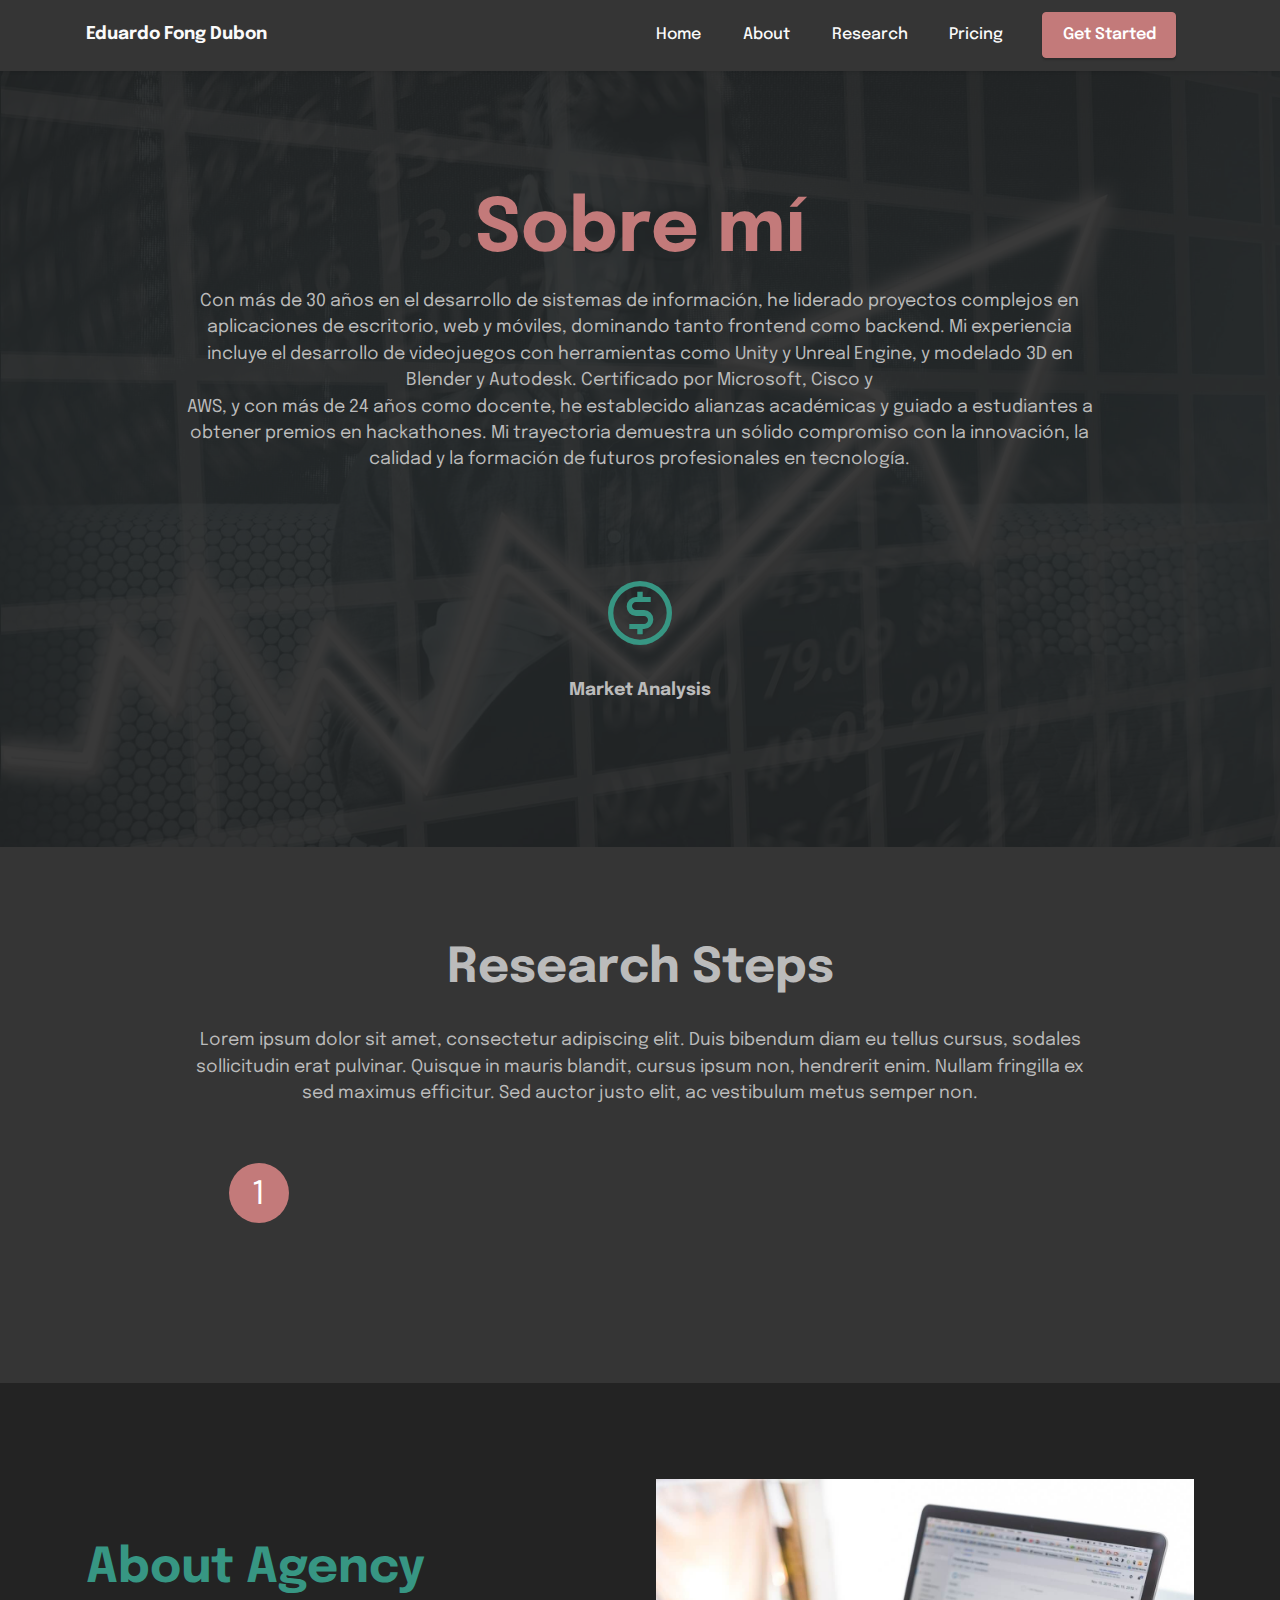
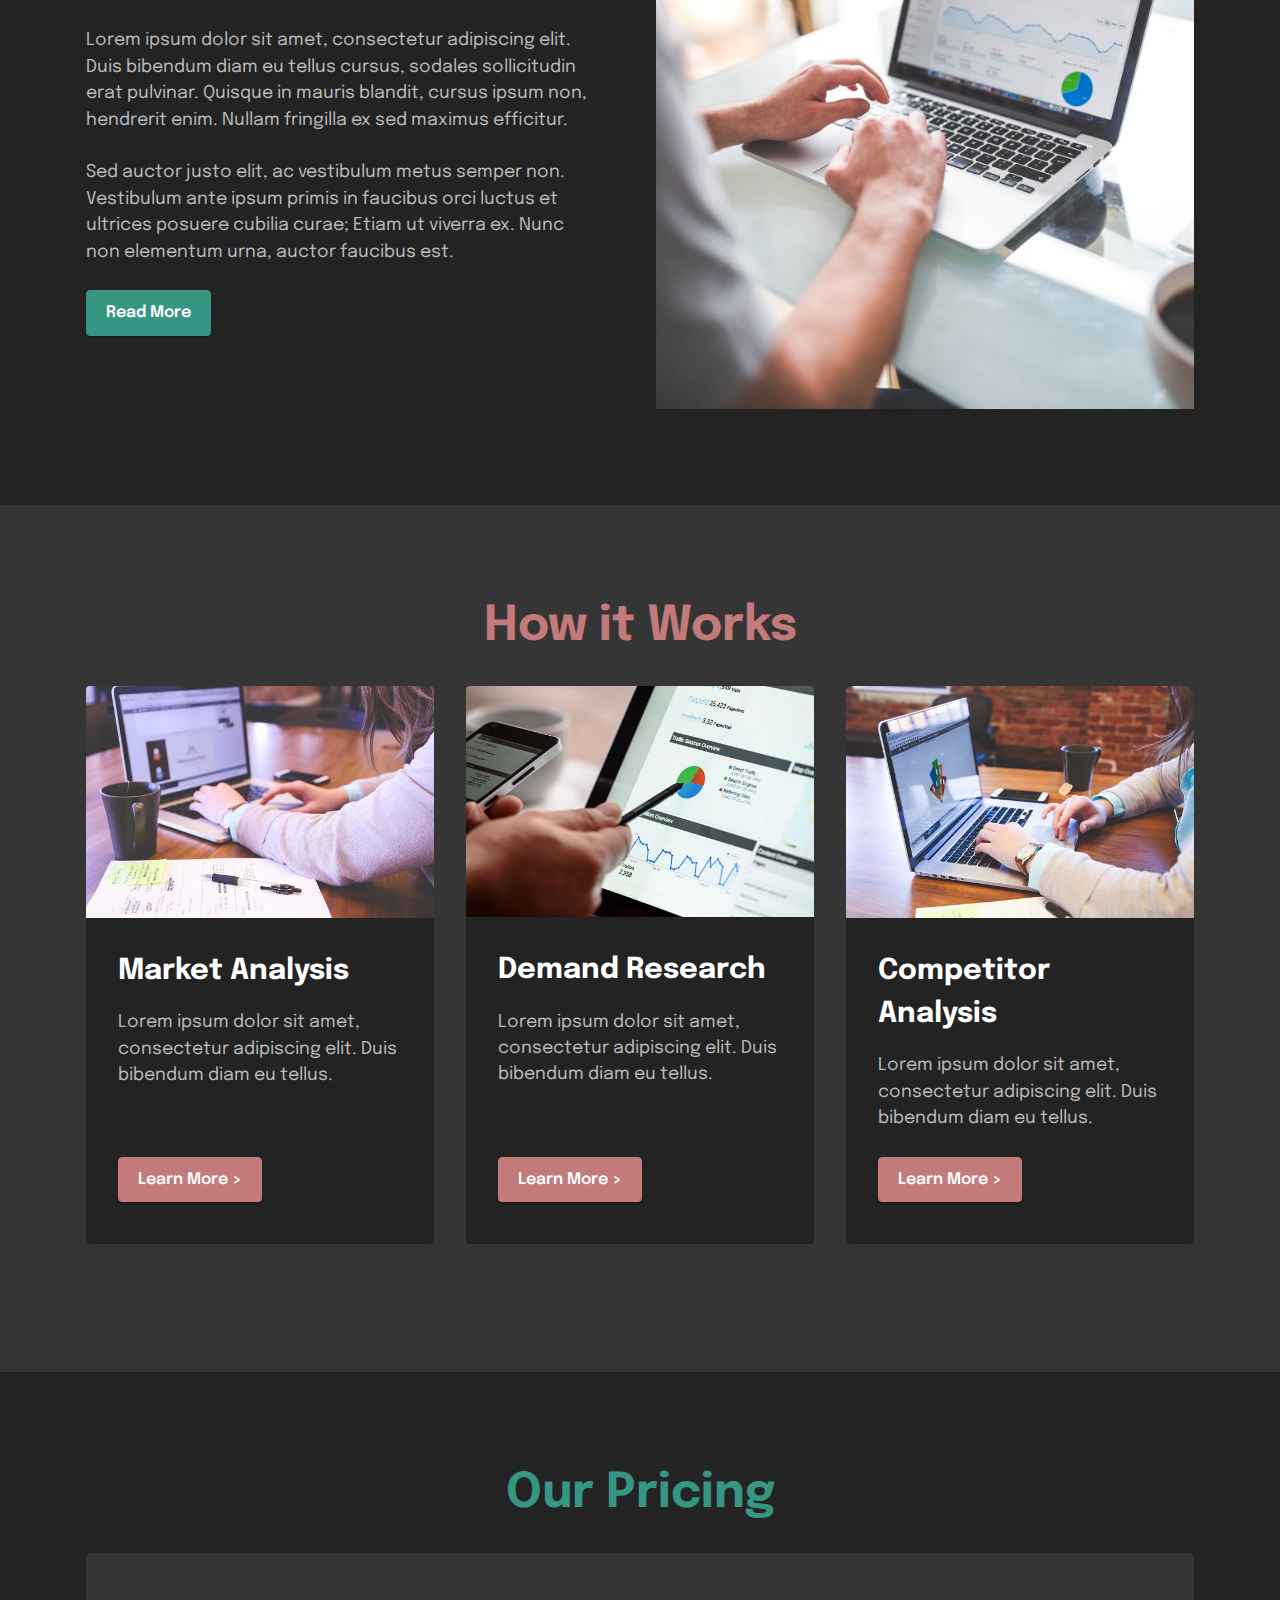
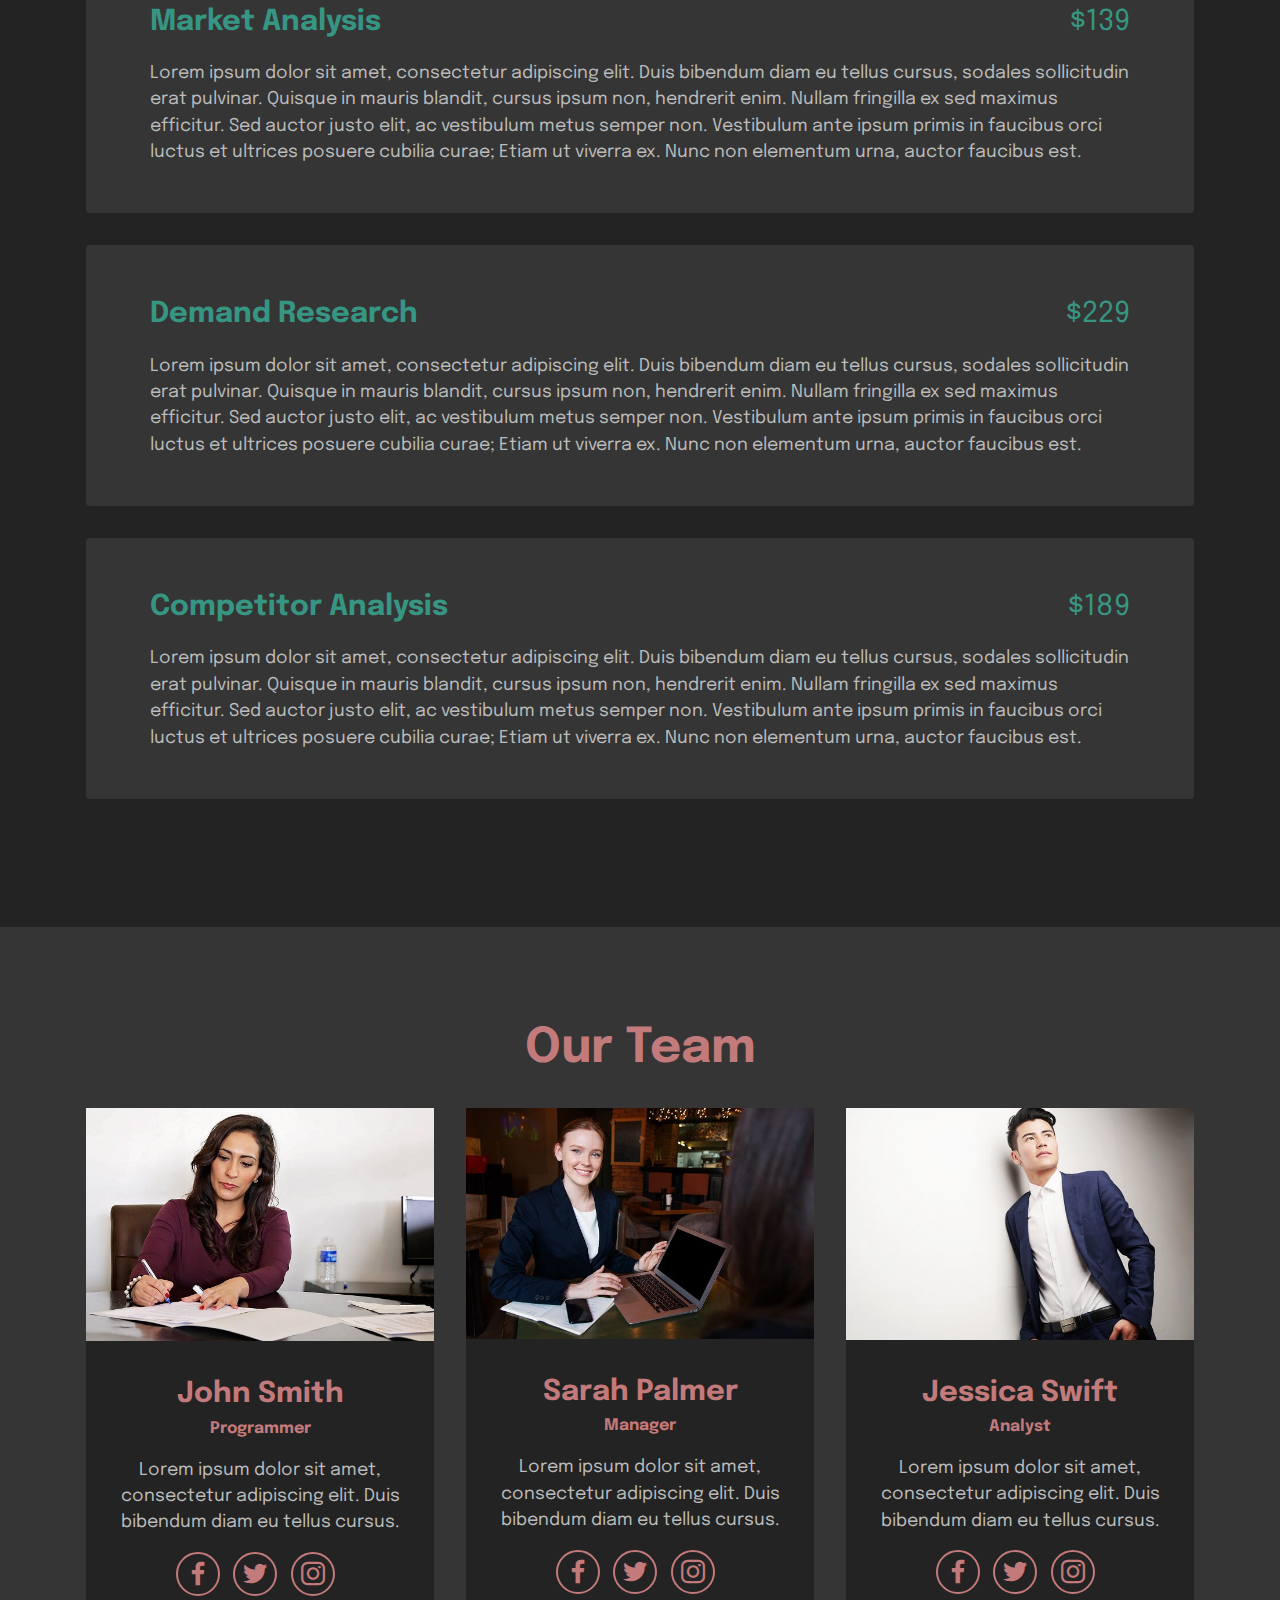
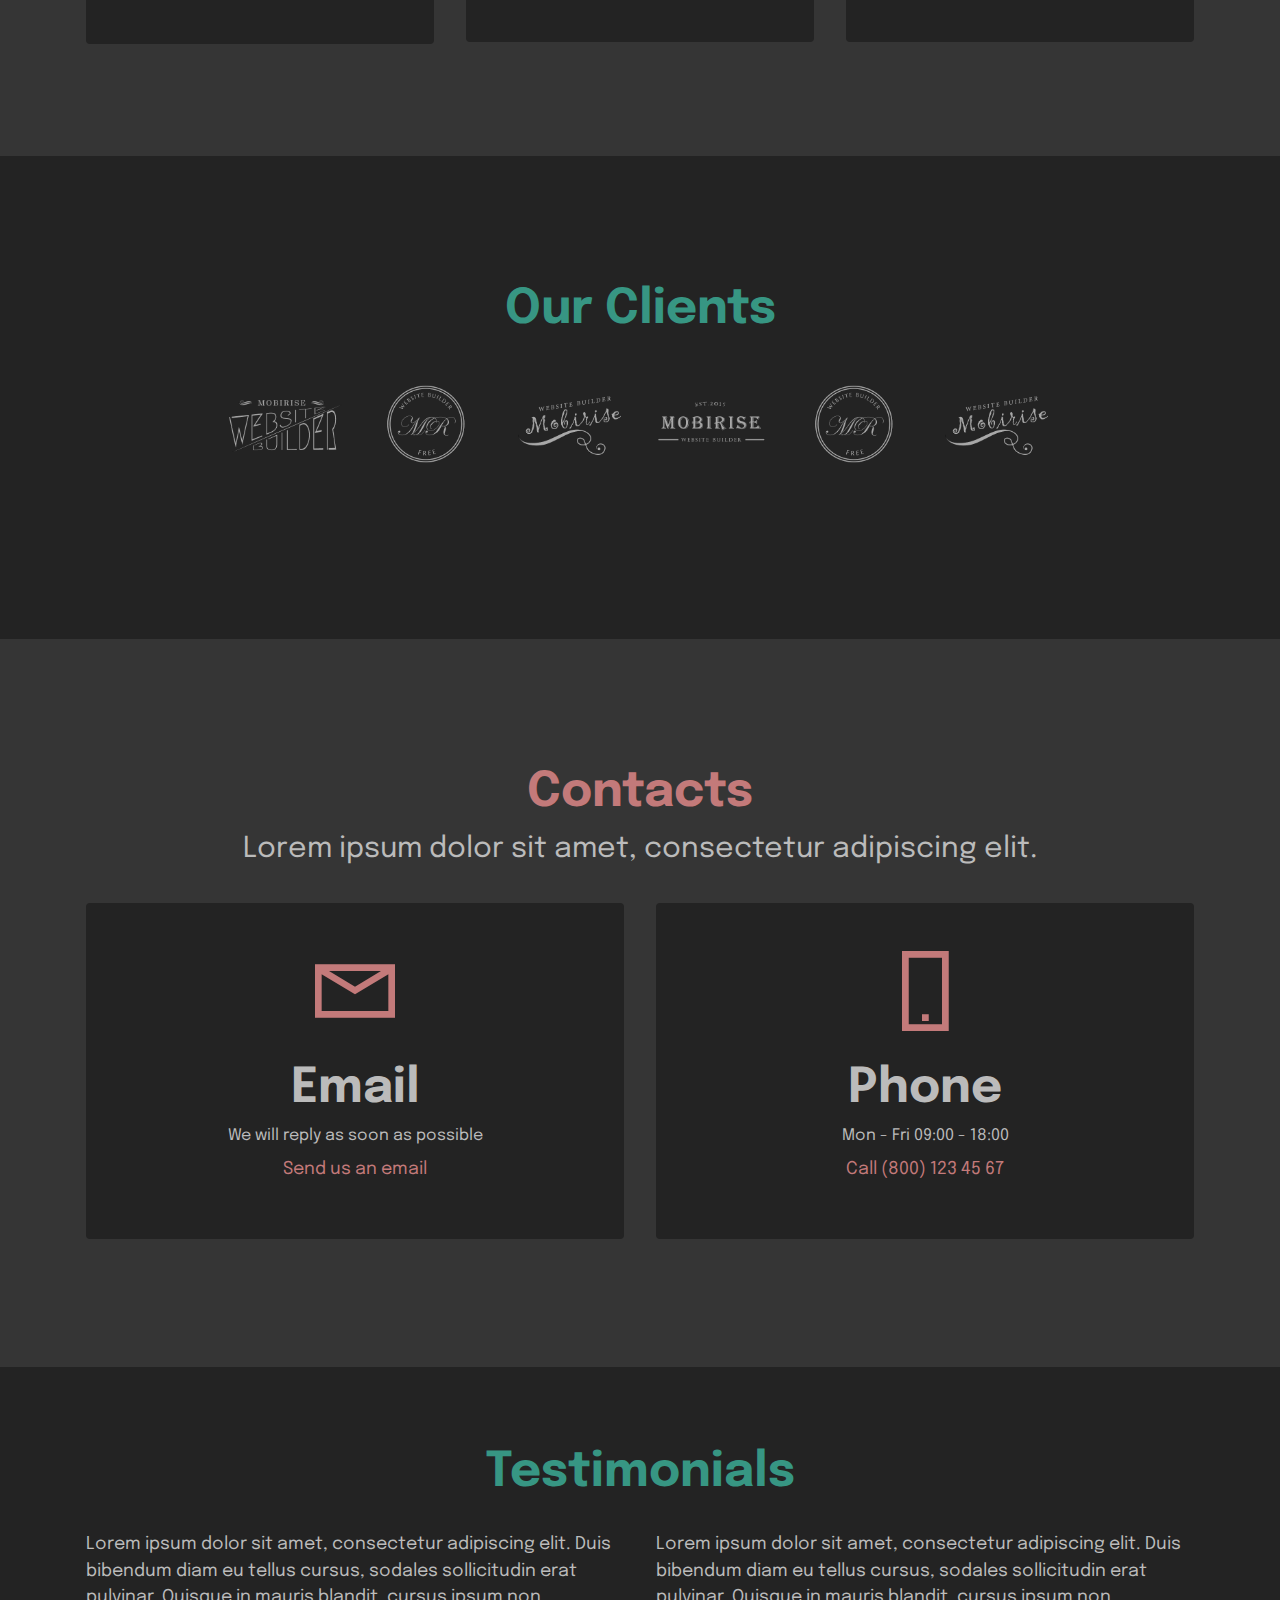
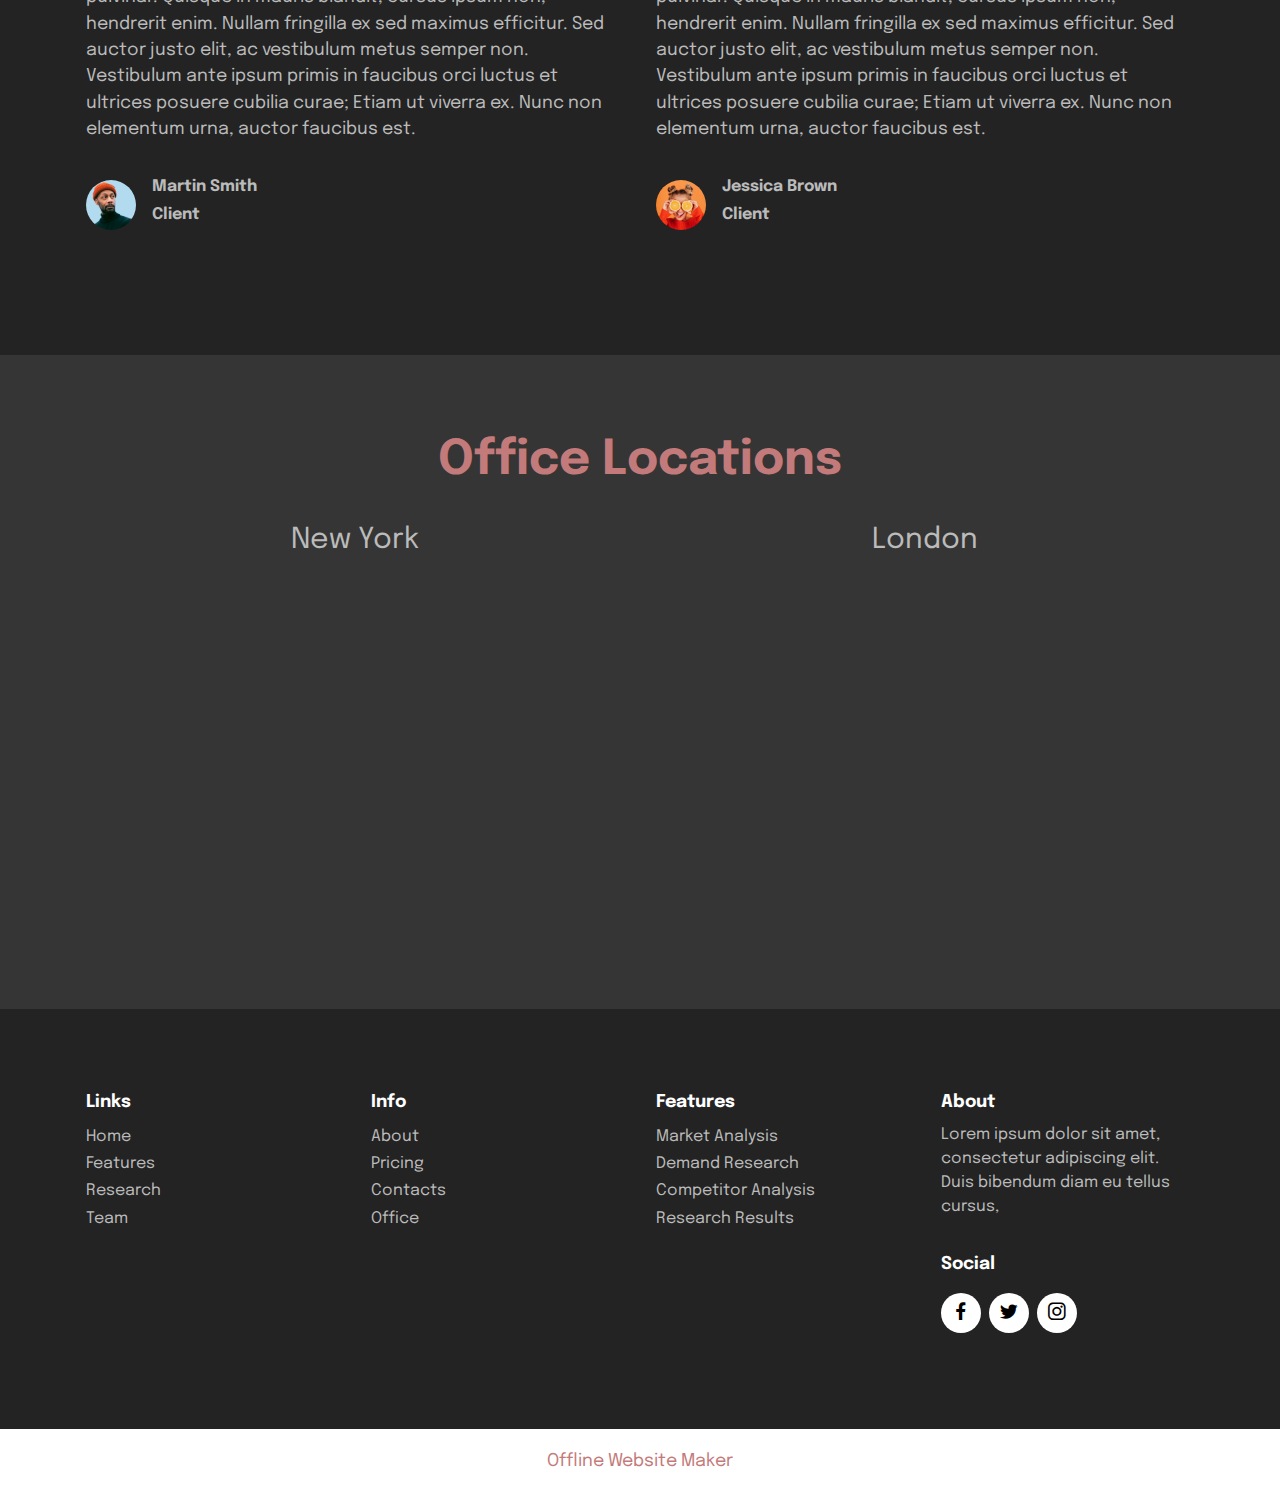
<file: index.html>
<!DOCTYPE html>
<html  >
<head>
  <!-- Site made with Mobirise Website Builder v5.9.4, https://mobirise.com -->
  <meta charset="UTF-8">
  <meta http-equiv="X-UA-Compatible" content="IE=edge">
  <meta name="generator" content="Mobirise v5.9.4, mobirise.com">
  <meta name="viewport" content="width=device-width, initial-scale=1, minimum-scale=1">
  <link rel="shortcut icon" href="assets/images/logo.png" type="image/x-icon">
  <meta name="description" content="">
  
  
  <title>Home</title>
  <link rel="stylesheet" href="assets/web/assets/mobirise-icons2/mobirise2.css">
  <link rel="stylesheet" href="assets/bootstrap/css/bootstrap.min.css">
  <link rel="stylesheet" href="assets/bootstrap/css/bootstrap-grid.min.css">
  <link rel="stylesheet" href="assets/bootstrap/css/bootstrap-reboot.min.css">
  <link rel="stylesheet" href="assets/dropdown/css/style.css">
  <link rel="stylesheet" href="assets/socicon/css/styles.css">
  <link rel="stylesheet" href="assets/theme/css/style.css">
  <link rel="preload" href="https://fonts.googleapis.com/css?family=Epilogue:100,200,300,400,500,600,700,800,900,100i,200i,300i,400i,500i,600i,700i,800i,900i&display=swap" as="style" onload="this.onload=null;this.rel='stylesheet'">
  <noscript><link rel="stylesheet" href="https://fonts.googleapis.com/css?family=Epilogue:100,200,300,400,500,600,700,800,900,100i,200i,300i,400i,500i,600i,700i,800i,900i&display=swap"></noscript>
  <link rel="preload" as="style" href="assets/mobirise/css/mbr-additional.css"><link rel="stylesheet" href="assets/mobirise/css/mbr-additional.css" type="text/css">

  
  
  
</head>
<body>
  
  <section data-bs-version="5.1" class="menu menu1 cid-sFGzlAXw3z" once="menu" id="menu1-2">
    

    <nav class="navbar navbar-dropdown navbar-expand-lg">
        <div class="container">
            <div class="navbar-brand">
                
                <span class="navbar-caption-wrap"><a class="navbar-caption text-white display-7" href="https://mobiri.se">Eduardo Fong Dubon</a></span>
            </div>
            <button class="navbar-toggler" type="button" data-toggle="collapse" data-bs-toggle="collapse" data-target="#navbarSupportedContent" data-bs-target="#navbarSupportedContent" aria-controls="navbarNavAltMarkup" aria-expanded="false" aria-label="Toggle navigation">
                <div class="hamburger">
                    <span></span>
                    <span></span>
                    <span></span>
                    <span></span>
                </div>
            </button>
            <div class="collapse navbar-collapse" id="navbarSupportedContent">
                <ul class="navbar-nav nav-dropdown" data-app-modern-menu="true"><li class="nav-item"><a class="nav-link link text-white text-primary display-4" href="#top">Home</a></li><li class="nav-item"><a class="nav-link link text-white text-primary display-4" href="index.html#features19-a">
                            About</a></li>
                    <li class="nav-item"><a class="nav-link link text-white text-primary display-4" href="index.html#features20-4">Research</a></li>
                    <li class="nav-item"><a class="nav-link link text-white text-primary display-4" href="index.html#features10-5">Pricing</a>
                    </li></ul>
                
                <div class="navbar-buttons mbr-section-btn"><a class="btn btn-primary display-4" href="https://mobiri.se">Get Started</a></div>
            </div>
        </div>
    </nav>
</section>

<section data-bs-version="5.1" class="header19 cid-sFGzrhlvIh" id="header19-3">

    

    <div class="mbr-overlay" style="opacity: 0.9; background-color: rgb(35, 35, 35);">
    </div>

    <div class="container">
        <div class="media-container">
            <div class="col-md-12 col-lg-10 m-auto align-center">
                <h1 class="mbr-section-title mbr-white mbr-fonts-style mb-3 display-1"><strong>Sobre mí</strong></h1>
                <p class="mbr-text mbr-white mbr-fonts-style display-7">Con más de 30 años en el desarrollo de sistemas de información, he&nbsp;liderado proyectos complejos en aplicaciones de escritorio, web y móviles,&nbsp;dominando tanto frontend como backend. Mi experiencia incluye el&nbsp;desarrollo de videojuegos con herramientas como Unity y Unreal Engine, y&nbsp;modelado 3D en Blender y Autodesk. Certificado por Microsoft, Cisco y
<br>AWS, y con más de 24 años como docente, he establecido alianzas&nbsp;académicas y guiado a estudiantes a obtener premios en hackathones. Mi&nbsp;trayectoria demuestra un sólido compromiso con la innovación, la calidad y&nbsp;la formación de futuros profesionales en tecnología.</p>
                

                <div class="row pt-5 justify-content-center">
                    <div class="col-12 col-md-6 col-lg-3">
                        <div class="card-wrapper">
                            <div class="card-box align-center">
                                <span class="mbr-iconfont mobi-mbri-cash mobi-mbri" style="color: rgb(55, 150, 131); fill: rgb(55, 150, 131);"></span>
                                <h4 class="card-title align-center mbr-black mbr-fonts-style display-7"><strong>Market Analysis</strong></h4>
                            </div>
                        </div>
                    </div>
                    
                    
                    
                </div>
            </div>
        </div>
    </div>
</section>

<section data-bs-version="5.1" class="features19 cid-sFGBbGYuTc" id="features20-4">

    
    
    <div class="container">
        <div class="row justify-content-center">
            <div class="col-md-12 col-lg-10">
                <div class="card-wrapper pb-4">
                    <div class="card-box align-center">
                        <h4 class="card-title mbr-fonts-style mb-4 display-2">
                            <strong>Research Steps</strong>
                        </h4>
                        <p class="mbr-text mbr-fonts-style mb-4 display-7">
                            Lorem ipsum dolor sit amet, consectetur adipiscing elit. Duis bibendum diam eu tellus cursus, sodales sollicitudin erat pulvinar. Quisque in mauris blandit, cursus ipsum non, hendrerit enim. Nullam fringilla ex sed maximus efficitur. Sed auctor justo elit, ac vestibulum metus semper non.</p>
                        
                    </div>
                </div>
            </div>
            <div class="col-12 col-md-9">
                <div class="item mbr-flex last">
                    <div class="icon-box">
                        <span class="step-number mbr-fonts-style display-5">1</span>
                    </div>
                    
                </div>
                
                
                
                
                
                
                
                
                
            </div>
        </div>
    </div>
</section>

<section data-bs-version="5.1" class="features18 cid-sFGGxz3b6J" id="features19-a">

    

    
    <div class="container">
        <div class="row justify-content-center">
            <div class="card col-12 col-lg">
                <div class="card-wrapper">
                    <h6 class="card-title mbr-fonts-style mb-4 display-2"><strong>About Agency</strong></h6>
                    <p class="mbr-text mbr-fonts-style display-7">
                        Lorem ipsum dolor sit amet, consectetur adipiscing elit. Duis bibendum diam eu tellus cursus, sodales sollicitudin erat pulvinar. Quisque in mauris blandit, cursus ipsum non, hendrerit enim. Nullam fringilla ex sed maximus efficitur. <br><br>Sed auctor justo elit, ac vestibulum metus semper non. Vestibulum ante ipsum primis in faucibus orci luctus et ultrices posuere cubilia curae; Etiam ut viverra ex. Nunc non elementum urna, auctor faucibus est.</p>
                    <div class="mbr-section-btn"><a class="btn btn-secondary display-4" href="https://mobiri.se">Read More</a></div>
                </div>
            </div>
            <div class="col-12 col-lg-6">
                <div class="image-wrapper">
                    <img src="assets/images/mbr.jpeg" alt="Mobirise Website Builder">
                </div>
            </div>
        </div>
    </div>
</section>

<section data-bs-version="5.1" class="features3 cid-sFGGDvi61Z" id="features3-b">
    
    
    <div class="container">
        <div class="mbr-section-head">
            <h4 class="mbr-section-title mbr-fonts-style align-center mb-0 display-2">
                <strong>How it Works</strong></h4>
            
        </div>
        <div class="row mt-4">
            <div class="item features-image сol-12 col-md-6 col-lg-4">
                <div class="item-wrapper">
                    <div class="item-img">
                        <img src="assets/images/mbr-5.jpg" alt="Mobirise Website Builder">
                    </div>
                    <div class="item-content">
                        <h5 class="item-title mbr-fonts-style display-5"><strong>Market Analysis</strong></h5>
                        
                        <p class="mbr-text mbr-fonts-style mt-3 display-7">Lorem ipsum dolor sit amet, consectetur adipiscing elit. Duis bibendum diam eu tellus.</p>
                    </div>
                    <div class="mbr-section-btn item-footer mt-2"><a href="" class="btn btn-primary item-btn display-4" target="_blank">Learn More
                            &gt;</a></div>
                </div>
            </div>
            <div class="item features-image сol-12 col-md-6 col-lg-4">
                <div class="item-wrapper">
                    <div class="item-img">
                        <img src="assets/images/mbr-2.jpg" alt="Mobirise Website Builder">
                    </div>
                    <div class="item-content">
                        <h5 class="item-title mbr-fonts-style display-5"><strong>Demand Research</strong></h5>
                        
                        <p class="mbr-text mbr-fonts-style mt-3 display-7">Lorem ipsum dolor sit amet, consectetur adipiscing elit. Duis bibendum diam eu tellus.</p>
                    </div>
                    <div class="mbr-section-btn item-footer mt-2"><a href="" class="btn btn-primary item-btn display-4" target="_blank">Learn More
                            &gt;</a></div>
                </div>
            </div>
            <div class="item features-image сol-12 col-md-6 col-lg-4">
                <div class="item-wrapper">
                    <div class="item-img">
                        <img src="assets/images/mbr-1.jpg" alt="Mobirise Website Builder">
                    </div>
                    <div class="item-content">
                        <h5 class="item-title mbr-fonts-style display-5"><strong>Competitor Analysis</strong></h5>
                        
                        <p class="mbr-text mbr-fonts-style mt-3 display-7">Lorem ipsum dolor sit amet, consectetur adipiscing elit. Duis bibendum diam eu tellus.<br></p>
                    </div>
                    <div class="mbr-section-btn item-footer mt-2"><a href="" class="btn btn-primary item-btn display-4" target="_blank">Learn More
                            &gt;</a></div>
                </div>
            </div>
        </div>
    </div>
</section>

<section data-bs-version="5.1" class="features9 cid-sFGBGm1Q33" id="features10-5">
    <!---->
    
    
    <div class="container">
        <div class="mbr-section-head">
            <h3 class="mbr-section-title mbr-fonts-style mb-0 display-2">
                <strong>Our Pricing</strong></h3>
            
        </div>
        <div class="row mt-4">
            <div class="card col-12">
                <div class="card-wrapper">
                    <div class="top-line row">
                        <div class="col">
                            <h4 class="card-title mbr-fonts-style display-5"><strong>Market Analysis</strong></h4>
                        </div>
                        <div class="col-auto">
                            <p class="price mbr-fonts-style display-5">
                                $139</p>
                        </div>
                    </div>
                    <div class="bottom-line">
                        <p class="mbr-text mbr-fonts-style display-7">
                            Lorem ipsum dolor sit amet, consectetur adipiscing elit. Duis bibendum diam eu tellus cursus, sodales sollicitudin erat pulvinar. Quisque in mauris blandit, cursus ipsum non, hendrerit enim. Nullam fringilla ex sed maximus efficitur. Sed auctor justo elit, ac vestibulum metus semper non. Vestibulum ante ipsum primis in faucibus orci luctus et ultrices posuere cubilia curae; Etiam ut viverra ex. Nunc non elementum urna, auctor faucibus est.
                        </p>
                    </div>
                </div>
            </div>
            <div class="card col-12">
                <div class="card-wrapper">
                    <div class="top-line row">
                        <div class="col">
                            <h4 class="card-title mbr-fonts-style display-5"><strong>Demand Research</strong></h4>
                        </div>
                        <div class="col-auto">
                            <p class="price mbr-fonts-style display-5">
                                $229</p>
                        </div>
                    </div>
                    <div class="bottom-line">
                        <p class="mbr-text mbr-fonts-style display-7">
                            Lorem ipsum dolor sit amet, consectetur adipiscing elit. Duis bibendum diam eu tellus cursus, sodales sollicitudin erat pulvinar. Quisque in mauris blandit, cursus ipsum non, hendrerit enim. Nullam fringilla ex sed maximus efficitur. Sed auctor justo elit, ac vestibulum metus semper non. Vestibulum ante ipsum primis in faucibus orci luctus et ultrices posuere cubilia curae; Etiam ut viverra ex. Nunc non elementum urna, auctor faucibus est.
                        </p>
                    </div>
                </div>
            </div>
            <div class="card col-12">
                <div class="card-wrapper">
                    <div class="top-line row">
                        <div class="col">
                            <h4 class="card-title mbr-fonts-style display-5"><strong>Competitor Analysis</strong></h4>
                        </div>
                        <div class="col-auto">
                            <p class="price mbr-fonts-style display-5">
                                $189</p>
                        </div>
                    </div>
                    <div class="bottom-line">
                        <p class="mbr-text mbr-fonts-style display-7">Lorem ipsum dolor sit amet, consectetur adipiscing elit. Duis bibendum diam eu tellus cursus, sodales sollicitudin erat pulvinar. Quisque in mauris blandit, cursus ipsum non, hendrerit enim. Nullam fringilla ex sed maximus efficitur. Sed auctor justo elit, ac vestibulum metus semper non. Vestibulum ante ipsum primis in faucibus orci luctus et ultrices posuere cubilia curae; Etiam ut viverra ex. Nunc non elementum urna, auctor faucibus est.
                        </p>
                    </div>
                </div>
            </div>
            
            
            
            
            
            
            
            
            
        </div>
    </div>
</section>

<section data-bs-version="5.1" class="team1 cid-sFGGp6mJeM" id="team1-9">
    

    
    <div class="container">
        <div class="row justify-content-center">
            <div class="col-12">
                <h3 class="mbr-section-title mbr-fonts-style align-center mb-4 display-2">
                    <strong>Our Team</strong>
                </h3>
                
            </div>
            <div class="col-sm-6 col-lg-4">
                <div class="card-wrap">
                    <div class="image-wrap">
                        <img src="assets/images/mbr-6.jpg" alt="Mobirise Website Builder">
                    </div>
                    <div class="content-wrap">
                        <h5 class="mbr-section-title card-title mbr-fonts-style align-center m-0 display-5">
                            <strong>John Smith</strong>
                        </h5>
                        <h6 class="mbr-role mbr-fonts-style align-center mb-3 display-4">
                            <strong>Programmer</strong>
                        </h6>
                        <p class="card-text mbr-fonts-style align-center display-7">
                            Lorem ipsum dolor sit amet, consectetur adipiscing elit. Duis bibendum diam eu tellus cursus.</p>
                        <div class="social-row display-7">
                            <div class="soc-item">
                                <a href="https://www.facebook.com/Mobirise/" target="_blank">
                                    <span class="mbr-iconfont socicon socicon-facebook"></span>
                                </a>
                            </div>
                            <div class="soc-item">
                                <a href="https://twitter.com/mobirise" target="_blank">
                                    <span class="mbr-iconfont socicon socicon-twitter"></span>
                                </a>
                            </div>
                            <div class="soc-item">
                                <a href="https://instagram.com/mobirise" target="_blank">
                                    <span class="mbr-iconfont socicon socicon-instagram"></span>
                                </a>
                            </div>
                            
                            
                        </div>
                        
                    </div>
                </div>
            </div>

            <div class="col-sm-6 col-lg-4">
                <div class="card-wrap">
                    <div class="image-wrap">
                        <img src="assets/images/mbr-7.jpg" alt="Mobirise Website Builder">
                    </div>
                    <div class="content-wrap">
                        <h5 class="mbr-section-title card-title mbr-fonts-style align-center m-0 display-5">
                            <strong>Sarah Palmer</strong>
                        </h5>
                        <h6 class="mbr-role mbr-fonts-style align-center mb-3 display-4">
                            <strong>Manager</strong>
                        </h6>
                        <p class="card-text mbr-fonts-style align-center display-7">
                            Lorem ipsum dolor sit amet, consectetur adipiscing elit. Duis bibendum diam eu tellus cursus.
                        </p>
                        <div class="social-row display-7">
                            <div class="soc-item">
                                <a href="https://www.facebook.com/Mobirise/" target="_blank">
                                    <span class="mbr-iconfont socicon socicon-facebook"></span>
                                </a>
                            </div>
                            <div class="soc-item">
                                <a href="https://twitter.com/mobirise" target="_blank">
                                    <span class="mbr-iconfont socicon socicon-twitter"></span>
                                </a>
                            </div>
                            <div class="soc-item">
                                <a href="https://instagram.com/mobirise" target="_blank">
                                    <span class="mbr-iconfont socicon socicon-instagram"></span>
                                </a>
                            </div>
                            
                            
                        </div>
                        
                    </div>
                </div>
            </div>

            <div class="col-sm-6 col-lg-4">
                <div class="card-wrap">
                    <div class="image-wrap">
                        <img src="assets/images/mbr-8.jpg" alt="Mobirise Website Builder">
                    </div>
                    <div class="content-wrap">
                        <h5 class="mbr-section-title card-title mbr-fonts-style align-center m-0 display-5">
                            <strong>Jessica Swift</strong>
                        </h5>
                        <h6 class="mbr-role mbr-fonts-style align-center mb-3 display-4">
                            <strong>Analyst</strong>
                        </h6>
                        <p class="card-text mbr-fonts-style align-center display-7">
                            Lorem ipsum dolor sit amet, consectetur adipiscing elit. Duis bibendum diam eu tellus cursus.
                        </p>
                        <div class="social-row display-7">
                            <div class="soc-item">
                                <a href="https://www.facebook.com/Mobirise/" target="_blank">
                                    <span class="mbr-iconfont socicon socicon-facebook"></span>
                                </a>
                            </div>
                            <div class="soc-item">
                                <a href="https://twitter.com/mobirise" target="_blank">
                                    <span class="mbr-iconfont socicon socicon-twitter"></span>
                                </a>
                            </div>
                            <div class="soc-item">
                                <a href="https://instagram.com/mobirise" target="_blank">
                                    <span class="mbr-iconfont socicon socicon-instagram"></span>
                                </a>
                            </div>
                            
                            
                        </div>
                        
                    </div>
                </div>
            </div>

            
        </div>
    </div>
</section>

<section data-bs-version="5.1" class="clients1 cid-sFGFZiVtyo" id="clients1-8">
    
    <div class="images-container container">
        <div class="mbr-section-head">
            <h3 class="mbr-section-title mbr-fonts-style align-center mb-0 display-2">
                <strong>Our Clients</strong>
            </h3>
            
            
        </div>
        <div class="row justify-content-center mt-4">
            <div class="col-md-3 card">
                <img src="assets/images/1.png" alt="Mobirise Website Builder">
            </div>
            <div class="col-md-3 card">
                <img src="assets/images/2.png">
            </div>
            <div class="col-md-3 card">
                <img src="assets/images/3.png">
            </div>
            <div class="col-md-3 card">
                <img src="assets/images/4.png" alt="Mobirise Website Builder">
            </div>
            <div class="col-md-3 card">
                <img src="assets/images/2.png" alt="Mobirise Website Builder">
            </div>
            <div class="col-md-3 card">
                <img src="assets/images/3.png" alt="Mobirise Website Builder">
            </div>
            
            
        </div>
    </div>
</section>

<section data-bs-version="5.1" class="contacts1 cid-sFGJrLtt3K" id="contacts1-c">

    

    
    <div class="container">
        <div class="mbr-section-head">
            <h3 class="mbr-section-title mbr-fonts-style align-center mb-0 display-2">
                <strong>Contacts</strong>
            </h3>
            <h4 class="mbr-section-subtitle mbr-fonts-style align-center mb-0 mt-2 display-5">Lorem ipsum dolor sit amet, consectetur adipiscing elit.</h4>
        </div>
        <div class="row justify-content-center mt-4">
            <div class="card col-12 col-lg-6">
                <div class="card-wrapper">
                    <div class="card-box align-center">
                        <div class="image-wrapper">
                            <span class="mbr-iconfont mobi-mbri-letter mobi-mbri"></span>
                        </div>
                        <h4 class="card-title mbr-fonts-style mb-2 display-2">
                            <strong>Email</strong>
                        </h4>
                        <p class="mbr-text mbr-fonts-style mb-2 display-4">
                            We will reply as soon as possible</p>
                        <h5 class="link mbr-fonts-style display-7"><a href="mailto:info@site.com" class="text-primary">Send us an
                                email</a>
                        </h5>
                    </div>
                </div>
            </div>
            <div class="card col-12 col-lg-6">
                <div class="card-wrapper">
                    <div class="card-box align-center">
                        <div class="image-wrapper">
                            <span class="mbr-iconfont mobi-mbri-mobile-2 mobi-mbri"></span>
                        </div>
                        <h4 class="card-title mbr-fonts-style align-center mb-2 display-2">
                            <strong>Phone</strong>
                        </h4>
                        <p class="mbr-text mbr-fonts-style mb-2 display-4">
                            Mon - Fri 09:00 - 18:00</p>
                        <h5 class="link mbr-black mbr-fonts-style display-7">
                            <a href="tel:+12345678910" class="text-primary">Call (800) 123 45 67</a>
                        </h5>
                    </div>
                </div>
            </div>
        </div>
    </div>
</section>

<section data-bs-version="5.1" class="testimonials2 cid-sFGJsyrALx" id="testimonials2-d">
    
    
    <div class="container">
        <h3 class="mbr-section-title mbr-fonts-style align-center mb-4 display-2">
            <strong>Testimonials</strong>
        </h3>
        <div class="row justify-content-center">
            <div class="card col-12 col-md-6">
                <p class="mbr-text mbr-fonts-style mb-4 display-7">Lorem ipsum dolor sit amet, consectetur adipiscing elit. Duis bibendum diam eu tellus cursus, sodales sollicitudin erat pulvinar. Quisque in mauris blandit, cursus ipsum non, hendrerit enim. Nullam fringilla ex sed maximus efficitur. Sed auctor justo elit, ac vestibulum metus semper non. Vestibulum ante ipsum primis in faucibus orci luctus et ultrices posuere cubilia curae; Etiam ut viverra ex. Nunc non elementum urna, auctor faucibus est.</p>
                <div class="d-flex mb-md-0 mb-4">
                    <div class="image-wrapper">
                        <img src="assets/images/team1.jpg" alt="Mobirise Website Builder">
                    </div>
                    <div class="text-wrapper">
                        <p class="name mbr-fonts-style mb-1 display-4">
                            <strong>Martin Smith</strong>
                        </p>
                        <p class="position mbr-fonts-style display-4">
                            <strong>Client</strong>
                        </p>
                    </div>
                </div>
            </div>
            <div class="card col-12 col-md-6">
                <p class="mbr-text mbr-fonts-style mb-4 display-7">Lorem ipsum dolor sit amet, consectetur adipiscing elit. Duis bibendum diam eu tellus cursus, sodales sollicitudin erat pulvinar. Quisque in mauris blandit, cursus ipsum non, hendrerit enim. Nullam fringilla ex sed maximus efficitur. Sed auctor justo elit, ac vestibulum metus semper non. Vestibulum ante ipsum primis in faucibus orci luctus et ultrices posuere cubilia curae; Etiam ut viverra ex. Nunc non elementum urna, auctor faucibus est.</p>
                <div class="d-flex mb-md-0 mb-4">
                    <div class="image-wrapper">
                        <img src="assets/images/team2.jpg" alt="Mobirise Website Builder">
                    </div>
                    <div class="text-wrapper">
                        <p class="name mbr-fonts-style mb-1 display-4">
                            <strong>Jessica Brown</strong>
                        </p>
                        <p class="position mbr-fonts-style display-4">
                            <strong>Client</strong>
                        </p>
                    </div>
                </div>
            </div>
        </div>
    </div>
</section>

<section data-bs-version="5.1" class="map3 cid-sFGDeCn4OW" id="map3-6">
    
    
    
    

    <div class="container">
        <div class="row">
            <div class="col-12">
                <h3 class="mbr-section-title mb-4 align-center mbr-fonts-style display-2"><strong>Office Locations</strong></h3>
            </div>
            <div class="col-12 col-lg-6">
                <h4 class="mbr-section-subtitle mb-3 align-center mbr-fonts-style display-5">New York</h4>
                <div class="google-map"><iframe frameborder="0" style="border:0" src="https://www.google.com/maps/embed/v1/place?key=AIzaSyBQ55g-IgRRgXrd803PTWDTb7kd6aAitNQ&amp;q=360 5th Ave, New York, NY 10118" allowfullscreen=""></iframe></div>
            </div>
            <div class="col-12 col-lg-6">
                <h4 class="mbr-section-subtitle mb-3 mt-5 mt-lg-0 align-center mbr-fonts-style display-5">London</h4>
                <div class="google-map"><iframe frameborder="0" style="border:0" src="https://www.google.com/maps/embed/v1/place?key=AIzaSyDbnCmnHmtigIYiD8jIfeHQv7gW2ANhHD4&amp;q=4-5 Chicheley St, South Bank, London SE1 7" allowfullscreen=""></iframe></div>
            </div>
        </div>
    </div>
</section>

<section data-bs-version="5.1" class="footer1 cid-sFGDg6hy8z" once="footers" id="footer1-7">

    
    
    <div class="container">
        <div class="row mbr-white">
            <div class="col-12 col-md-6 col-lg-3">
                <h5 class="mbr-section-subtitle mbr-fonts-style mb-2 display-7">
                    <strong>Links</strong></h5>
                <ul class="list mbr-fonts-style display-4">
                    <li class="mbr-text item-wrap">Home</li><li class="mbr-text item-wrap">Features</li><li class="mbr-text item-wrap">Research</li><li class="mbr-text item-wrap">Team</li>
                </ul>
            </div>
            <div class="col-12 col-md-6 col-lg-3">
                <h5 class="mbr-section-subtitle mbr-fonts-style mb-2 display-7">
                    <strong>Info</strong></h5>
                <ul class="list mbr-fonts-style display-4">

                    <li class="mbr-text item-wrap">About</li><li class="mbr-text item-wrap">Pricing</li><li class="mbr-text item-wrap">Contacts</li><li class="mbr-text item-wrap">Office</li>
                </ul>
            </div>
            <div class="col-12 col-md-6 col-lg-3">
                <h5 class="mbr-section-subtitle mbr-fonts-style mb-2 display-7">
                    <strong>Features</strong></h5>
                <ul class="list mbr-fonts-style display-4">
                    <li class="mbr-text item-wrap">Market Analysis
</li><li class="mbr-text item-wrap">Demand Research
</li><li class="mbr-text item-wrap">Competitor Analysis
</li><li class="mbr-text item-wrap">Research Results
</li><li class="mbr-text item-wrap"><br></li>
                </ul>
            </div>
            <div class="col-12 col-md-6 col-lg-3">
                <h5 class="mbr-section-subtitle mbr-fonts-style mb-2 display-7">
                    <strong>About</strong>
                </h5>
                <p class="mbr-text mbr-fonts-style mb-4 display-4">
                    Lorem ipsum dolor sit amet, consectetur adipiscing elit. Duis bibendum diam eu tellus cursus,</p>
                <h5 class="mbr-section-subtitle mbr-fonts-style mb-3 display-7">
                    <strong>Social</strong>
                </h5>
                <div class="social-row display-7">
                    <div class="soc-item">
                        <a href="https://twitter.com/mobirise" target="_blank">
                            <span class="mbr-iconfont socicon socicon-facebook"></span>
                        </a>
                    </div>
                    <div class="soc-item">
                        <a href="https://twitter.com/mobirise" target="_blank">
                            <span class="mbr-iconfont socicon socicon-twitter"></span>
                        </a>
                    </div>
                    <div class="soc-item">
                        <a href="https://twitter.com/mobirise" target="_blank">
                            <span class="mbr-iconfont socicon socicon-instagram"></span>
                        </a>
                    </div>
                    
                </div>
            </div>
            
        </div>
    </div>
</section><section class="display-7" style="padding: 0;align-items: center;justify-content: center;flex-wrap: wrap;    align-content: center;display: flex;position: relative;height: 4rem;"><a href="https://mobiri.se/409464" style="flex: 1 1;height: 4rem;position: absolute;width: 100%;z-index: 1;"><img alt="" style="height: 4rem;" src="[data-uri]"></a><p style="margin: 0;text-align: center;" class="display-7">&#8204;</p><a style="z-index:1" href="https://mobirise.com/offline-website-builder.html">Offline Website Maker</a></section><script src="assets/bootstrap/js/bootstrap.bundle.min.js"></script>  <script src="assets/smoothscroll/smooth-scroll.js"></script>  <script src="assets/ytplayer/index.js"></script>  <script src="assets/dropdown/js/navbar-dropdown.js"></script>  <script src="assets/vimeoplayer/player.js"></script>  <script src="assets/theme/js/script.js"></script>  
  
  
</body>
</html>
</file>
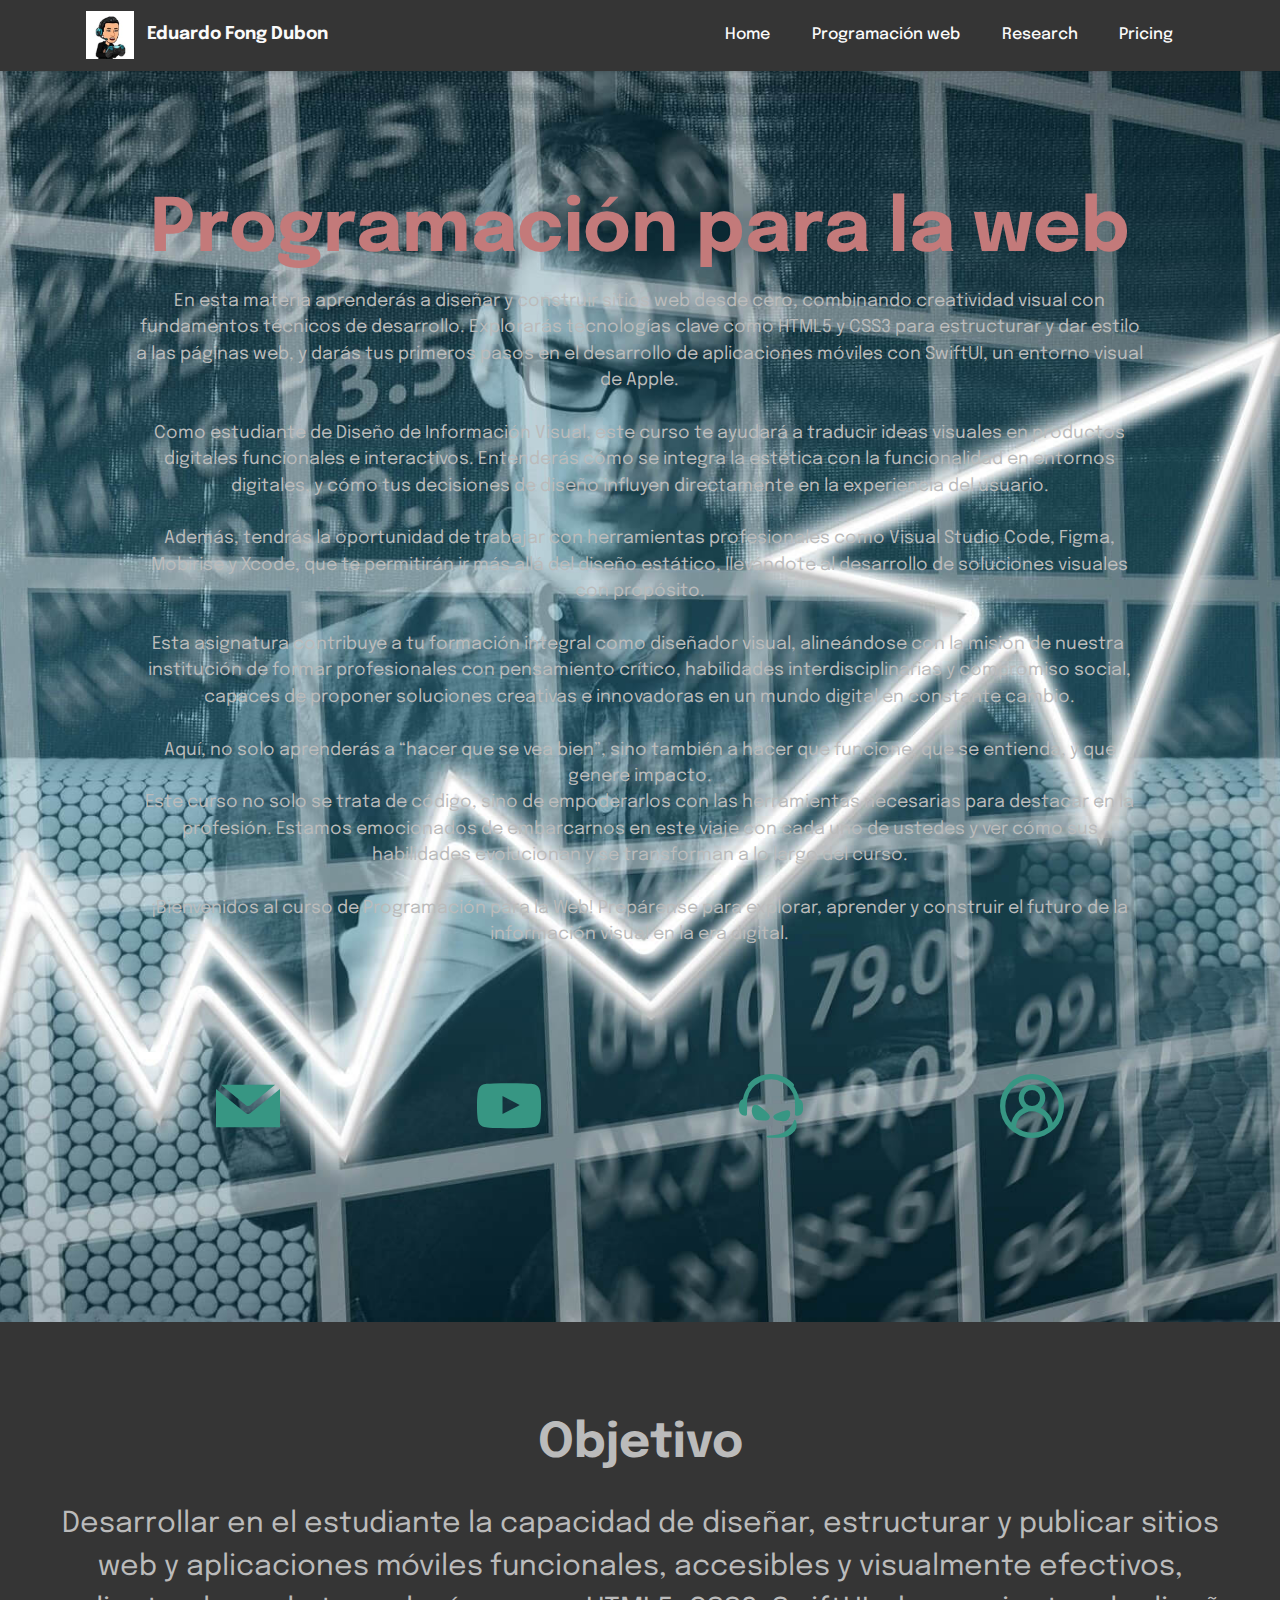
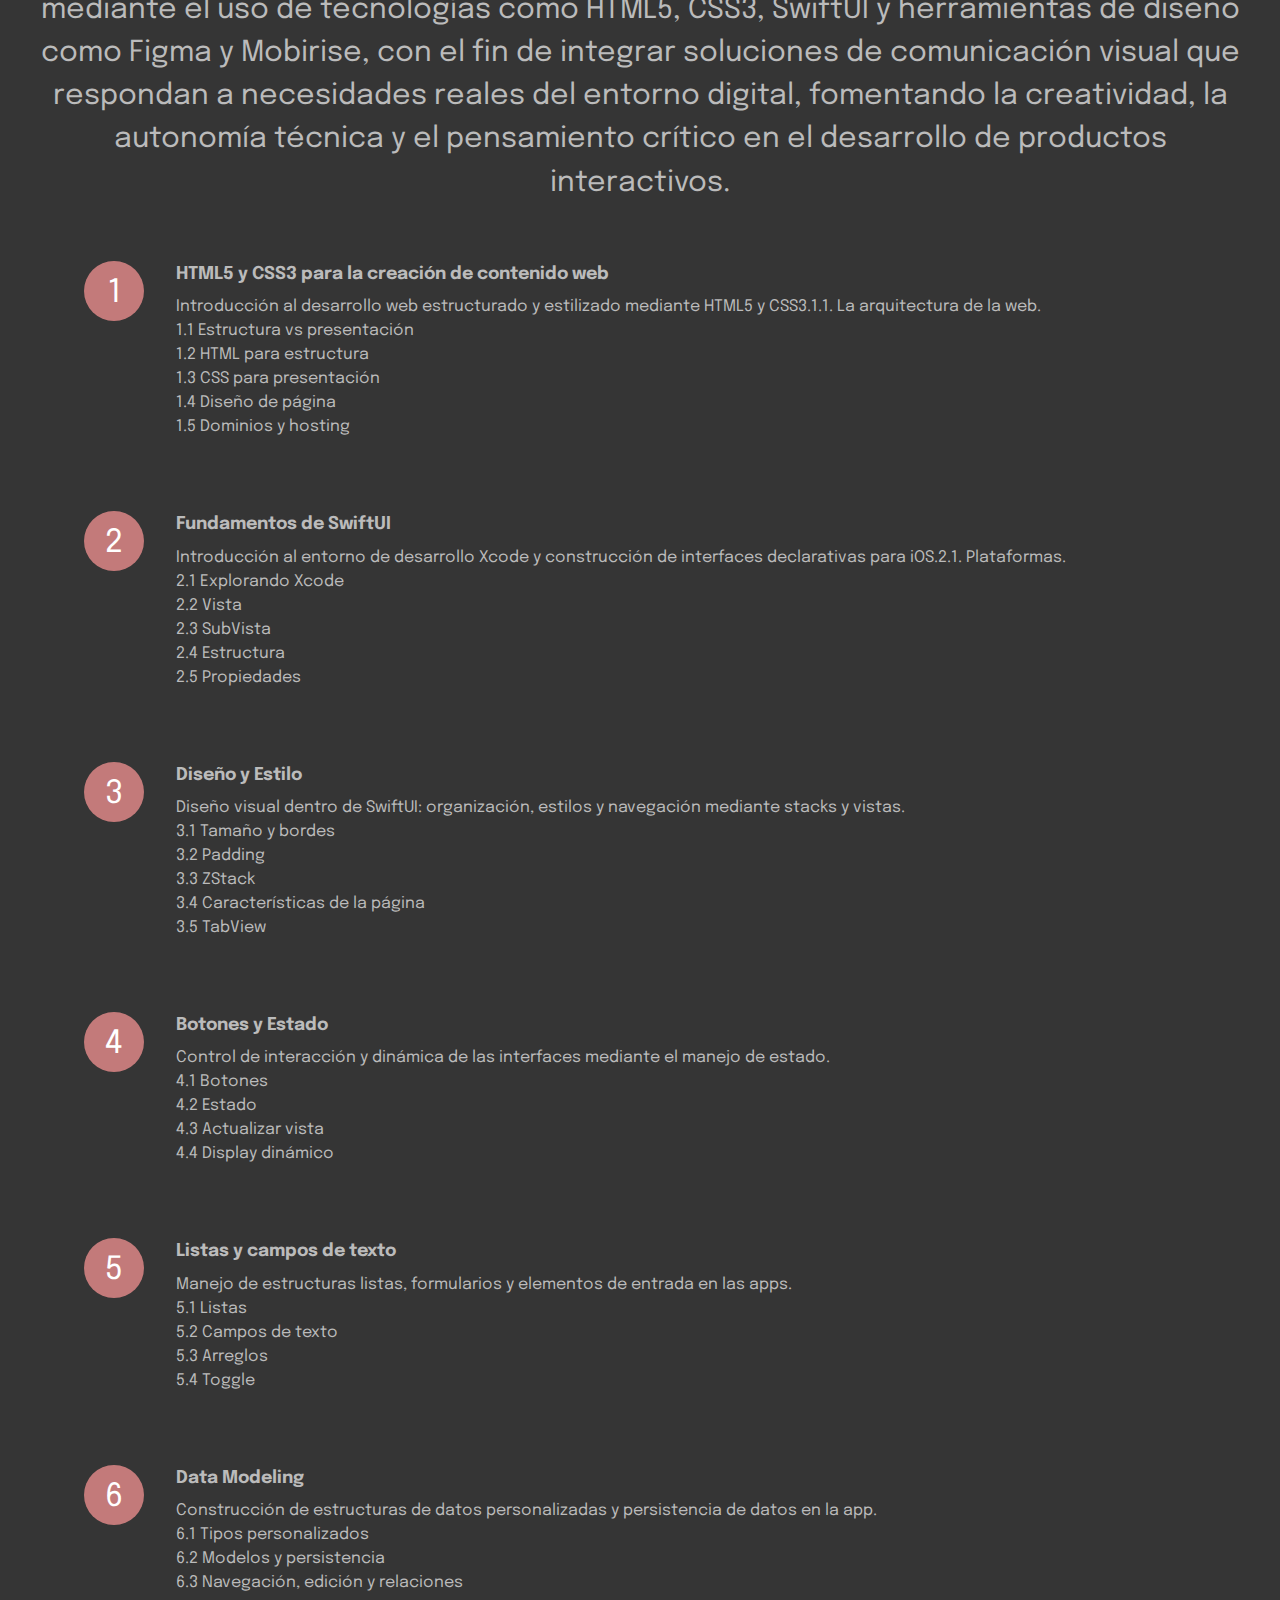
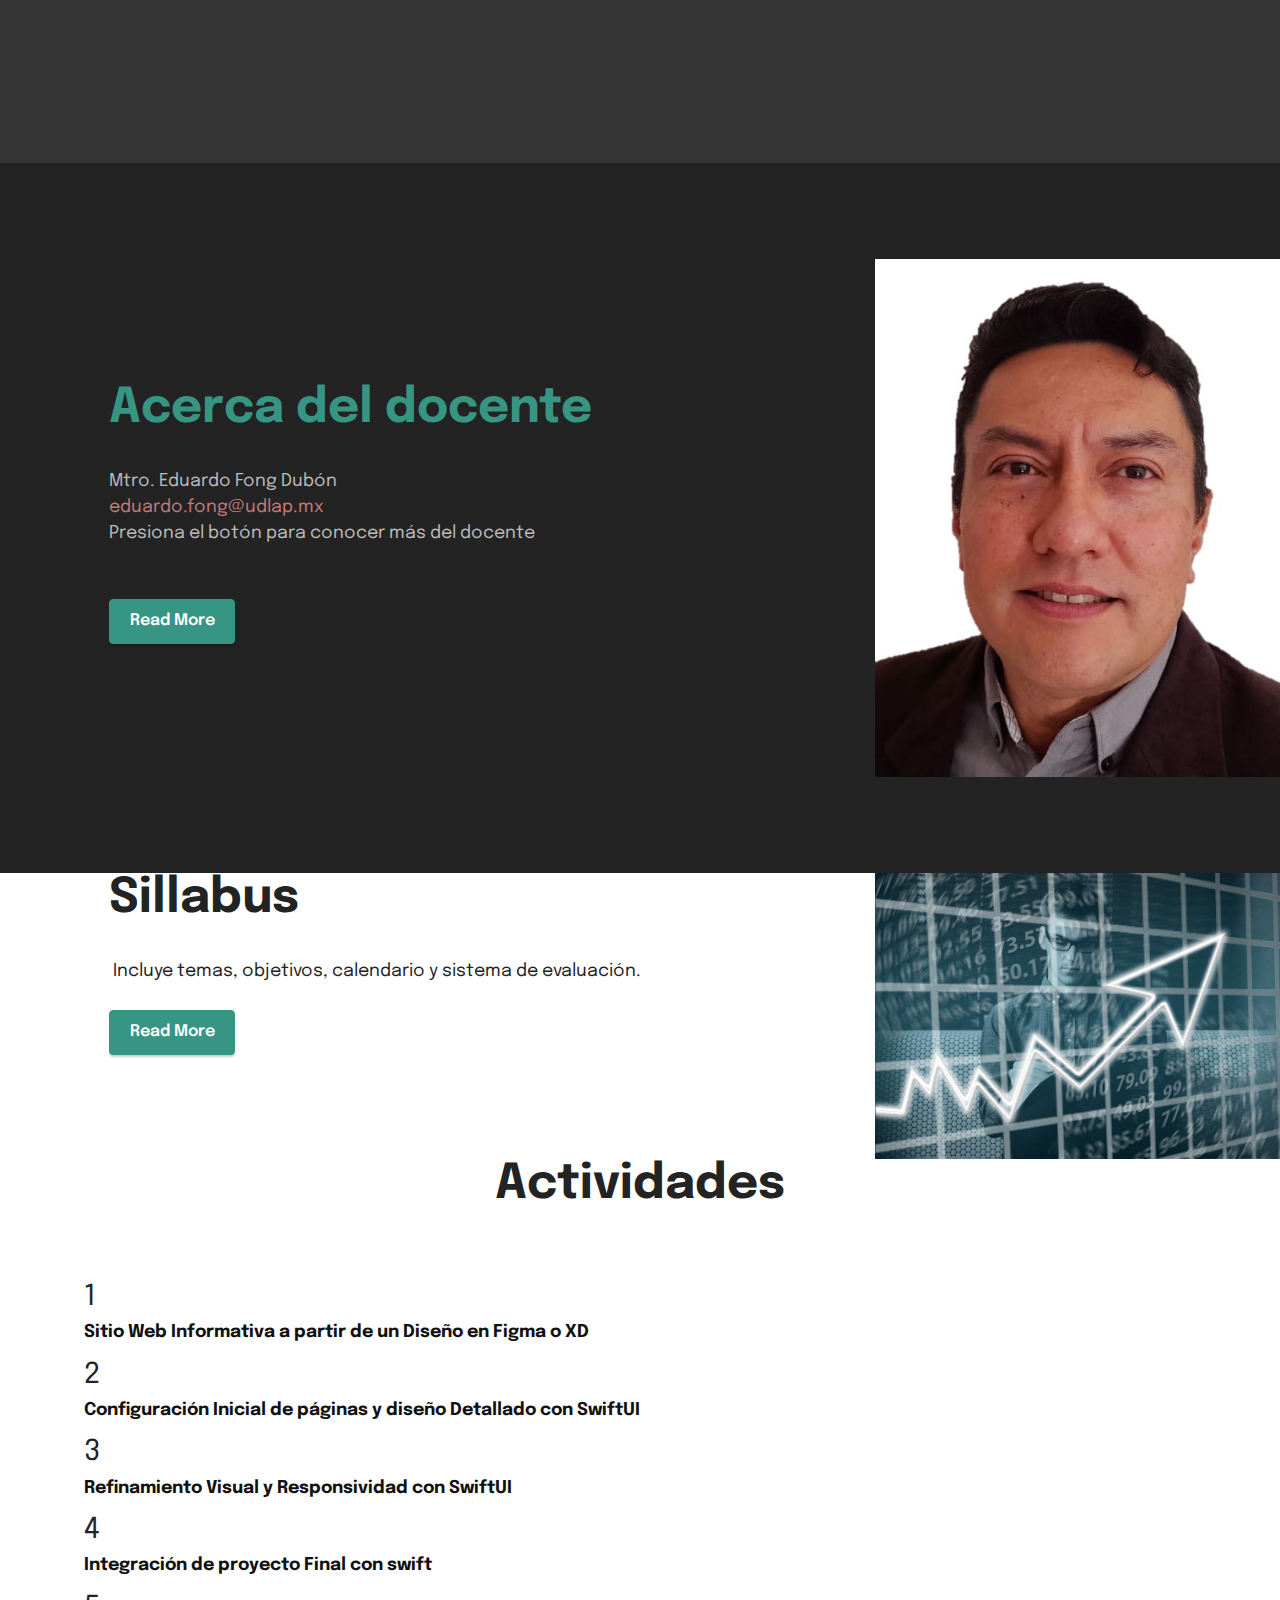
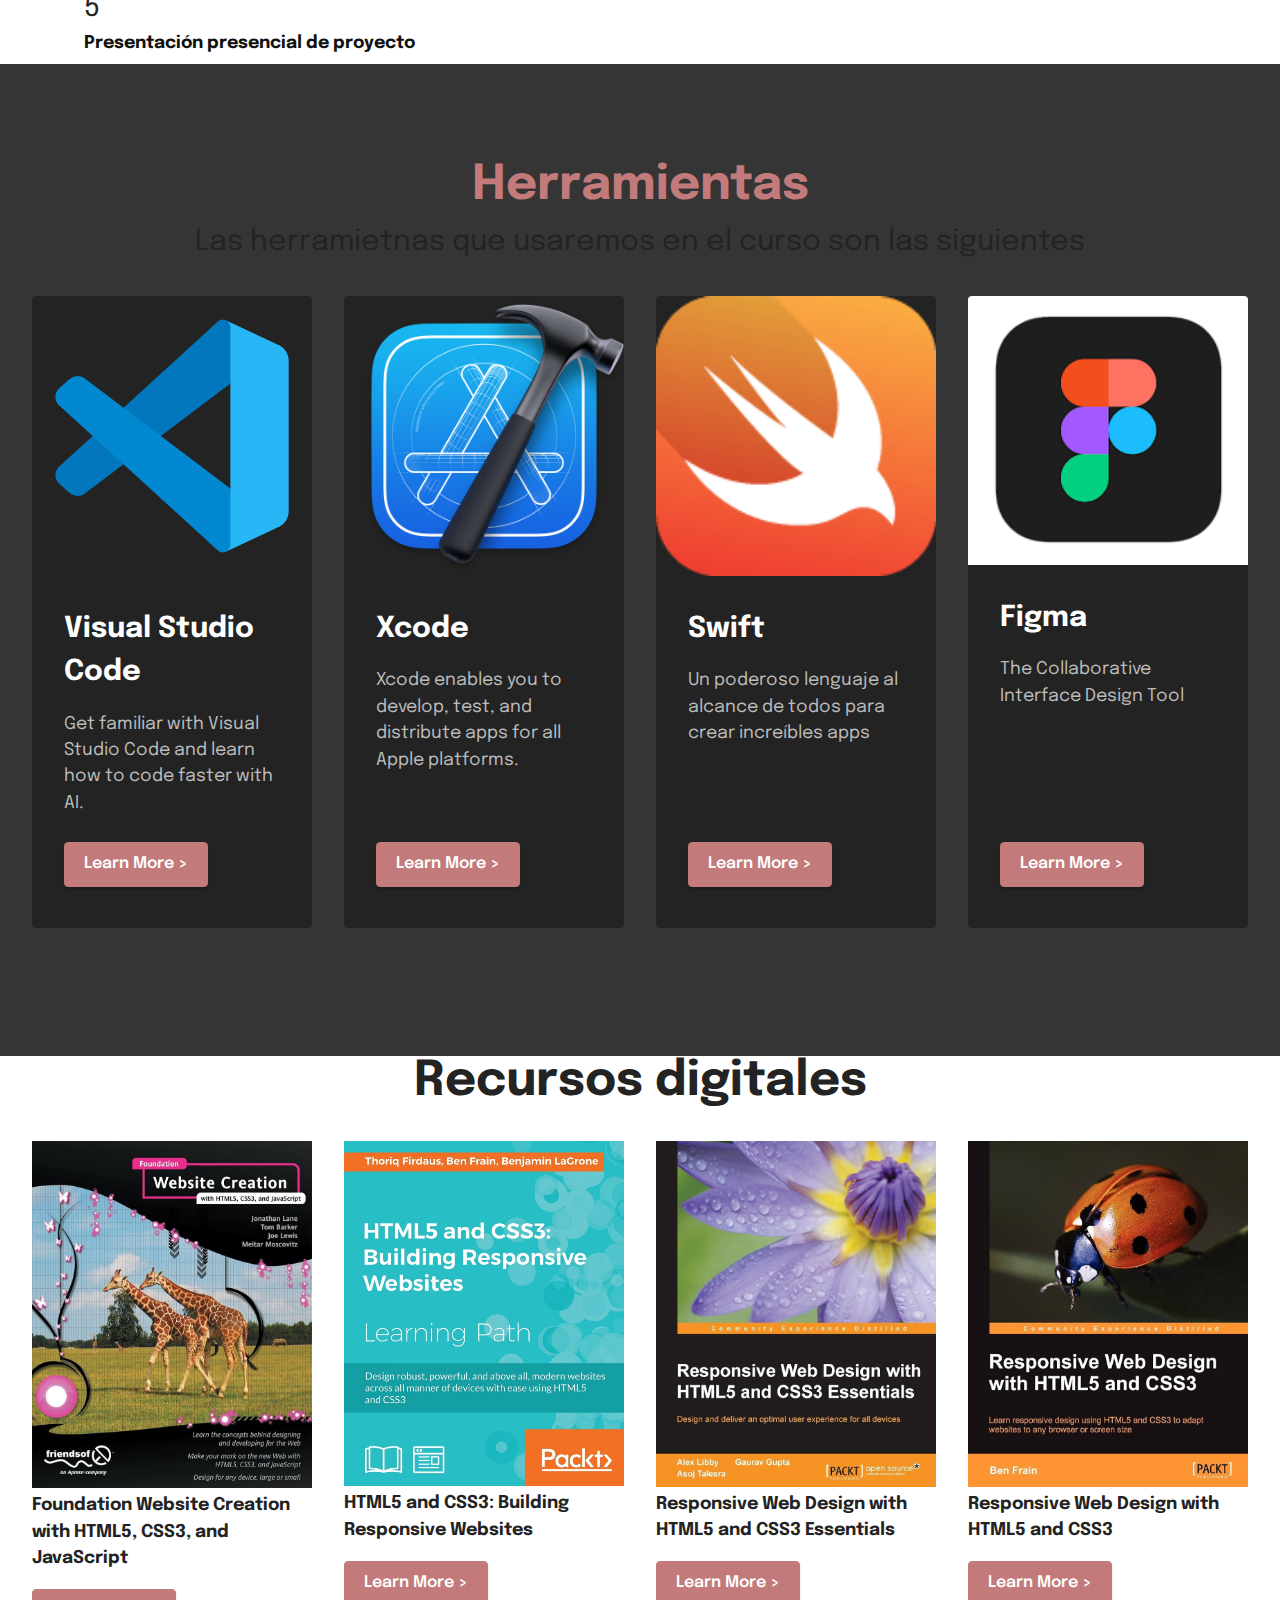
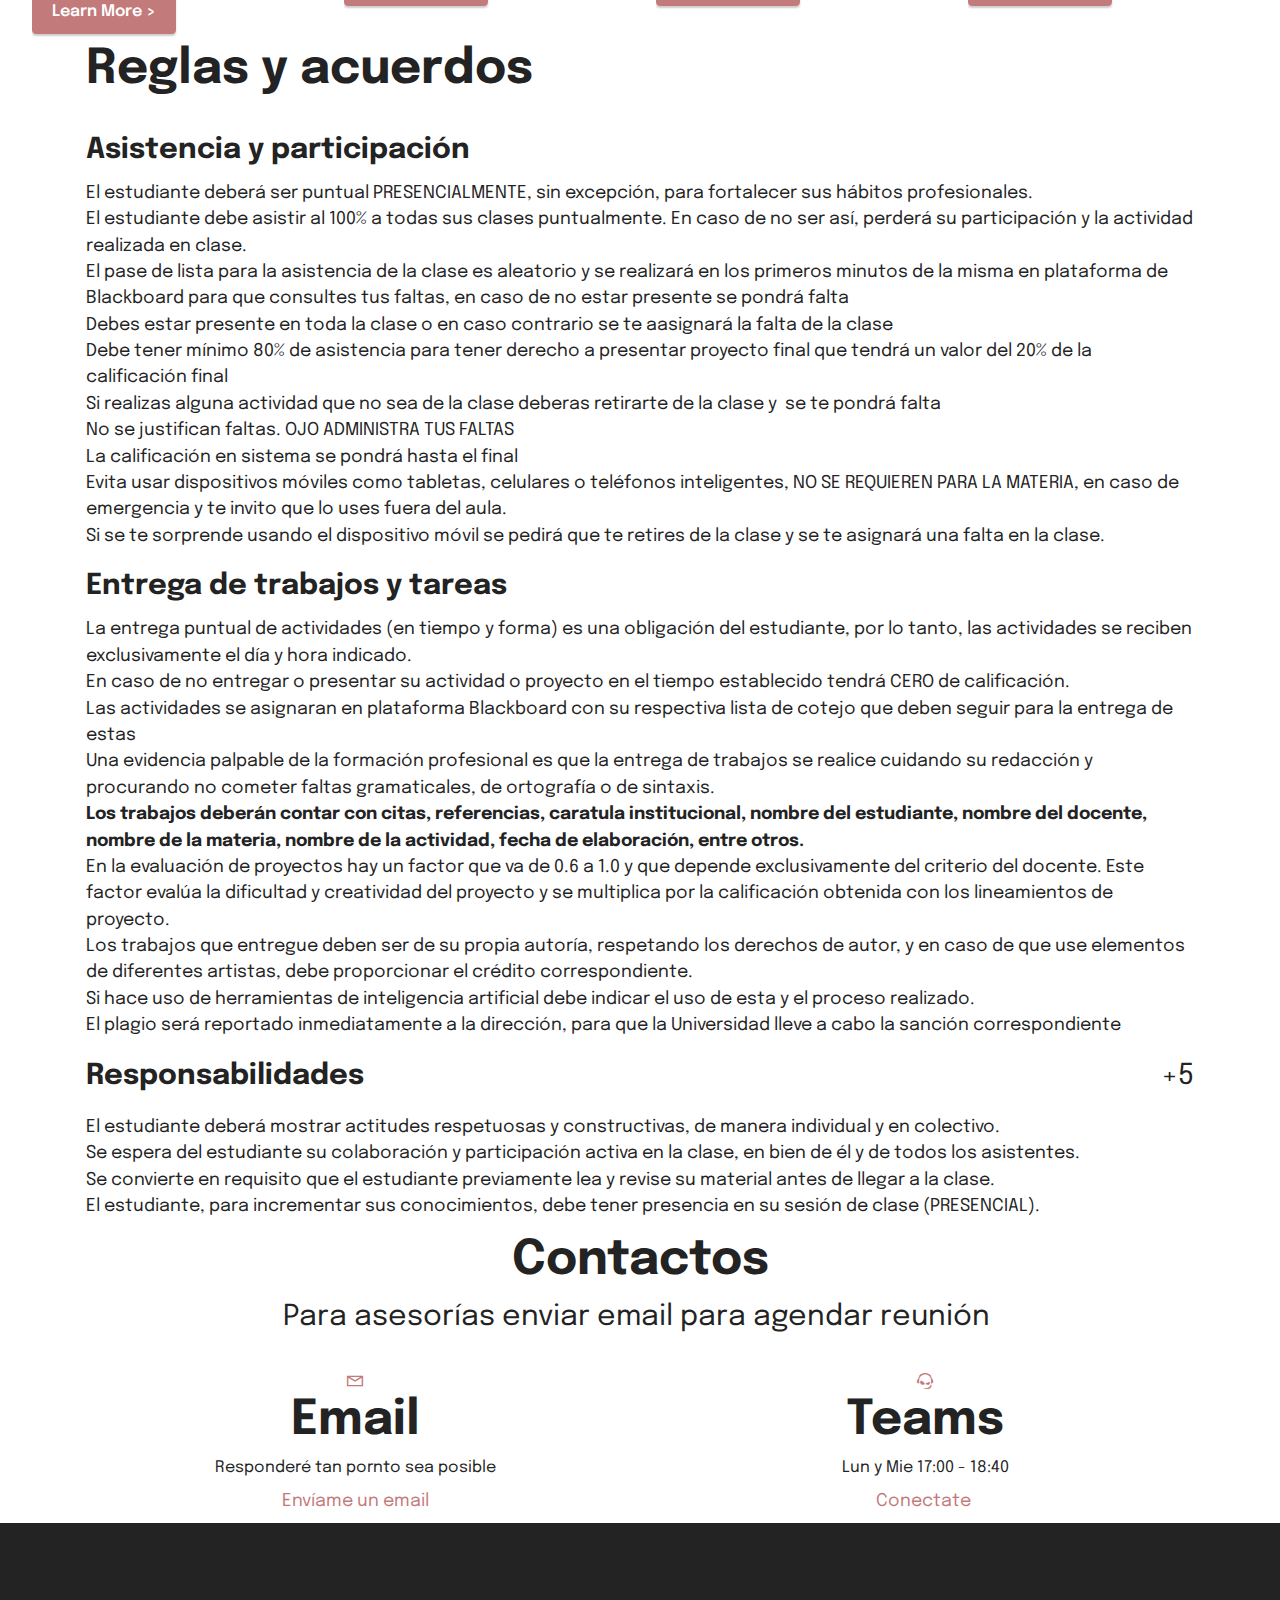
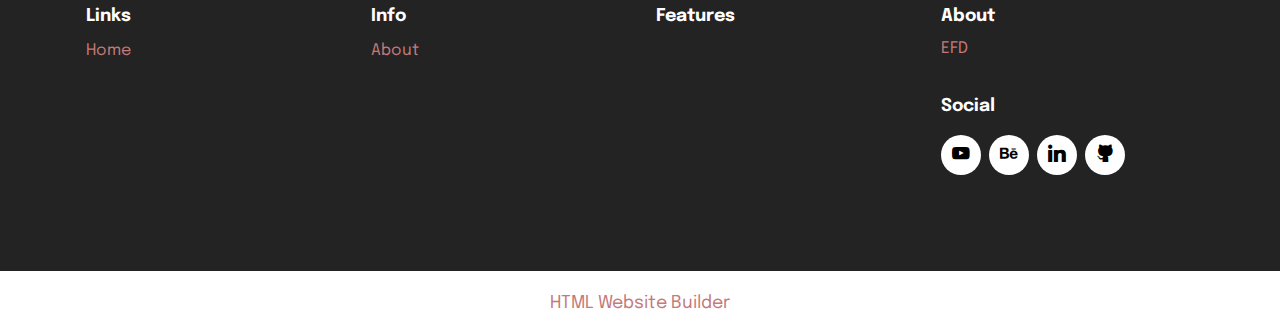
<file: ProgramacionWeb.html>
<!DOCTYPE html>
<html  >
<head>
  <!-- Site made with Mobirise Website Builder v5.9.4, https://mobirise.com -->
  <meta charset="UTF-8">
  <meta http-equiv="X-UA-Compatible" content="IE=edge">
  <meta name="generator" content="Mobirise v5.9.4, mobirise.com">
  <meta name="viewport" content="width=device-width, initial-scale=1, minimum-scale=1">
  <link rel="shortcut icon" href="assets/images/logoefd.jpg" type="image/x-icon">
  <meta name="description" content="">
  
  
  <title>ProgramacionWeb</title>
  <link rel="stylesheet" href="assets/web/assets/mobirise-icons2/mobirise2.css">
  <link rel="stylesheet" href="assets/bootstrap/css/bootstrap.min.css">
  <link rel="stylesheet" href="assets/bootstrap/css/bootstrap-grid.min.css">
  <link rel="stylesheet" href="assets/bootstrap/css/bootstrap-reboot.min.css">
  <link rel="stylesheet" href="assets/dropdown/css/style.css">
  <link rel="stylesheet" href="assets/socicon/css/styles.css">
  <link rel="stylesheet" href="assets/theme/css/style.css">
  <link rel="preload" href="https://fonts.googleapis.com/css?family=Epilogue:100,200,300,400,500,600,700,800,900,100i,200i,300i,400i,500i,600i,700i,800i,900i&display=swap" as="style" onload="this.onload=null;this.rel='stylesheet'">
  <noscript><link rel="stylesheet" href="https://fonts.googleapis.com/css?family=Epilogue:100,200,300,400,500,600,700,800,900,100i,200i,300i,400i,500i,600i,700i,800i,900i&display=swap"></noscript>
  <link rel="preload" as="style" href="assets/mobirise/css/mbr-additional.css"><link rel="stylesheet" href="assets/mobirise/css/mbr-additional.css" type="text/css">

  
  
  
</head>
<body>
  
  <section data-bs-version="5.1" class="menu menu1 cid-sFGzlAXw3z" once="menu" id="menu1-2">
    

    <nav class="navbar navbar-dropdown navbar-expand-lg">
        <div class="container">
            <div class="navbar-brand">
                <span class="navbar-logo">
                    <a href="index.html">
                        <img src="assets/images/logoefd.jpg" alt="Eduardo Fong Dubon" style="height: 3rem;">
                    </a>
                </span>
                <span class="navbar-caption-wrap"><a class="navbar-caption text-white text-primary display-7" href="index.html">Eduardo Fong Dubon</a></span>
            </div>
            <button class="navbar-toggler" type="button" data-toggle="collapse" data-bs-toggle="collapse" data-target="#navbarSupportedContent" data-bs-target="#navbarSupportedContent" aria-controls="navbarNavAltMarkup" aria-expanded="false" aria-label="Toggle navigation">
                <div class="hamburger">
                    <span></span>
                    <span></span>
                    <span></span>
                    <span></span>
                </div>
            </button>
            <div class="collapse navbar-collapse" id="navbarSupportedContent">
                <ul class="navbar-nav nav-dropdown nav-right" data-app-modern-menu="true"><li class="nav-item"><a class="nav-link link text-white text-primary display-4" href="index.html">Home</a></li><li class="nav-item"><a class="nav-link link text-white text-primary display-4" href="ProgramacionWeb.html">Programación web</a></li>
                    <li class="nav-item"><a class="nav-link link text-white text-primary display-4" href="index.html#features20-4">Research</a></li>
                    <li class="nav-item"><a class="nav-link link text-white text-primary display-4" href="index.html#features10-5">Pricing</a>
                    </li></ul>
                
                
            </div>
        </div>
    </nav>
</section>

<section data-bs-version="5.1" class="header19 cid-sFGzrhlvIh mbr-fullscreen" id="header19-3">

    

    

    <div class="container-fluid">
        <div class="media-container">
            <div class="col-md-12 col-lg-10 m-auto align-center">
                <h1 class="mbr-section-title mbr-white mbr-fonts-style mb-3 display-1"><strong>Programación para la web</strong></h1>
                <p class="mbr-text mbr-white mbr-fonts-style display-7">En esta materia aprenderás a diseñar y construir sitios web desde cero, combinando creatividad visual con fundamentos técnicos de desarrollo. Explorarás tecnologías clave como HTML5 y CSS3 para estructurar y dar estilo a las páginas web, y darás tus primeros pasos en el desarrollo de aplicaciones móviles con SwiftUI, un entorno visual de Apple.
<br>
<br>Como estudiante de Diseño de Información Visual, este curso te ayudará a traducir ideas visuales en productos digitales funcionales e interactivos. Entenderás cómo se integra la estética con la funcionalidad en entornos digitales, y cómo tus decisiones de diseño influyen directamente en la experiencia del usuario.
<br>
<br>Además, tendrás la oportunidad de trabajar con herramientas profesionales como Visual Studio Code, Figma, Mobirise y Xcode, que te permitirán ir más allá del diseño estático, llevándote al desarrollo de soluciones visuales con propósito.
<br>
<br>Esta asignatura contribuye a tu formación integral como diseñador visual, alineándose con la misión de nuestra&nbsp; institución de formar profesionales con pensamiento crítico, habilidades interdisciplinarias y compromiso social, capaces de proponer soluciones creativas e innovadoras en un mundo digital en constante cambio.
<br>
<br>Aquí, no solo aprenderás a “hacer que se vea bien”, sino también a hacer que funcione, que se entienda, y que genere impacto.<br>Este curso no solo se trata de código, sino de empoderarlos con las herramientas necesarias para destacar en la profesión. Estamos emocionados de embarcarnos en este viaje con cada uno de ustedes y ver cómo sus habilidades evolucionan y se transforman a lo largo del curso.
<br>
<br>¡Bienvenidos al curso de Programación para la Web! Prepárense para explorar, aprender y construir el futuro de la información visual en la era digital.<br></p>
                

                <div class="row pt-5 justify-content-center">
                    <div class="col-12 col-md-6 col-lg-3">
                        <div class="card-wrapper">
                            <div class="card-box align-center">
                                <a href="mailto:eduardo.fong@udlap.mx"><span class="mbr-iconfont socicon-mail socicon" style="color: rgb(55, 150, 131); fill: rgb(55, 150, 131);"></span></a>
                                <h4 class="card-title align-center mbr-black mbr-fonts-style display-7"></h4>
                            </div>
                        </div>
                    </div>
                    <div class="col-12 col-md-6 col-lg-3">
                        <div class="card-wrapper">
                            <div class="card-box align-center">
                                <a href="https://www.youtube.com/@eduardofongdubon2114" target="_blank"><span class="mbr-iconfont socicon-youtube socicon" style="color: rgb(55, 150, 131); fill: rgb(55, 150, 131);"></span></a>
                                <h4 class="card-title align-center mbr-black mbr-fonts-style display-7"></h4>
                            </div>
                        </div>
                    </div>
                    <div class="col-12 col-md-6 col-lg-3">
                        <div class="card-wrapper">
                            <div class="card-box align-center">
                                <a href="https://teams.microsoft.com/l/team/19%3AePWS6zcYeWDkkQ6G3rXeRpizb0KePp-L0-F1RAzIrqU1%40thread.tacv2/conversations?groupId=d36b3c37-a174-4278-92a0-a8ffc11caac4&tenantId=a37c2367-cf18-441f-93e5-85d7db0d493d" target="_blank"><span class="mbr-iconfont socicon-teamspeak socicon" style="color: rgb(55, 150, 131); fill: rgb(55, 150, 131);"></span></a>
                                <h4 class="card-title align-center mbr-black mbr-fonts-style display-7"></h4>
                            </div>
                        </div>
                    </div>
                    <div class="col-12 col-md-6 col-lg-3">
                        <div class="card-wrapper">
                            <div class="card-box align-center">
                                <a href="index.html" target="_blank"><span class="mbr-iconfont mobi-mbri-user-2 mobi-mbri" style="color: rgb(55, 150, 131); fill: rgb(55, 150, 131);"></span></a>
                                <h4 class="card-title align-center mbr-black mbr-fonts-style display-7"></h4>
                            </div>
                        </div>
                    </div>
                </div>
            </div>
        </div>
    </div>
</section>

<section data-bs-version="5.1" class="features19 cid-sFGBbGYuTc" id="features20-4">

    
    
    <div class="container-fluid">
        <div class="row justify-content-center">
            <div class="col-md-12 col-lg-12">
                <div class="card-wrapper pb-4">
                    <div class="card-box align-center">
                        <h4 class="card-title mbr-fonts-style mb-4 display-2">
                            <strong>Objetivo</strong></h4>
                        <p class="mbr-text mbr-fonts-style mb-4 display-5">Desarrollar en el estudiante la capacidad de diseñar, estructurar y publicar sitios web y aplicaciones móviles funcionales, accesibles y visualmente efectivos, mediante el uso de tecnologías como HTML5, CSS3, SwiftUI y herramientas de diseño como Figma y Mobirise, con el fin de integrar soluciones de comunicación visual que respondan a necesidades reales del entorno digital, fomentando la creatividad, la autonomía técnica y el pensamiento crítico en el desarrollo de productos interactivos.</p>
                        
                    </div>
                </div>
            </div>
            <div class="col-12 col-md-11">
                <div class="item mbr-flex">
                    <div class="icon-box">
                        <span class="step-number mbr-fonts-style display-5">1</span>
                    </div>
                    <div class="text-box">
                        <h4 class="icon-title card-title mbr-black mbr-fonts-style display-7"><strong>HTML5 y CSS3 para la creación de contenido web</strong></h4>
                        <h5 class="icon-text mbr-black mbr-fonts-style display-4">Introducción al desarrollo web estructurado y estilizado mediante HTML5 y CSS3.1.1. La arquitectura de la web.
<div>
</div><div>1.1 Estructura vs presentación
</div><div>1.2 HTML para estructura
</div><div><span style="color: rgb(187, 187, 187); font-size: 1rem;">1.3 CSS para presentación</span><br></div><div><span style="color: rgb(187, 187, 187); font-size: 1rem;">1.4 Diseño de página</span><br></div><div><span style="color: rgb(187, 187, 187); font-size: 1rem;">1.5 Dominios y hosting</span><br></div><div>
</div><div>
</div><div>
</div></h5>
                    </div>
                </div>
                <div class="item mbr-flex">
                    <div class="icon-box">
                        <span class="step-number mbr-fonts-style display-5">2</span>
                    </div>
                    <div class="text-box">
                        <h4 class="icon-title card-title mbr-black mbr-fonts-style display-7"><strong>Fundamentos de SwiftUI</strong></h4>
                        <h5 class="icon-text mbr-black mbr-fonts-style display-4">Introducción al entorno de desarrollo Xcode y construcción de interfaces declarativas para iOS.2.1. Plataformas.
<div>
</div><div>2.1 Explorando Xcode
</div><div>2.2 Vista
</div><div>2.3 SubVista
</div><div>2.4 Estructura
</div><div>2.5 Propiedades</div><div>
</div></h5>
                    </div>
                </div>
                <div class="item mbr-flex">
                    <div class="icon-box">
                        <span class="step-number mbr-fonts-style display-5">3</span>
                    </div>
                    <div class="text-box">
                        <h4 class="icon-title card-title mbr-black mbr-fonts-style display-7"><strong>Diseño y Estilo</strong></h4>
                        <h5 class="icon-text mbr-black mbr-fonts-style display-4">Diseño visual dentro de SwiftUI: organización, estilos y navegación mediante stacks y vistas.<br>3.1 Tamaño y bordes
<div>3.2 Padding
</div><div>3.3 ZStack
</div><div>3.4 Características de la página
</div><div>3.5 TabView</div></h5>
                    </div>
                </div>
                <div class="item mbr-flex">
                    <div class="icon-box">
                        <span class="step-number mbr-fonts-style display-5">4</span>
                    </div>
                    <div class="text-box">
                        <h4 class="icon-title card-title mbr-black mbr-fonts-style display-7"><strong>Botones y Estado</strong></h4>
                        <h5 class="icon-text mbr-black mbr-fonts-style display-4">Control de interacción y dinámica de las interfaces mediante el manejo de estado.<br>4.1 Botones
<div>4.2 Estado
</div><div>4.3 Actualizar vista
</div><div>4.4 Display dinámico</div></h5>
                    </div>
                </div>
                <div class="item mbr-flex">
                    <div class="icon-box">
                        <span class="step-number mbr-fonts-style display-5">5</span>
                    </div>
                    <div class="text-box">
                        <h4 class="icon-title card-title mbr-black mbr-fonts-style display-7"><strong>Listas y campos de texto</strong></h4>
                        <h5 class="icon-text mbr-black mbr-fonts-style display-4">Manejo de estructuras listas, formularios y elementos de entrada en las apps.<br>5.1 Listas
<div>5.2 Campos de texto
</div><div>5.3 Arreglos
</div><div>5.4 Toggle</div></h5>
                    </div>
                </div>
                <div class="item mbr-flex last">
                    <div class="icon-box">
                        <span class="step-number mbr-fonts-style display-5">6</span>
                    </div>
                    <div class="text-box">
                        <h4 class="icon-title card-title mbr-black mbr-fonts-style display-7"><strong>Data Modeling</strong></h4>
                        <h5 class="icon-text mbr-black mbr-fonts-style display-4">Construcción de estructuras de datos personalizadas y persistencia de datos en la app.<br>6.1 Tipos personalizados
<div>6.2 Modelos y persistencia
</div><div>6.3 Navegación, edición y relaciones</div></h5>
                    </div>
                </div>
                
                
                
                
            </div>
        </div>
    </div>
</section>

<section data-bs-version="5.1" class="features18 cid-sFGGxz3b6J" id="features19-a">

    

    
    <div>
        <div class="row justify-content-center">
            <div class="card col-12 col-lg offset-lg-1">
                <div class="card-wrapper">
                    <h6 class="card-title mbr-fonts-style mb-4 display-2"><strong>Acerca del docente</strong></h6>
                    <p class="mbr-text mbr-fonts-style display-7">Mtro. Eduardo Fong Dubón<br><a href="mailto:eduardo.fong@udlap.mx" class="text-primary">eduardo.fong@udlap.mx</a><br>Presiona el botón para conocer más del docente<a href="mailto:eduardo.fong@udlap.mx" class="text-primary"><br></a><br></p>
                    <div class="mbr-section-btn"><a class="btn btn-secondary display-4" href="index.html">Read More</a></div>
                </div>
            </div>
            <div class="col-12 col-lg-4">
                <div class="image-wrapper">
                    <img src="assets/images/fotoefd.jpg" alt="Mobirise Website Builder">
                </div>
            </div>
        </div>
    </div>
</section>

<section data-bs-version="5.1" class="features18 cid-uLEDPXcSsx" id="features19-p">

    

    
    <div>
        <div class="row justify-content-center">
            <div class="card col-12 col-lg offset-lg-1">
                <div class="card-wrapper">
                    <h6 class="card-title mbr-fonts-style mb-4 display-2"><strong>Sillabus</strong></h6>
                    <p class="mbr-text mbr-fonts-style display-7">&nbsp;Incluye temas, objetivos, calendario y sistema de evaluación.</p>
                    <div class="mbr-section-btn"><a class="btn btn-secondary display-4" href="assets/files/Syllabus-Programacinparalaweb.pdf" target="_blank">Read More</a></div>
                </div>
            </div>
            <div class="col-12 col-lg-4">
                <div class="image-wrapper">
                    <img src="assets/images/mbr.jpg" alt="Sylalbus">
                </div>
            </div>
        </div>
    </div>
</section>

<section data-bs-version="5.1" class="features21 cid-uLvpYgro2A" id="features21-f">

    

    
    
    <div class="container-fluid">
        <div class="row justify-content-center">
            <div class="col-md-12 col-lg-12">
                <div class="card-wrapper mb-4">
                    <div class="card-box align-center">
                        <h4 class="card-title mbr-fonts-style mb-4 display-2">
                            <strong>Actividades</strong>
                        </h4>
                        
                        
                    </div>
                </div>
            </div>
            <div class="col-12 col-md-11">
                <div class="item mbr-flex">
                    <div class="icon-wrap w-100">
                        <div class="icon-box">
                            <span class="step-number mbr-fonts-style display-5">1</span>
                        </div>
                    </div>
                    <div class="text-box">
                        <h4 class="icon-title card-title mbr-black mbr-fonts-style display-7"><strong>Sitio Web Informativa a partir de un Diseño en Figma o XD</strong></h4>
                        
                    </div>
                </div>
                <div class="item mbr-flex">
                    <div class="icon-wrap w-100">
                        <div class="icon-box">
                            <span class="step-number mbr-fonts-style display-5">2</span>
                        </div>
                    </div>
                    <div class="text-box">
                        <h4 class="icon-title card-title mbr-black mbr-fonts-style display-7"><strong>Configuración Inicial de páginas y diseño Detallado con SwiftUI&nbsp;</strong></h4>
                        
                    </div>
                </div>
                <div class="item mbr-flex">
                    <div class="icon-wrap w-100">
                        <div class="icon-box">
                            <span class="step-number mbr-fonts-style display-5">3</span>
                        </div>
                    </div>
                    <div class="text-box">
                        <h4 class="icon-title card-title mbr-black mbr-fonts-style display-7"><strong>Refinamiento Visual y Responsividad con SwiftUI&nbsp;</strong></h4>
                        
                    </div>
                </div>
                <div class="item mbr-flex">
                    <div class="icon-wrap w-100">
                        <div class="icon-box">
                            <span class="step-number mbr-fonts-style display-5">4</span>
                        </div>
                    </div>
                    <div class="text-box">
                        <h4 class="icon-title card-title mbr-black mbr-fonts-style display-7"><strong>Integración de proyecto Final con swift</strong></h4>
                        
                    </div>
                </div>
                <div class="item mbr-flex last">
                    <div class="icon-wrap w-100">
                        <div class="icon-box">
                            <span class="step-number mbr-fonts-style display-5">5</span>
                        </div>
                    </div>
                    <div class="text-box">
                        <h4 class="icon-title card-title mbr-black mbr-fonts-style display-7"><strong>Presentación presencial de proyecto</strong></h4>
                        
                    </div>
                </div>
                
                
                
                
                
            </div>
        </div>
    </div>
</section>

<section data-bs-version="5.1" class="features3 cid-sFGGDvi61Z" id="features3-b">
    
    
    <div class="container-fluid">
        <div class="mbr-section-head">
            <h4 class="mbr-section-title mbr-fonts-style align-center mb-0 display-2">
                <strong>Herramientas</strong></h4>
            <h5 class="mbr-section-subtitle mbr-fonts-style align-center mb-0 mt-2 display-5">Las herramietnas que usaremos en el curso son las siguientes</h5>
        </div>
        <div class="row mt-4">
            <div class="item features-image сol-12 col-md-6 col-lg-3 active">
                <div class="item-wrapper">
                    <div class="item-img">
                        <a href="https://code.visualstudio.com/" target="_blank"><img src="assets/images/visualstudiocode.png" alt="Visual Studio Code" data-slide-to="0" data-bs-slide-to="0"></a>
                    </div>
                    <div class="item-content">
                        <h5 class="item-title mbr-fonts-style display-5"><strong>Visual Studio Code</strong></h5>
                        
                        <p class="mbr-text mbr-fonts-style mt-3 display-7">Get familiar with Visual Studio Code and learn how to code faster with AI.</p>
                    </div>
                    <div class="mbr-section-btn item-footer mt-2"><a href="https://code.visualstudio.com/" class="btn btn-primary item-btn display-4" target="_blank">Learn More
                            &gt;</a></div>
                </div>
            </div><div class="item features-image сol-12 col-md-6 col-lg-3">
                <div class="item-wrapper">
                    <div class="item-img">
                        <a href="https://developer.apple.com/xcode/" target="_blank"><img src="assets/images/xcode.png" alt="Xcode" data-slide-to="1" data-bs-slide-to="1"></a>
                    </div>
                    <div class="item-content">
                        <h5 class="item-title mbr-fonts-style display-5"><strong>Xcode</strong></h5>
                        
                        <p class="mbr-text mbr-fonts-style mt-3 display-7">Xcode enables you to develop, test, and distribute apps for all Apple platforms. </p>
                    </div>
                    <div class="mbr-section-btn item-footer mt-2"><a href="https://developer.apple.com/xcode/" class="btn btn-primary item-btn display-4" target="_blank">Learn More
                            &gt;</a></div>
                </div>
            </div><div class="item features-image сol-12 col-md-6 col-lg-3">
                <div class="item-wrapper">
                    <div class="item-img">
                        <a href="https://www.apple.com/mx/swift/" target="_blank"><img src="assets/images/swift.png" alt="Swift" data-slide-to="2" data-bs-slide-to="2"></a>
                    </div>
                    <div class="item-content">
                        <h5 class="item-title mbr-fonts-style display-5"><strong>Swift</strong></h5>
                        
                        <p class="mbr-text mbr-fonts-style mt-3 display-7">Un poderoso lenguaje al alcance de todos para crear increíbles apps<br></p>
                    </div>
                    <div class="mbr-section-btn item-footer mt-2"><a href="https://www.apple.com/mx/swift/" class="btn btn-primary item-btn display-4" target="_blank">Learn More
                            &gt;</a></div>
                </div>
            </div><div class="item features-image сol-12 col-md-6 col-lg-3">
                <div class="item-wrapper">
                    <div class="item-img">
                        <a href="https://www.apple.com/mx/swift/" target="_blank"><img src="assets/images/figma.png" alt="Swift" data-slide-to="3" data-bs-slide-to="3"></a>
                    </div>
                    <div class="item-content">
                        <h5 class="item-title mbr-fonts-style display-5"><strong>Figma</strong></h5>
                        
                        <p class="mbr-text mbr-fonts-style mt-3 display-7">The Collaborative Interface Design Tool<br></p>
                    </div>
                    <div class="mbr-section-btn item-footer mt-2"><a href="https://www.figma.com/" class="btn btn-primary item-btn display-4" target="_blank">Learn More
                            &gt;</a></div>
                </div>
            </div>
            
            
        </div>
    </div>
</section>

<section data-bs-version="5.1" class="features3 cid-uLzAddXgAi" id="features3-n">
    
    
    <div class="container-fluid">
        <div class="mbr-section-head">
            <h4 class="mbr-section-title mbr-fonts-style align-center mb-0 display-2">
                <strong>Recursos digitales</strong></h4>
            
        </div>
        <div class="row mt-4">
            <div class="item features-image сol-12 col-md-6 col-lg-3">
                <div class="item-wrapper">
                    <div class="item-img">
                        <a href="https://research-ebsco-com.udlap.idm.oclc.org/linkprocessor/plink?id=fd4fde69-52e5-36fb-9e4e-0adc08b0dbad" target="_blank"><img src="assets/images/foundation-website-creation-with-html5-css3-and-javascript-1.jpeg" alt="Foundation Website Creation with HTML5, CSS3, and JavaScript " data-slide-to="0" data-bs-slide-to="0"></a>
                    </div>
                    <div class="item-content">
                        
                        <h6 class="item-subtitle mbr-fonts-style mt-1 display-7"><strong>Foundation Website Creation with HTML5, CSS3, and JavaScript&nbsp;</strong></h6>
                        
                    </div>
                    <div class="mbr-section-btn item-footer mt-2"><a href="https://research-ebsco-com.udlap.idm.oclc.org/linkprocessor/plink?id=fd4fde69-52e5-36fb-9e4e-0adc08b0dbad" class="btn btn-primary item-btn display-4" target="_blank">Learn More
                            &gt;</a></div>
                </div>
            </div>
            <div class="item features-image сol-12 col-md-6 col-lg-3">
                <div class="item-wrapper">
                    <div class="item-img">
                        <a href="https://research-ebsco-com.udlap.idm.oclc.org/linkprocessor/plink?id=137ac0ce-5c2c-315d-9920-c603966f289c" target="_blank"><img src="assets/images/html5-and-css3-building-responsive-websites.jpg" alt="HTML5 and CSS3: Building Responsive Websites" data-slide-to="1" data-bs-slide-to="1"></a>
                    </div>
                    <div class="item-content">
                        
                        <h6 class="item-subtitle mbr-fonts-style mt-1 display-7"><strong>HTML5 and CSS3: Building Responsive Websites</strong></h6>
                        
                    </div>
                    <div class="mbr-section-btn item-footer mt-2"><a href="https://research-ebsco-com.udlap.idm.oclc.org/linkprocessor/plink?id=137ac0ce-5c2c-315d-9920-c603966f289c" class="btn btn-primary item-btn display-4" target="_blank">Learn More
                            &gt;</a></div>
                </div>
            </div>
            <div class="item features-image сol-12 col-md-6 col-lg-3">
                <div class="item-wrapper">
                    <div class="item-img">
                        <a href="https://research-ebsco-com.udlap.idm.oclc.org/linkprocessor/plink?id=881465e3-5095-3b8f-bbce-0f27abee8f5b" target="_blank"><img src="assets/images/responsive-web-design-with-html5-and-css3-essentials.jpg" alt="Responsive Web Design with HTML5 and CSS3 Essentials" data-slide-to="2" data-bs-slide-to="2"></a>
                    </div>
                    <div class="item-content">
                        
                        <h6 class="item-subtitle mbr-fonts-style mt-1 display-7"><strong>Responsive Web Design with HTML5 and CSS3 Essentials</strong></h6>
                        
                    </div>
                    <div class="mbr-section-btn item-footer mt-2"><a href="https://research-ebsco-com.udlap.idm.oclc.org/linkprocessor/plink?id=881465e3-5095-3b8f-bbce-0f27abee8f5b" class="btn btn-primary item-btn display-4" target="_blank">Learn More
                            &gt;</a></div>
                </div>
            </div><div class="item features-image сol-12 col-md-6 col-lg-3">
                <div class="item-wrapper">
                    <div class="item-img">
                        <a href="https://research-ebsco-com.udlap.idm.oclc.org/linkprocessor/plink?id=72f4ba6f-ccf1-3460-b8d8-adf1fb22db57" target="_blank"><img src="assets/images/responsive-web-design-with-html5-and-css3.jpg" alt="Responsive Web Design with HTML5 and CSS3" data-slide-to="3" data-bs-slide-to="3"></a>
                    </div>
                    <div class="item-content">
                        
                        <h6 class="item-subtitle mbr-fonts-style mt-1 display-7"><strong>Responsive Web Design with HTML5 and CSS3&nbsp;</strong></h6>
                        
                    </div>
                    <div class="mbr-section-btn item-footer mt-2"><a href="https://research-ebsco-com.udlap.idm.oclc.org/linkprocessor/plink?id=72f4ba6f-ccf1-3460-b8d8-adf1fb22db57" class="btn btn-primary item-btn display-4" target="_blank">Learn More
                            &gt;</a></div>
                </div>
            </div>
        </div>
    </div>
</section>

<section data-bs-version="5.1" class="features9 cid-uLEwAj8ApM" id="features10-o">
    <!---->
    
    
    <div class="container">
        <div class="mbr-section-head">
            <h3 class="mbr-section-title mbr-fonts-style mb-0 display-2"><strong>Reglas y acuerdos</strong></h3>
            
        </div>
        <div class="row mt-4">
            <div class="card col-12">
                <div class="card-wrapper">
                    <div class="top-line row">
                        <div class="col">
                            <h4 class="card-title mbr-fonts-style display-5"><strong>Asistencia y participación</strong></h4>
                        </div>
                        <div class="col-auto">
                            <p class="price mbr-fonts-style display-5"></p>
                        </div>
                    </div>
                    <div class="bottom-line">
                        <p class="mbr-text mbr-fonts-style display-7">El estudiante deberá ser puntual PRESENCIALMENTE, sin excepción, para fortalecer sus hábitos profesionales. 
<br>El estudiante debe asistir al 100% a todas sus clases puntualmente. En caso de no ser así, perderá su participación y la actividad realizada en clase.
<br>El pase de lista para la asistencia de la clase es aleatorio y se realizará en los primeros minutos de la misma en plataforma de Blackboard para que consultes tus faltas, en caso de no estar presente se pondrá falta<br>
Debes estar presente en toda la clase o en caso contrario se te aasignará la falta de la clase<br>Debe tener mínimo 80% de asistencia para tener derecho a presentar proyecto final que tendrá un valor del 20% de la calificación final
<br>Si realizas alguna actividad que no sea de la clase deberas retirarte de la clase y&nbsp; se te pondrá falta
<br>No se justifican faltas. OJO ADMINISTRA TUS FALTAS
<br>La calificación en sistema se pondrá hasta el final&nbsp;<br>Evita usar dispositivos móviles como tabletas, celulares o teléfonos inteligentes, NO SE REQUIEREN PARA LA MATERIA, en caso de emergencia y te invito que lo uses fuera del aula.
<br>Si se te sorprende usando el dispositivo móvil se pedirá que te retires de la clase y se te asignará una falta en la clase.<br></p>
                    </div>
                </div>
            </div>
            <div class="card col-12">
                <div class="card-wrapper">
                    <div class="top-line row">
                        <div class="col">
                            <h4 class="card-title mbr-fonts-style display-5"><strong>Entrega de trabajos y tareas</strong></h4>
                        </div>
                        <div class="col-auto">
                            <p class="price mbr-fonts-style display-5"></p>
                        </div>
                    </div>
                    <div class="bottom-line">
                        <p class="mbr-text mbr-fonts-style display-7">La entrega puntual de actividades (en tiempo y forma) es una obligación del estudiante, por lo tanto, las actividades se reciben exclusivamente el día y hora indicado. 
<br>En caso de no entregar o presentar su actividad o proyecto en el tiempo establecido tendrá CERO de calificación.<br>Las actividades se asignaran en plataforma Blackboard con su respectiva lista de cotejo que deben seguir para la entrega de estas
<br>Una evidencia palpable de la formación profesional es que la entrega de trabajos se realice cuidando su redacción y procurando no cometer faltas gramaticales, de ortografía o de sintaxis.
<br><strong>Los trabajos deberán contar con citas, referencias, caratula institucional, nombre del estudiante, nombre del docente, nombre de la materia, nombre de la actividad, fecha de elaboración, entre otros.
</strong><br>En la evaluación de proyectos hay un factor que va de 0.6 a 1.0 y que depende exclusivamente del criterio del docente. Este factor evalúa la dificultad y creatividad del proyecto y se multiplica por la calificación obtenida con los lineamientos de proyecto.<br>Los trabajos que entregue deben ser de su propia autoría, respetando los derechos de autor, y en caso de que use elementos de diferentes artistas, debe proporcionar el crédito correspondiente.
<br>Si hace uso de herramientas de inteligencia artificial debe indicar el uso de esta y el proceso realizado.
<br>El plagio será reportado inmediatamente a la dirección, para que la Universidad lleve a cabo la sanción correspondiente<br></p>
                    </div>
                </div>
            </div>
            <div class="card col-12">
                <div class="card-wrapper">
                    <div class="top-line row">
                        <div class="col">
                            <h4 class="card-title mbr-fonts-style display-5"><strong>Responsabilidades</strong></h4>
                        </div>
                        <div class="col-auto">
                            <p class="price mbr-fonts-style display-5">+5</p>
                        </div>
                    </div>
                    <div class="bottom-line">
                        <p class="mbr-text mbr-fonts-style display-7">El estudiante deberá mostrar actitudes respetuosas y constructivas, de manera individual y en colectivo.
<br>Se espera del estudiante su colaboración y participación activa en la clase, en bien de él y de todos los asistentes.
<br>Se convierte en requisito que el estudiante previamente lea y revise su material antes de llegar a la clase.
<br>El estudiante, para incrementar sus conocimientos, debe tener presencia en su sesión de clase (PRESENCIAL).<br></p>
                    </div>
                </div>
            </div>
            
            
            
            
            
            
            
            
            
        </div>
    </div>
</section>

<section data-bs-version="5.1" class="contacts1 cid-uLgUpzNuUo" id="contacts1-9">

    

    
    <div class="container">
        <div class="mbr-section-head">
            <h3 class="mbr-section-title mbr-fonts-style align-center mb-0 display-2">
                <strong>Contactos</strong>
            </h3>
            <h4 class="mbr-section-subtitle mbr-fonts-style align-center mb-0 mt-2 display-5">Para asesorías enviar email para agendar reunión&nbsp;</h4>
        </div>
        <div class="row justify-content-center mt-4">
            <div class="card col-12 col-lg-6">
                <div class="card-wrapper">
                    <div class="card-box align-center">
                        <div class="image-wrapper">
                            <a href="mailto:eduardo.fong@udlap.mx"><span class="mbr-iconfont mobi-mbri-letter mobi-mbri"></span></a>
                        </div>
                        <h4 class="card-title mbr-fonts-style mb-2 display-2">
                            <strong>Email</strong>
                        </h4>
                        <p class="mbr-text mbr-fonts-style mb-2 display-4">
                            Responderé tan pornto sea posible</p>
                        <h5 class="link mbr-fonts-style display-7"><a href="mailto:eduardo.fong@udlap.mx" class="text-primary">Envíame un email</a>
                        </h5>
                    </div>
                </div>
            </div>
            <div class="card col-12 col-lg-6">
                <div class="card-wrapper">
                    <div class="card-box align-center">
                        <div class="image-wrapper">
                            <a href="https://teams.microsoft.com/l/team/19%3AePWS6zcYeWDkkQ6G3rXeRpizb0KePp-L0-F1RAzIrqU1%40thread.tacv2/conversations?groupId=d36b3c37-a174-4278-92a0-a8ffc11caac4&tenantId=a37c2367-cf18-441f-93e5-85d7db0d493d" target="_blank"><span class="mbr-iconfont socicon-teamspeak socicon"></span></a>
                        </div>
                        <h4 class="card-title mbr-fonts-style align-center mb-2 display-2">
                            <strong>Teams</strong></h4>
                        <p class="mbr-text mbr-fonts-style mb-2 display-4">Lun y Mie 17:00 - 18:40</p>
                        <h5 class="link mbr-black mbr-fonts-style display-7"><a href="tel:+12345678910" class="text-primary">Conectate&nbsp;</a></h5>
                    </div>
                </div>
            </div>
        </div>
    </div>
</section>

<section data-bs-version="5.1" class="footer1 cid-sFGDg6hy8z" once="footers" id="footer1-7">

    
    
    <div class="container">
        <div class="row mbr-white">
            <div class="col-12 col-md-6 col-lg-3">
                <h5 class="mbr-section-subtitle mbr-fonts-style mb-2 display-7">
                    <strong>Links</strong></h5>
                <ul class="list mbr-fonts-style display-4">
                    <li class="mbr-text item-wrap"><a href="index.html" class="text-primary">Home</a></li><li class="mbr-text item-wrap"><br></li>
                </ul>
            </div>
            <div class="col-12 col-md-6 col-lg-3">
                <h5 class="mbr-section-subtitle mbr-fonts-style mb-2 display-7">
                    <strong>Info</strong></h5>
                <ul class="list mbr-fonts-style display-4">

                    <li class="mbr-text item-wrap"><a href="index.html" class="text-primary">About</a></li><li class="mbr-text item-wrap"><br></li>
                </ul>
            </div>
            <div class="col-12 col-md-6 col-lg-3">
                <h5 class="mbr-section-subtitle mbr-fonts-style mb-2 display-7">
                    <strong>Features</strong></h5>
                <ul class="list mbr-fonts-style display-4">
                    <li class="mbr-text item-wrap"><br></li><li class="mbr-text item-wrap"><br></li>
                </ul>
            </div>
            <div class="col-12 col-md-6 col-lg-3">
                <h5 class="mbr-section-subtitle mbr-fonts-style mb-2 display-7">
                    <strong>About</strong>
                </h5>
                <p class="mbr-text mbr-fonts-style mb-4 display-4"><a href="index.html" class="text-primary">EFD</a></p>
                <h5 class="mbr-section-subtitle mbr-fonts-style mb-3 display-7">
                    <strong>Social</strong>
                </h5>
                <div class="social-row display-7">
                    <div class="soc-item">
                        <a href="https://www.youtube.com/@eduardofongdubon2114" target="_blank">
                            <span class="mbr-iconfont socicon-youtube socicon"></span>
                        </a>
                    </div>
                    <div class="soc-item">
                        <a href="https://www.behance.net/eduardofongdu/" target="_blank">
                            <span class="mbr-iconfont socicon-behance socicon"></span>
                        </a>
                    </div>
                    <div class="soc-item">
                        <a href="https://www.linkedin.com/in/eduardofongdubon/" target="_blank">
                            <span class="mbr-iconfont socicon-linkedin socicon"></span>
                        </a>
                    </div>
                    <div class="soc-item">
                        <a href="https://github.com/fongdubon" target="_blank">
                            <span class="mbr-iconfont socicon-github socicon"></span>
                        </a>
                    </div>
                </div>
            </div>
            
        </div>
    </div>
</section><section class="display-7" style="padding: 0;align-items: center;justify-content: center;flex-wrap: wrap;    align-content: center;display: flex;position: relative;height: 4rem;"><a href="https://mobiri.se/409464" style="flex: 1 1;height: 4rem;position: absolute;width: 100%;z-index: 1;"><img alt="" style="height: 4rem;" src="[data-uri]"></a><p style="margin: 0;text-align: center;" class="display-7">&#8204;</p><a style="z-index:1" href="https://mobirise.com/html-builder.html">HTML Website Builder</a></section><script src="assets/bootstrap/js/bootstrap.bundle.min.js"></script>  <script src="assets/smoothscroll/smooth-scroll.js"></script>  <script src="assets/ytplayer/index.js"></script>  <script src="assets/dropdown/js/navbar-dropdown.js"></script>  <script src="assets/vimeoplayer/player.js"></script>  <script src="assets/theme/js/script.js"></script>  
  
  
</body>
</html>
</file>
<file: assets/web/assets/mobirise-icons2/mobirise2.css>
@font-face {
  font-family: 'Moririse2';
  font-display: swap;
  src:  url('mobirise2.eot?f2bix4');
  src:  url('mobirise2.eot?f2bix4#iefix') format('embedded-opentype'),
    url('mobirise2.ttf?f2bix4') format('truetype'),
    url('mobirise2.woff?f2bix4') format('woff'),
    url('mobirise2.svg?f2bix4#mobirise2') format('svg');
  font-weight: normal;
  font-style: normal;
}

[class^="mobi-"], [class*=" mobi-"] {
  /* use !important to prevent issues with browser extensions that change fonts */
  font-family: 'Moririse2' !important;
  speak: none;
  font-style: normal;
  font-weight: normal;
  font-variant: normal;
  text-transform: none;
  line-height: 1;

  /* Better Font Rendering =========== */
  -webkit-font-smoothing: antialiased;
  -moz-osx-font-smoothing: grayscale;
}

.mobi-mbri-add-submenu:before {
  content: "\e900";
}
.mobi-mbri-alert:before {
  content: "\e901";
}
.mobi-mbri-align-center:before {
  content: "\e902";
}
.mobi-mbri-align-justify:before {
  content: "\e903";
}
.mobi-mbri-align-left:before {
  content: "\e904";
}
.mobi-mbri-align-right:before {
  content: "\e905";
}
.mobi-mbri-android:before {
  content: "\e906";
}
.mobi-mbri-apple:before {
  content: "\e907";
}
.mobi-mbri-arrow-down:before {
  content: "\e908";
}
.mobi-mbri-arrow-next:before {
  content: "\e909";
}
.mobi-mbri-arrow-prev:before {
  content: "\e90a";
}
.mobi-mbri-arrow-up:before {
  content: "\e90b";
}
.mobi-mbri-bold:before {
  content: "\e90c";
}
.mobi-mbri-bookmark:before {
  content: "\e90d";
}
.mobi-mbri-bootstrap:before {
  content: "\e90e";
}
.mobi-mbri-briefcase:before {
  content: "\e90f";
}
.mobi-mbri-browse:before {
  content: "\e910";
}
.mobi-mbri-bulleted-list:before {
  content: "\e911";
}
.mobi-mbri-calendar:before {
  content: "\e912";
}
.mobi-mbri-camera:before {
  content: "\e913";
}
.mobi-mbri-cart-add:before {
  content: "\e914";
}
.mobi-mbri-cart-full:before {
  content: "\e915";
}
.mobi-mbri-cash:before {
  content: "\e916";
}
.mobi-mbri-change-style:before {
  content: "\e917";
}
.mobi-mbri-chat:before {
  content: "\e918";
}
.mobi-mbri-clock:before {
  content: "\e919";
}
.mobi-mbri-close:before {
  content: "\e91a";
}
.mobi-mbri-cloud:before {
  content: "\e91b";
}
.mobi-mbri-code:before {
  content: "\e91c";
}
.mobi-mbri-contact-form:before {
  content: "\e91d";
}
.mobi-mbri-credit-card:before {
  content: "\e91e";
}
.mobi-mbri-cursor-click:before {
  content: "\e91f";
}
.mobi-mbri-cust-feedback:before {
  content: "\e920";
}
.mobi-mbri-database:before {
  content: "\e921";
}
.mobi-mbri-delivery:before {
  content: "\e922";
}
.mobi-mbri-desktop:before {
  content: "\e923";
}
.mobi-mbri-devices:before {
  content: "\e924";
}
.mobi-mbri-down:before {
  content: "\e925";
}
.mobi-mbri-download-2:before {
  content: "\e926";
}
.mobi-mbri-download:before {
  content: "\e927";
}
.mobi-mbri-drag-n-drop-2:before {
  content: "\e928";
}
.mobi-mbri-drag-n-drop:before {
  content: "\e929";
}
.mobi-mbri-edit-2:before {
  content: "\e92a";
}
.mobi-mbri-edit:before {
  content: "\e92b";
}
.mobi-mbri-error:before {
  content: "\e92c";
}
.mobi-mbri-extension:before {
  content: "\e92d";
}
.mobi-mbri-features:before {
  content: "\e92e";
}
.mobi-mbri-file:before {
  content: "\e92f";
}
.mobi-mbri-flag:before {
  content: "\e930";
}
.mobi-mbri-folder:before {
  content: "\e931";
}
.mobi-mbri-gift:before {
  content: "\e932";
}
.mobi-mbri-github:before {
  content: "\e933";
}
.mobi-mbri-globe-2:before {
  content: "\e934";
}
.mobi-mbri-globe:before {
  content: "\e935";
}
.mobi-mbri-growing-chart:before {
  content: "\e936";
}
.mobi-mbri-hearth:before {
  content: "\e937";
}
.mobi-mbri-help:before {
  content: "\e938";
}
.mobi-mbri-home:before {
  content: "\e939";
}
.mobi-mbri-hot-cup:before {
  content: "\e93a";
}
.mobi-mbri-idea:before {
  content: "\e93b";
}
.mobi-mbri-image-gallery:before {
  content: "\e93c";
}
.mobi-mbri-image-slider:before {
  content: "\e93d";
}
.mobi-mbri-info:before {
  content: "\e93e";
}
.mobi-mbri-italic:before {
  content: "\e93f";
}
.mobi-mbri-key:before {
  content: "\e940";
}
.mobi-mbri-laptop:before {
  content: "\e941";
}
.mobi-mbri-layers:before {
  content: "\e942";
}
.mobi-mbri-left-right:before {
  content: "\e943";
}
.mobi-mbri-left:before {
  content: "\e944";
}
.mobi-mbri-letter:before {
  content: "\e945";
}
.mobi-mbri-like:before {
  content: "\e946";
}
.mobi-mbri-link:before {
  content: "\e947";
}
.mobi-mbri-lock:before {
  content: "\e948";
}
.mobi-mbri-login:before {
  content: "\e949";
}
.mobi-mbri-logout:before {
  content: "\e94a";
}
.mobi-mbri-magic-stick:before {
  content: "\e94b";
}
.mobi-mbri-map-pin:before {
  content: "\e94c";
}
.mobi-mbri-menu:before {
  content: "\e94d";
}
.mobi-mbri-mobile-2:before {
  content: "\e94e";
}
.mobi-mbri-mobile-horizontal:before {
  content: "\e94f";
}
.mobi-mbri-mobile:before {
  content: "\e950";
}
.mobi-mbri-mobirise:before {
  content: "\e951";
}
.mobi-mbri-more-horizontal:before {
  content: "\e952";
}
.mobi-mbri-more-vertical:before {
  content: "\e953";
}
.mobi-mbri-music:before {
  content: "\e954";
}
.mobi-mbri-new-file:before {
  content: "\e955";
}
.mobi-mbri-numbered-list:before {
  content: "\e956";
}
.mobi-mbri-opened-folder:before {
  content: "\e957";
}
.mobi-mbri-pages:before {
  content: "\e958";
}
.mobi-mbri-paper-plane:before {
  content: "\e959";
}
.mobi-mbri-paperclip:before {
  content: "\e95a";
}
.mobi-mbri-phone:before {
  content: "\e95b";
}
.mobi-mbri-photo:before {
  content: "\e95c";
}
.mobi-mbri-photos:before {
  content: "\e95d";
}
.mobi-mbri-pin:before {
  content: "\e95e";
}
.mobi-mbri-play:before {
  content: "\e95f";
}
.mobi-mbri-plus:before {
  content: "\e960";
}
.mobi-mbri-preview:before {
  content: "\e961";
}
.mobi-mbri-print:before {
  content: "\e962";
}
.mobi-mbri-protect:before {
  content: "\e963";
}
.mobi-mbri-question:before {
  content: "\e964";
}
.mobi-mbri-quote-left:before {
  content: "\e965";
}
.mobi-mbri-quote-right:before {
  content: "\e966";
}
.mobi-mbri-redo:before {
  content: "\e967";
}
.mobi-mbri-refresh:before {
  content: "\e968";
}
.mobi-mbri-responsive-2:before {
  content: "\e969";
}
.mobi-mbri-responsive:before {
  content: "\e96a";
}
.mobi-mbri-right:before {
  content: "\e96b";
}
.mobi-mbri-rocket:before {
  content: "\e96c";
}
.mobi-mbri-sad-face:before {
  content: "\e96d";
}
.mobi-mbri-sale:before {
  content: "\e96e";
}
.mobi-mbri-save:before {
  content: "\e96f";
}
.mobi-mbri-search:before {
  content: "\e970";
}
.mobi-mbri-setting-2:before {
  content: "\e971";
}
.mobi-mbri-setting-3:before {
  content: "\e972";
}
.mobi-mbri-setting:before {
  content: "\e973";
}
.mobi-mbri-share:before {
  content: "\e974";
}
.mobi-mbri-shopping-bag:before {
  content: "\e975";
}
.mobi-mbri-shopping-basket:before {
  content: "\e976";
}
.mobi-mbri-shopping-cart:before {
  content: "\e977";
}
.mobi-mbri-sites:before {
  content: "\e978";
}
.mobi-mbri-smile-face:before {
  content: "\e979";
}
.mobi-mbri-speed:before {
  content: "\e97a";
}
.mobi-mbri-star:before {
  content: "\e97b";
}
.mobi-mbri-success:before {
  content: "\e97c";
}
.mobi-mbri-sun:before {
  content: "\e97d";
}
.mobi-mbri-sun2:before {
  content: "\e97e";
}
.mobi-mbri-tablet-vertical:before {
  content: "\e97f";
}
.mobi-mbri-tablet:before {
  content: "\e980";
}
.mobi-mbri-target:before {
  content: "\e981";
}
.mobi-mbri-timer:before {
  content: "\e982";
}
.mobi-mbri-to-ftp:before {
  content: "\e983";
}
.mobi-mbri-to-local-drive:before {
  content: "\e984";
}
.mobi-mbri-touch-swipe:before {
  content: "\e985";
}
.mobi-mbri-touch:before {
  content: "\e986";
}
.mobi-mbri-trash:before {
  content: "\e987";
}
.mobi-mbri-underline:before {
  content: "\e988";
}
.mobi-mbri-undo:before {
  content: "\e989";
}
.mobi-mbri-unlink:before {
  content: "\e98a";
}
.mobi-mbri-unlock:before {
  content: "\e98b";
}
.mobi-mbri-up-down:before {
  content: "\e98c";
}
.mobi-mbri-up:before {
  content: "\e98d";
}
.mobi-mbri-update:before {
  content: "\e98e";
}
.mobi-mbri-upload-2:before {
  content: "\e98f";
}
.mobi-mbri-upload:before {
  content: "\e990";
}
.mobi-mbri-user-2:before {
  content: "\e991";
}
.mobi-mbri-user:before {
  content: "\e992";
}
.mobi-mbri-users:before {
  content: "\e993";
}
.mobi-mbri-video-play:before {
  content: "\e994";
}
.mobi-mbri-video:before {
  content: "\e995";
}
.mobi-mbri-watch:before {
  content: "\e996";
}
.mobi-mbri-website-theme-2:before {
  content: "\e997";
}
.mobi-mbri-website-theme:before {
  content: "\e998";
}
.mobi-mbri-wifi:before {
  content: "\e999";
}
.mobi-mbri-windows:before {
  content: "\e99a";
}
.mobi-mbri-zoom-in:before {
  content: "\e99b";
}
.mobi-mbri-zoom-out:before {
  content: "\e99c";
}
</file>
<file: assets/dropdown/css/style.css>
.navbar-dropdown {
  left: 0;
  padding: 0;
  position: absolute;
  right: 0;
  top: 0;
  transition: all 0.45s ease;
  z-index: 1030;
  background: #282828; }
  .navbar-dropdown .navbar-logo {
    margin-right: 0.8rem;
    transition: margin 0.3s ease-in-out;
    vertical-align: middle; }
    .navbar-dropdown .navbar-logo img {
      height: 3.125rem;
      transition: all 0.3s ease-in-out; }
    .navbar-dropdown .navbar-logo.mbr-iconfont {
      font-size: 3.125rem;
      line-height: 3.125rem; }
  .navbar-dropdown .navbar-caption {
    font-weight: 700;
    white-space: normal;
    vertical-align: -4px;
    line-height: 3.125rem !important; }
    .navbar-dropdown .navbar-caption, .navbar-dropdown .navbar-caption:hover {
      color: inherit;
      text-decoration: none; }
  .navbar-dropdown .mbr-iconfont + .navbar-caption {
    vertical-align: -1px; }
  .navbar-dropdown.navbar-fixed-top {
    position: fixed; }
  .navbar-dropdown .navbar-brand span {
    vertical-align: -4px; }
  .navbar-dropdown.bg-color.transparent {
    background: none; }
  .navbar-dropdown.navbar-short .navbar-brand {
    padding: 0.625rem 0; }
    .navbar-dropdown.navbar-short .navbar-brand span {
      vertical-align: -1px; }
  .navbar-dropdown.navbar-short .navbar-caption {
    line-height: 2.375rem !important;
    vertical-align: -2px; }
  .navbar-dropdown.navbar-short .navbar-logo {
    margin-right: 0.5rem; }
    .navbar-dropdown.navbar-short .navbar-logo img {
      height: 2.375rem; }
    .navbar-dropdown.navbar-short .navbar-logo.mbr-iconfont {
      font-size: 2.375rem;
      line-height: 2.375rem; }
  .navbar-dropdown.navbar-short .mbr-table-cell {
    height: 3.625rem; }
  .navbar-dropdown .navbar-close {
    left: 0.6875rem;
    position: fixed;
    top: 0.75rem;
    z-index: 1000; }
  .navbar-dropdown .hamburger-icon {
    content: "";
    display: inline-block;
    vertical-align: middle;
    width: 16px;
    -webkit-box-shadow: 0 -6px 0 1px #282828,0 0 0 1px #282828,0 6px 0 1px #282828;
    -moz-box-shadow: 0 -6px 0 1px #282828,0 0 0 1px #282828,0 6px 0 1px #282828;
    box-shadow: 0 -6px 0 1px #282828,0 0 0 1px #282828,0 6px 0 1px #282828; }

.dropdown-menu .dropdown-toggle[data-toggle="dropdown-submenu"]::after {
  border-bottom: 0.35em solid transparent;
  border-left: 0.35em solid;
  border-right: 0;
  border-top: 0.35em solid transparent;
  margin-left: 0.3rem; }

.dropdown-menu .dropdown-item:focus {
  outline: 0; }

.nav-dropdown {
  font-size: 0.75rem;
  font-weight: 500;
  height: auto !important; }
  .nav-dropdown .nav-btn {
    padding-left: 1rem; }
  .nav-dropdown .link {
    margin: .667em 1.667em;
    font-weight: 500;
    padding: 0;
    transition: color .2s ease-in-out; }
    .nav-dropdown .link.dropdown-toggle {
      margin-right: 2.583em; }
      .nav-dropdown .link.dropdown-toggle::after {
        margin-left: .25rem;
        border-top: 0.35em solid;
        border-right: 0.35em solid transparent;
        border-left: 0.35em solid transparent;
        border-bottom: 0; }
      .nav-dropdown .link.dropdown-toggle[aria-expanded="true"] {
        margin: 0;
        padding: 0.667em 3.263em  0.667em 1.667em; }
  .nav-dropdown .link::after,
  .nav-dropdown .dropdown-item::after {
    color: inherit; }
  .nav-dropdown .btn {
    font-size: 0.75rem;
    font-weight: 700;
    letter-spacing: 0;
    margin-bottom: 0;
    padding-left: 1.25rem;
    padding-right: 1.25rem; }
  .nav-dropdown .dropdown-menu {
    border-radius: 0;
    border: 0;
    left: 0;
    margin: 0;
    padding-bottom: 1.25rem;
    padding-top: 1.25rem;
    position: relative; }
  .nav-dropdown .dropdown-submenu {
    margin-left: 0.125rem;
    top: 0; }
  .nav-dropdown .dropdown-item {
    font-weight: 500;
    line-height: 2;
    padding: 0.3846em 4.615em 0.3846em 1.5385em;
    position: relative;
    transition: color .2s ease-in-out, background-color .2s ease-in-out; }
    .nav-dropdown .dropdown-item::after {
      margin-top: -0.3077em;
      position: absolute;
      right: 1.1538em;
      top: 50%; }
    .nav-dropdown .dropdown-item:focus, .nav-dropdown .dropdown-item:hover {
      background: none; }

@media (max-width: 767px) {
  .nav-dropdown.navbar-toggleable-sm {
    bottom: 0;
    display: none;
    left: 0;
    overflow-x: hidden;
    position: fixed;
    top: 0;
    transform: translateX(-100%);
    -ms-transform: translateX(-100%);
    -webkit-transform: translateX(-100%);
    width: 18.75rem;
    z-index: 999; } }
.nav-dropdown.navbar-toggleable-xl {
  bottom: 0;
  display: none;
  left: 0;
  overflow-x: hidden;
  position: fixed;
  top: 0;
  transform: translateX(-100%);
  -ms-transform: translateX(-100%);
  -webkit-transform: translateX(-100%);
  width: 18.75rem;
  z-index: 999; }

.nav-dropdown-sm {
  display: block !important;
  overflow-x: hidden;
  overflow: auto;
  padding-top: 3.875rem; }
  .nav-dropdown-sm::after {
    content: "";
    display: block;
    height: 3rem;
    width: 100%; }
  .nav-dropdown-sm.collapse.in ~ .navbar-close {
    display: block !important; }
  .nav-dropdown-sm.collapsing, .nav-dropdown-sm.collapse.in {
    transform: translateX(0);
    -ms-transform: translateX(0);
    -webkit-transform: translateX(0);
    transition: all 0.25s ease-out;
    -webkit-transition: all 0.25s ease-out;
    background: #282828; }
  .nav-dropdown-sm.collapsing[aria-expanded="false"] {
    transform: translateX(-100%);
    -ms-transform: translateX(-100%);
    -webkit-transform: translateX(-100%); }
  .nav-dropdown-sm .nav-item {
    display: block;
    margin-left: 0 !important;
    padding-left: 0; }
  .nav-dropdown-sm .link,
  .nav-dropdown-sm .dropdown-item {
    border-top: 1px dotted rgba(255, 255, 255, 0.1);
    font-size: 0.8125rem;
    line-height: 1.6;
    margin: 0 !important;
    padding: 0.875rem 2.4rem 0.875rem 1.5625rem !important;
    position: relative;
    white-space: normal; }
    .nav-dropdown-sm .link:focus, .nav-dropdown-sm .link:hover,
    .nav-dropdown-sm .dropdown-item:focus,
    .nav-dropdown-sm .dropdown-item:hover {
      background: rgba(0, 0, 0, 0.2) !important;
      color: #c0a375; }
  .nav-dropdown-sm .nav-btn {
    position: relative;
    padding: 1.5625rem 1.5625rem 0 1.5625rem; }
    .nav-dropdown-sm .nav-btn::before {
      border-top: 1px dotted rgba(255, 255, 255, 0.1);
      content: "";
      left: 0;
      position: absolute;
      top: 0;
      width: 100%; }
    .nav-dropdown-sm .nav-btn + .nav-btn {
      padding-top: 0.625rem; }
      .nav-dropdown-sm .nav-btn + .nav-btn::before {
        display: none; }
  .nav-dropdown-sm .btn {
    padding: 0.625rem 0; }
  .nav-dropdown-sm .dropdown-toggle[data-toggle="dropdown-submenu"]::after {
    margin-left: .25rem;
    border-top: 0.35em solid;
    border-right: 0.35em solid transparent;
    border-left: 0.35em solid transparent;
    border-bottom: 0; }
  .nav-dropdown-sm .dropdown-toggle[data-toggle="dropdown-submenu"][aria-expanded="true"]::after {
    border-top: 0;
    border-right: 0.35em solid transparent;
    border-left: 0.35em solid transparent;
    border-bottom: 0.35em solid; }
  .nav-dropdown-sm .dropdown-menu {
    margin: 0;
    padding: 0;
    position: relative;
    top: 0;
    left: 0;
    width: 100%;
    border: 0;
    float: none;
    border-radius: 0;
    background: none; }
  .nav-dropdown-sm .dropdown-submenu {
    left: 100%;
    margin-left: 0.125rem;
    margin-top: -1.25rem;
    top: 0; }

.navbar-toggleable-sm .nav-dropdown .dropdown-menu {
  position: absolute; }

.navbar-toggleable-sm .nav-dropdown .dropdown-submenu {
  left: 100%;
  margin-left: 0.125rem;
  margin-top: -1.25rem;
  top: 0; }

.navbar-toggleable-sm.opened .nav-dropdown .dropdown-menu {
  position: relative; }

.navbar-toggleable-sm.opened .nav-dropdown .dropdown-submenu {
  left: 0;
  margin-left: 00rem;
  margin-top: 0rem;
  top: 0; }

.is-builder .nav-dropdown.collapsing {
  transition: none !important; }
</file>
<file: assets/socicon/css/styles.css>
@charset "UTF-8";

@font-face {
  font-family: 'Socicon';
  src:  url('../fonts/socicon.eot');
  src:  url('../fonts/socicon.eot?#iefix') format('embedded-opentype'),
    url('../fonts/socicon.woff2') format('woff2'),
    url('../fonts/socicon.ttf') format('truetype'),
    url('../fonts/socicon.woff') format('woff'),
    url('../fonts/socicon.svg#socicon') format('svg');
  font-weight: normal;
  font-style: normal;
  font-display: swap;
}

[data-icon]:before {
  font-family: "socicon" !important;
  content: attr(data-icon);
  font-style: normal !important;
  font-weight: normal !important;
  font-variant: normal !important;
  text-transform: none !important;
  speak: none;
  line-height: 1;
  -webkit-font-smoothing: antialiased;
  -moz-osx-font-smoothing: grayscale;
}

[class^="socicon-"], [class*=" socicon-"] {
  /* use !important to prevent issues with browser extensions that change fonts */
  font-family: 'Socicon' !important;
  speak: none;
  font-style: normal;
  font-weight: normal;
  font-variant: normal;
  text-transform: none;
  line-height: 1;

  /* Better Font Rendering =========== */
  -webkit-font-smoothing: antialiased;
  -moz-osx-font-smoothing: grayscale;
}

.socicon-eitaa:before {
  content: "\e97c";
}
.socicon-soroush:before {
  content: "\e97d";
}
.socicon-bale:before {
  content: "\e97e";
}
.socicon-zazzle:before {
  content: "\e97b";
}
.socicon-society6:before {
  content: "\e97a";
}
.socicon-redbubble:before {
  content: "\e979";
}
.socicon-avvo:before {
  content: "\e978";
}
.socicon-stitcher:before {
  content: "\e977";
}
.socicon-googlehangouts:before {
  content: "\e974";
}
.socicon-dlive:before {
  content: "\e975";
}
.socicon-vsco:before {
  content: "\e976";
}
.socicon-flipboard:before {
  content: "\e973";
}
.socicon-ubuntu:before {
  content: "\e958";
}
.socicon-artstation:before {
  content: "\e959";
}
.socicon-invision:before {
  content: "\e95a";
}
.socicon-torial:before {
  content: "\e95b";
}
.socicon-collectorz:before {
  content: "\e95c";
}
.socicon-seenthis:before {
  content: "\e95d";
}
.socicon-googleplaymusic:before {
  content: "\e95e";
}
.socicon-debian:before {
  content: "\e95f";
}
.socicon-filmfreeway:before {
  content: "\e960";
}
.socicon-gnome:before {
  content: "\e961";
}
.socicon-itchio:before {
  content: "\e962";
}
.socicon-jamendo:before {
  content: "\e963";
}
.socicon-mix:before {
  content: "\e964";
}
.socicon-sharepoint:before {
  content: "\e965";
}
.socicon-tinder:before {
  content: "\e966";
}
.socicon-windguru:before {
  content: "\e967";
}
.socicon-cdbaby:before {
  content: "\e968";
}
.socicon-elementaryos:before {
  content: "\e969";
}
.socicon-stage32:before {
  content: "\e96a";
}
.socicon-tiktok:before {
  content: "\e96b";
}
.socicon-gitter:before {
  content: "\e96c";
}
.socicon-letterboxd:before {
  content: "\e96d";
}
.socicon-threema:before {
  content: "\e96e";
}
.socicon-splice:before {
  content: "\e96f";
}
.socicon-metapop:before {
  content: "\e970";
}
.socicon-naver:before {
  content: "\e971";
}
.socicon-remote:before {
  content: "\e972";
}
.socicon-internet:before {
  content: "\e957";
}
.socicon-moddb:before {
  content: "\e94b";
}
.socicon-indiedb:before {
  content: "\e94c";
}
.socicon-traxsource:before {
  content: "\e94d";
}
.socicon-gamefor:before {
  content: "\e94e";
}
.socicon-pixiv:before {
  content: "\e94f";
}
.socicon-myanimelist:before {
  content: "\e950";
}
.socicon-blackberry:before {
  content: "\e951";
}
.socicon-wickr:before {
  content: "\e952";
}
.socicon-spip:before {
  content: "\e953";
}
.socicon-napster:before {
  content: "\e954";
}
.socicon-beatport:before {
  content: "\e955";
}
.socicon-hackerone:before {
  content: "\e956";
}
.socicon-hackernews:before {
  content: "\e946";
}
.socicon-smashwords:before {
  content: "\e947";
}
.socicon-kobo:before {
  content: "\e948";
}
.socicon-bookbub:before {
  content: "\e949";
}
.socicon-mailru:before {
  content: "\e94a";
}
.socicon-gitlab:before {
  content: "\e945";
}
.socicon-instructables:before {
  content: "\e944";
}
.socicon-portfolio:before {
  content: "\e943";
}
.socicon-codered:before {
  content: "\e940";
}
.socicon-origin:before {
  content: "\e941";
}
.socicon-nextdoor:before {
  content: "\e942";
}
.socicon-udemy:before {
  content: "\e93f";
}
.socicon-livemaster:before {
  content: "\e93e";
}
.socicon-crunchbase:before {
  content: "\e93b";
}
.socicon-homefy:before {
  content: "\e93c";
}
.socicon-calendly:before {
  content: "\e93d";
}
.socicon-realtor:before {
  content: "\e90f";
}
.socicon-tidal:before {
  content: "\e910";
}
.socicon-qobuz:before {
  content: "\e911";
}
.socicon-natgeo:before {
  content: "\e912";
}
.socicon-mastodon:before {
  content: "\e913";
}
.socicon-unsplash:before {
  content: "\e914";
}
.socicon-homeadvisor:before {
  content: "\e915";
}
.socicon-angieslist:before {
  content: "\e916";
}
.socicon-codepen:before {
  content: "\e917";
}
.socicon-slack:before {
  content: "\e918";
}
.socicon-openaigym:before {
  content: "\e919";
}
.socicon-logmein:before {
  content: "\e91a";
}
.socicon-fiverr:before {
  content: "\e91b";
}
.socicon-gotomeeting:before {
  content: "\e91c";
}
.socicon-aliexpress:before {
  content: "\e91d";
}
.socicon-guru:before {
  content: "\e91e";
}
.socicon-appstore:before {
  content: "\e91f";
}
.socicon-homes:before {
  content: "\e920";
}
.socicon-zoom:before {
  content: "\e921";
}
.socicon-alibaba:before {
  content: "\e922";
}
.socicon-craigslist:before {
  content: "\e923";
}
.socicon-wix:before {
  content: "\e924";
}
.socicon-redfin:before {
  content: "\e925";
}
.socicon-googlecalendar:before {
  content: "\e926";
}
.socicon-shopify:before {
  content: "\e927";
}
.socicon-freelancer:before {
  content: "\e928";
}
.socicon-seedrs:before {
  content: "\e929";
}
.socicon-bing:before {
  content: "\e92a";
}
.socicon-doodle:before {
  content: "\e92b";
}
.socicon-bonanza:before {
  content: "\e92c";
}
.socicon-squarespace:before {
  content: "\e92d";
}
.socicon-toptal:before {
  content: "\e92e";
}
.socicon-gust:before {
  content: "\e92f";
}
.socicon-ask:before {
  content: "\e930";
}
.socicon-trulia:before {
  content: "\e931";
}
.socicon-loomly:before {
  content: "\e932";
}
.socicon-ghost:before {
  content: "\e933";
}
.socicon-upwork:before {
  content: "\e934";
}
.socicon-fundable:before {
  content: "\e935";
}
.socicon-booking:before {
  content: "\e936";
}
.socicon-googlemaps:before {
  content: "\e937";
}
.socicon-zillow:before {
  content: "\e938";
}
.socicon-niconico:before {
  content: "\e939";
}
.socicon-toneden:before {
  content: "\e93a";
}
.socicon-augment:before {
  content: "\e908";
}
.socicon-bitbucket:before {
  content: "\e909";
}
.socicon-fyuse:before {
  content: "\e90a";
}
.socicon-yt-gaming:before {
  content: "\e90b";
}
.socicon-sketchfab:before {
  content: "\e90c";
}
.socicon-mobcrush:before {
  content: "\e90d";
}
.socicon-microsoft:before {
  content: "\e90e";
}
.socicon-pandora:before {
  content: "\e907";
}
.socicon-messenger:before {
  content: "\e906";
}
.socicon-gamewisp:before {
  content: "\e905";
}
.socicon-bloglovin:before {
  content: "\e904";
}
.socicon-tunein:before {
  content: "\e903";
}
.socicon-gamejolt:before {
  content: "\e901";
}
.socicon-trello:before {
  content: "\e902";
}
.socicon-spreadshirt:before {
  content: "\e900";
}
.socicon-500px:before {
  content: "\e000";
}
.socicon-8tracks:before {
  content: "\e001";
}
.socicon-airbnb:before {
  content: "\e002";
}
.socicon-alliance:before {
  content: "\e003";
}
.socicon-amazon:before {
  content: "\e004";
}
.socicon-amplement:before {
  content: "\e005";
}
.socicon-android:before {
  content: "\e006";
}
.socicon-angellist:before {
  content: "\e007";
}
.socicon-apple:before {
  content: "\e008";
}
.socicon-appnet:before {
  content: "\e009";
}
.socicon-baidu:before {
  content: "\e00a";
}
.socicon-bandcamp:before {
  content: "\e00b";
}
.socicon-battlenet:before {
  content: "\e00c";
}
.socicon-mixer:before {
  content: "\e00d";
}
.socicon-bebee:before {
  content: "\e00e";
}
.socicon-bebo:before {
  content: "\e00f";
}
.socicon-behance:before {
  content: "\e010";
}
.socicon-blizzard:before {
  content: "\e011";
}
.socicon-blogger:before {
  content: "\e012";
}
.socicon-buffer:before {
  content: "\e013";
}
.socicon-chrome:before {
  content: "\e014";
}
.socicon-coderwall:before {
  content: "\e015";
}
.socicon-curse:before {
  content: "\e016";
}
.socicon-dailymotion:before {
  content: "\e017";
}
.socicon-deezer:before {
  content: "\e018";
}
.socicon-delicious:before {
  content: "\e019";
}
.socicon-deviantart:before {
  content: "\e01a";
}
.socicon-diablo:before {
  content: "\e01b";
}
.socicon-digg:before {
  content: "\e01c";
}
.socicon-discord:before {
  content: "\e01d";
}
.socicon-disqus:before {
  content: "\e01e";
}
.socicon-douban:before {
  content: "\e01f";
}
.socicon-draugiem:before {
  content: "\e020";
}
.socicon-dribbble:before {
  content: "\e021";
}
.socicon-drupal:before {
  content: "\e022";
}
.socicon-ebay:before {
  content: "\e023";
}
.socicon-ello:before {
  content: "\e024";
}
.socicon-endomodo:before {
  content: "\e025";
}
.socicon-envato:before {
  content: "\e026";
}
.socicon-etsy:before {
  content: "\e027";
}
.socicon-facebook:before {
  content: "\e028";
}
.socicon-feedburner:before {
  content: "\e029";
}
.socicon-filmweb:before {
  content: "\e02a";
}
.socicon-firefox:before {
  content: "\e02b";
}
.socicon-flattr:before {
  content: "\e02c";
}
.socicon-flickr:before {
  content: "\e02d";
}
.socicon-formulr:before {
  content: "\e02e";
}
.socicon-forrst:before {
  content: "\e02f";
}
.socicon-foursquare:before {
  content: "\e030";
}
.socicon-friendfeed:before {
  content: "\e031";
}
.socicon-github:before {
  content: "\e032";
}
.socicon-goodreads:before {
  content: "\e033";
}
.socicon-google:before {
  content: "\e034";
}
.socicon-googlescholar:before {
  content: "\e035";
}
.socicon-googlegroups:before {
  content: "\e036";
}
.socicon-googlephotos:before {
  content: "\e037";
}
.socicon-googleplus:before {
  content: "\e038";
}
.socicon-grooveshark:before {
  content: "\e039";
}
.socicon-hackerrank:before {
  content: "\e03a";
}
.socicon-hearthstone:before {
  content: "\e03b";
}
.socicon-hellocoton:before {
  content: "\e03c";
}
.socicon-heroes:before {
  content: "\e03d";
}
.socicon-smashcast:before {
  content: "\e03e";
}
.socicon-horde:before {
  content: "\e03f";
}
.socicon-houzz:before {
  content: "\e040";
}
.socicon-icq:before {
  content: "\e041";
}
.socicon-identica:before {
  content: "\e042";
}
.socicon-imdb:before {
  content: "\e043";
}
.socicon-instagram:before {
  content: "\e044";
}
.socicon-issuu:before {
  content: "\e045";
}
.socicon-istock:before {
  content: "\e046";
}
.socicon-itunes:before {
  content: "\e047";
}
.socicon-keybase:before {
  content: "\e048";
}
.socicon-lanyrd:before {
  content: "\e049";
}
.socicon-lastfm:before {
  content: "\e04a";
}
.socicon-line:before {
  content: "\e04b";
}
.socicon-linkedin:before {
  content: "\e04c";
}
.socicon-livejournal:before {
  content: "\e04d";
}
.socicon-lyft:before {
  content: "\e04e";
}
.socicon-macos:before {
  content: "\e04f";
}
.socicon-mail:before {
  content: "\e050";
}
.socicon-medium:before {
  content: "\e051";
}
.socicon-meetup:before {
  content: "\e052";
}
.socicon-mixcloud:before {
  content: "\e053";
}
.socicon-modelmayhem:before {
  content: "\e054";
}
.socicon-mumble:before {
  content: "\e055";
}
.socicon-myspace:before {
  content: "\e056";
}
.socicon-newsvine:before {
  content: "\e057";
}
.socicon-nintendo:before {
  content: "\e058";
}
.socicon-npm:before {
  content: "\e059";
}
.socicon-odnoklassniki:before {
  content: "\e05a";
}
.socicon-openid:before {
  content: "\e05b";
}
.socicon-opera:before {
  content: "\e05c";
}
.socicon-outlook:before {
  content: "\e05d";
}
.socicon-overwatch:before {
  content: "\e05e";
}
.socicon-patreon:before {
  content: "\e05f";
}
.socicon-paypal:before {
  content: "\e060";
}
.socicon-periscope:before {
  content: "\e061";
}
.socicon-persona:before {
  content: "\e062";
}
.socicon-pinterest:before {
  content: "\e063";
}
.socicon-play:before {
  content: "\e064";
}
.socicon-player:before {
  content: "\e065";
}
.socicon-playstation:before {
  content: "\e066";
}
.socicon-pocket:before {
  content: "\e067";
}
.socicon-qq:before {
  content: "\e068";
}
.socicon-quora:before {
  content: "\e069";
}
.socicon-raidcall:before {
  content: "\e06a";
}
.socicon-ravelry:before {
  content: "\e06b";
}
.socicon-reddit:before {
  content: "\e06c";
}
.socicon-renren:before {
  content: "\e06d";
}
.socicon-researchgate:before {
  content: "\e06e";
}
.socicon-residentadvisor:before {
  content: "\e06f";
}
.socicon-reverbnation:before {
  content: "\e070";
}
.socicon-rss:before {
  content: "\e071";
}
.socicon-sharethis:before {
  content: "\e072";
}
.socicon-skype:before {
  content: "\e073";
}
.socicon-slideshare:before {
  content: "\e074";
}
.socicon-smugmug:before {
  content: "\e075";
}
.socicon-snapchat:before {
  content: "\e076";
}
.socicon-songkick:before {
  content: "\e077";
}
.socicon-soundcloud:before {
  content: "\e078";
}
.socicon-spotify:before {
  content: "\e079";
}
.socicon-stackexchange:before {
  content: "\e07a";
}
.socicon-stackoverflow:before {
  content: "\e07b";
}
.socicon-starcraft:before {
  content: "\e07c";
}
.socicon-stayfriends:before {
  content: "\e07d";
}
.socicon-steam:before {
  content: "\e07e";
}
.socicon-storehouse:before {
  content: "\e07f";
}
.socicon-strava:before {
  content: "\e080";
}
.socicon-streamjar:before {
  content: "\e081";
}
.socicon-stumbleupon:before {
  content: "\e082";
}
.socicon-swarm:before {
  content: "\e083";
}
.socicon-teamspeak:before {
  content: "\e084";
}
.socicon-teamviewer:before {
  content: "\e085";
}
.socicon-technorati:before {
  content: "\e086";
}
.socicon-telegram:before {
  content: "\e087";
}
.socicon-tripadvisor:before {
  content: "\e088";
}
.socicon-tripit:before {
  content: "\e089";
}
.socicon-triplej:before {
  content: "\e08a";
}
.socicon-tumblr:before {
  content: "\e08b";
}
.socicon-twitch:before {
  content: "\e08c";
}
.socicon-twitter:before {
  content: "\e08d";
}
.socicon-uber:before {
  content: "\e08e";
}
.socicon-ventrilo:before {
  content: "\e08f";
}
.socicon-viadeo:before {
  content: "\e090";
}
.socicon-viber:before {
  content: "\e091";
}
.socicon-viewbug:before {
  content: "\e092";
}
.socicon-vimeo:before {
  content: "\e093";
}
.socicon-vine:before {
  content: "\e094";
}
.socicon-vkontakte:before {
  content: "\e095";
}
.socicon-warcraft:before {
  content: "\e096";
}
.socicon-wechat:before {
  content: "\e097";
}
.socicon-weibo:before {
  content: "\e098";
}
.socicon-whatsapp:before {
  content: "\e099";
}
.socicon-wikipedia:before {
  content: "\e09a";
}
.socicon-windows:before {
  content: "\e09b";
}
.socicon-wordpress:before {
  content: "\e09c";
}
.socicon-wykop:before {
  content: "\e09d";
}
.socicon-xbox:before {
  content: "\e09e";
}
.socicon-xing:before {
  content: "\e09f";
}
.socicon-yahoo:before {
  content: "\e0a0";
}
.socicon-yammer:before {
  content: "\e0a1";
}
.socicon-yandex:before {
  content: "\e0a2";
}
.socicon-yelp:before {
  content: "\e0a3";
}
.socicon-younow:before {
  content: "\e0a4";
}
.socicon-youtube:before {
  content: "\e0a5";
}
.socicon-zapier:before {
  content: "\e0a6";
}
.socicon-zerply:before {
  content: "\e0a7";
}
.socicon-zomato:before {
  content: "\e0a8";
}
.socicon-zynga:before {
  content: "\e0a9";
}
</file>
<file: assets/theme/css/style.css>
@charset "UTF-8";
section {
  background-color: #ffffff;
}

body {
  font-style: normal;
  line-height: 1.5;
  font-weight: 400;
  color: #232323;
  position: relative;
}

button {
  background-color: transparent;
  border-color: transparent;
}

section,
.container,
.container-fluid {
  position: relative;
  word-wrap: break-word;
}

a.mbr-iconfont:hover {
  text-decoration: none;
}

.article .lead p,
.article .lead ul,
.article .lead ol,
.article .lead pre,
.article .lead blockquote {
  margin-bottom: 0;
}

a {
  font-style: normal;
  font-weight: 400;
  cursor: pointer;
}
a, a:hover {
  text-decoration: none;
}

.mbr-section-title {
  font-style: normal;
  line-height: 1.3;
}

.mbr-section-subtitle {
  line-height: 1.3;
}

.mbr-text {
  font-style: normal;
  line-height: 1.7;
}

h1,
h2,
h3,
h4,
h5,
h6,
.display-1,
.display-2,
.display-4,
.display-5,
.display-7,
span,
p,
a {
  line-height: 1;
  word-break: break-word;
  word-wrap: break-word;
  font-weight: 400;
}

b,
strong {
  font-weight: bold;
}

input:-webkit-autofill, input:-webkit-autofill:hover, input:-webkit-autofill:focus, input:-webkit-autofill:active {
  transition-delay: 9999s;
  -webkit-transition-property: background-color, color;
  transition-property: background-color, color;
}

textarea[type=hidden] {
  display: none;
}

section {
  background-position: 50% 50%;
  background-repeat: no-repeat;
  background-size: cover;
}
section .mbr-background-video,
section .mbr-background-video-preview {
  position: absolute;
  bottom: 0;
  left: 0;
  right: 0;
  top: 0;
}

.hidden {
  visibility: hidden;
}

.mbr-z-index20 {
  z-index: 20;
}

/*! Base colors */
.mbr-white {
  color: #ffffff;
}

.mbr-black {
  color: #111111;
}

.mbr-bg-white {
  background-color: #ffffff;
}

.mbr-bg-black {
  background-color: #000000;
}

/*! Text-aligns */
.align-left {
  text-align: left;
}

.align-center {
  text-align: center;
}

.align-right {
  text-align: right;
}

/*! Font-weight  */
.mbr-light {
  font-weight: 300;
}

.mbr-regular {
  font-weight: 400;
}

.mbr-semibold {
  font-weight: 500;
}

.mbr-bold {
  font-weight: 700;
}

/*! Media  */
.media-content {
  flex-basis: 100%;
}

.media-container-row {
  display: flex;
  flex-direction: row;
  flex-wrap: wrap;
  justify-content: center;
  align-content: center;
  align-items: start;
}
.media-container-row .media-size-item {
  width: 400px;
}

.media-container-column {
  display: flex;
  flex-direction: column;
  flex-wrap: wrap;
  justify-content: center;
  align-content: center;
  align-items: stretch;
}
.media-container-column > * {
  width: 100%;
}

@media (min-width: 992px) {
  .media-container-row {
    flex-wrap: nowrap;
  }
}
figure {
  margin-bottom: 0;
  overflow: hidden;
}

figure[mbr-media-size] {
  transition: width 0.1s;
}

img,
iframe {
  display: block;
  width: 100%;
}

.card {
  background-color: transparent;
  border: none;
}

.card-box {
  width: 100%;
}

.card-img {
  text-align: center;
  flex-shrink: 0;
  -webkit-flex-shrink: 0;
}

.media {
  max-width: 100%;
  margin: 0 auto;
}

.mbr-figure {
  align-self: center;
}

.media-container > div {
  max-width: 100%;
}

.mbr-figure img,
.card-img img {
  width: 100%;
}

@media (max-width: 991px) {
  .media-size-item {
    width: auto !important;
  }

  .media {
    width: auto;
  }

  .mbr-figure {
    width: 100% !important;
  }
}
/*! Buttons */
.mbr-section-btn {
  margin-left: -0.6rem;
  margin-right: -0.6rem;
  font-size: 0;
}

.btn {
  font-weight: 600;
  border-width: 1px;
  font-style: normal;
  margin: 0.6rem 0.6rem;
  white-space: normal;
  transition: all 0.2s ease-in-out;
  display: inline-flex;
  align-items: center;
  justify-content: center;
  word-break: break-word;
}

.btn-sm {
  font-weight: 600;
  letter-spacing: 0px;
  transition: all 0.3s ease-in-out;
}

.btn-md {
  font-weight: 600;
  letter-spacing: 0px;
  transition: all 0.3s ease-in-out;
}

.btn-lg {
  font-weight: 600;
  letter-spacing: 0px;
  transition: all 0.3s ease-in-out;
}

.btn-form {
  margin: 0;
}
.btn-form:hover {
  cursor: pointer;
}

nav .mbr-section-btn {
  margin-left: 0rem;
  margin-right: 0rem;
}

/*! Btn icon margin */
.btn .mbr-iconfont,
.btn.btn-sm .mbr-iconfont {
  order: 1;
  cursor: pointer;
  margin-left: 0.5rem;
  vertical-align: sub;
}

.btn.btn-md .mbr-iconfont,
.btn.btn-md .mbr-iconfont {
  margin-left: 0.8rem;
}

.mbr-regular {
  font-weight: 400;
}

.mbr-semibold {
  font-weight: 500;
}

.mbr-bold {
  font-weight: 700;
}

[type=submit] {
  -webkit-appearance: none;
}

/*! Full-screen */
.mbr-fullscreen .mbr-overlay {
  min-height: 100vh;
}

.mbr-fullscreen {
  display: flex;
  display: -moz-flex;
  display: -ms-flex;
  display: -o-flex;
  align-items: center;
  min-height: 100vh;
  padding-top: 3rem;
  padding-bottom: 3rem;
}

/*! Map */
.map {
  height: 25rem;
  position: relative;
}
.map iframe {
  width: 100%;
  height: 100%;
}

/*! Scroll to top arrow */
.mbr-arrow-up {
  bottom: 25px;
  right: 90px;
  position: fixed;
  text-align: right;
  z-index: 5000;
  color: #ffffff;
  font-size: 22px;
}

.mbr-arrow-up a {
  background: rgba(0, 0, 0, 0.2);
  border-radius: 50%;
  color: #fff;
  display: inline-block;
  height: 60px;
  width: 60px;
  border: 2px solid #fff;
  outline-style: none !important;
  position: relative;
  text-decoration: none;
  transition: all 0.3s ease-in-out;
  cursor: pointer;
  text-align: center;
}
.mbr-arrow-up a:hover {
  background-color: rgba(0, 0, 0, 0.4);
}
.mbr-arrow-up a i {
  line-height: 60px;
}

.mbr-arrow-up-icon {
  display: block;
  color: #fff;
}

.mbr-arrow-up-icon::before {
  content: "›";
  display: inline-block;
  font-family: serif;
  font-size: 22px;
  line-height: 1;
  font-style: normal;
  position: relative;
  top: 6px;
  left: -4px;
  transform: rotate(-90deg);
}

/*! Arrow Down */
.mbr-arrow {
  position: absolute;
  bottom: 45px;
  left: 50%;
  width: 60px;
  height: 60px;
  cursor: pointer;
  background-color: rgba(80, 80, 80, 0.5);
  border-radius: 50%;
  transform: translateX(-50%);
}
@media (max-width: 767px) {
  .mbr-arrow {
    display: none;
  }
}
.mbr-arrow > a {
  display: inline-block;
  text-decoration: none;
  outline-style: none;
  -webkit-animation: arrowdown 1.7s ease-in-out infinite;
          animation: arrowdown 1.7s ease-in-out infinite;
  color: #ffffff;
}
.mbr-arrow > a > i {
  position: absolute;
  top: -2px;
  left: 15px;
  font-size: 2rem;
}

#scrollToTop a i::before {
  content: "";
  position: absolute;
  display: block;
  border-bottom: 2.5px solid #fff;
  border-left: 2.5px solid #fff;
  width: 27.8%;
  height: 27.8%;
  left: 50%;
  top: 51%;
  transform: translateY(-30%) translateX(-50%) rotate(135deg);
}

@keyframes arrowdown {
  0% {
    transform: translateY(0px);
  }
  50% {
    transform: translateY(-5px);
  }
  100% {
    transform: translateY(0px);
  }
}
@-webkit-keyframes arrowdown {
  0% {
    transform: translateY(0px);
  }
  50% {
    transform: translateY(-5px);
  }
  100% {
    transform: translateY(0px);
  }
}
@media (max-width: 500px) {
  .mbr-arrow-up {
    left: 0;
    right: 0;
    text-align: center;
  }
}
/*Gradients animation*/
@keyframes gradient-animation {
  from {
    background-position: 0% 100%;
    -webkit-animation-timing-function: ease-in-out;
            animation-timing-function: ease-in-out;
  }
  to {
    background-position: 100% 0%;
    -webkit-animation-timing-function: ease-in-out;
            animation-timing-function: ease-in-out;
  }
}
@-webkit-keyframes gradient-animation {
  from {
    background-position: 0% 100%;
    -webkit-animation-timing-function: ease-in-out;
            animation-timing-function: ease-in-out;
  }
  to {
    background-position: 100% 0%;
    -webkit-animation-timing-function: ease-in-out;
            animation-timing-function: ease-in-out;
  }
}
.bg-gradient {
  background-size: 200% 200%;
  animation: gradient-animation 5s infinite alternate;
  -webkit-animation: gradient-animation 5s infinite alternate;
}

.menu .navbar-brand {
  display: -webkit-flex;
}
.menu .navbar-brand span {
  display: flex;
  display: -webkit-flex;
}
.menu .navbar-brand .navbar-caption-wrap {
  display: -webkit-flex;
}
.menu .navbar-brand .navbar-logo img {
  display: -webkit-flex;
  width: auto;
}
@media (min-width: 768px) and (max-width: 991px) {
  .menu .navbar-toggleable-sm .navbar-nav {
    display: -ms-flexbox;
  }
}
@media (max-width: 991px) {
  .menu .navbar-collapse {
    max-height: 93.5vh;
  }
  .menu .navbar-collapse.show {
    overflow: auto;
  }
}
@media (min-width: 992px) {
  .menu .navbar-nav.nav-dropdown {
    display: -webkit-flex;
  }
  .menu .navbar-toggleable-sm .navbar-collapse {
    display: -webkit-flex !important;
  }
  .menu .collapsed .navbar-collapse {
    max-height: 93.5vh;
  }
  .menu .collapsed .navbar-collapse.show {
    overflow: auto;
  }
}
@media (max-width: 767px) {
  .menu .navbar-collapse {
    max-height: 80vh;
  }
}

.nav-link .mbr-iconfont {
  margin-right: 0.5rem;
}

.navbar {
  display: -webkit-flex;
  -webkit-flex-wrap: wrap;
  -webkit-align-items: center;
  -webkit-justify-content: space-between;
}

.navbar-collapse {
  -webkit-flex-basis: 100%;
  -webkit-flex-grow: 1;
  -webkit-align-items: center;
}

.nav-dropdown .link {
  padding: 0.667em 1.667em !important;
  margin: 0 !important;
}

.nav {
  display: -webkit-flex;
  -webkit-flex-wrap: wrap;
}

.row {
  display: -webkit-flex;
  -webkit-flex-wrap: wrap;
}

.justify-content-center {
  -webkit-justify-content: center;
}

.form-inline {
  display: -webkit-flex;
}

.card-wrapper {
  -webkit-flex: 1;
}

.carousel-control {
  z-index: 10;
  display: -webkit-flex;
}

.carousel-controls {
  display: -webkit-flex;
}

.media {
  display: -webkit-flex;
}

.form-group:focus {
  outline: none;
}

.jq-selectbox__select {
  padding: 7px 0;
  position: relative;
}

.jq-selectbox__dropdown {
  overflow: hidden;
  border-radius: 10px;
  position: absolute;
  top: 100%;
  left: 0 !important;
  width: 100% !important;
}

.jq-selectbox__trigger-arrow {
  right: 0;
  transform: translateY(-50%);
}

.jq-selectbox li {
  padding: 1.07em 0.5em;
}

input[type=range] {
  padding-left: 0 !important;
  padding-right: 0 !important;
}

.modal-dialog,
.modal-content {
  height: 100%;
}

.modal-dialog .carousel-inner {
  height: calc(100vh - 1.75rem);
}
@media (max-width: 575px) {
  .modal-dialog .carousel-inner {
    height: calc(100vh - 1rem);
  }
}

.carousel-item {
  text-align: center;
}

.carousel-item img {
  margin: auto;
}

.navbar-toggler {
  align-self: flex-start;
  padding: 0.25rem 0.75rem;
  font-size: 1.25rem;
  line-height: 1;
  background: transparent;
  border: 1px solid transparent;
  border-radius: 0.25rem;
}

.navbar-toggler:focus,
.navbar-toggler:hover {
  text-decoration: none;
  box-shadow: none;
}

.navbar-toggler-icon {
  display: inline-block;
  width: 1.5em;
  height: 1.5em;
  vertical-align: middle;
  content: "";
  background: no-repeat center center;
  background-size: 100% 100%;
}

.navbar-toggler-left {
  position: absolute;
  left: 1rem;
}

.navbar-toggler-right {
  position: absolute;
  right: 1rem;
}

.card-img {
  width: auto;
}

.menu .navbar.collapsed:not(.beta-menu) {
  flex-direction: column;
}

.carousel-item.active,
.carousel-item-next,
.carousel-item-prev {
  display: flex;
}

.note-air-layout .dropup .dropdown-menu,
.note-air-layout .navbar-fixed-bottom .dropdown .dropdown-menu {
  bottom: initial !important;
}

html,
body {
  height: auto;
  min-height: 100vh;
}

.dropup .dropdown-toggle::after {
  display: none;
}

.form-asterisk {
  font-family: initial;
  position: absolute;
  top: -2px;
  font-weight: normal;
}

.form-control-label {
  position: relative;
  cursor: pointer;
  margin-bottom: 0.357em;
  padding: 0;
}

.alert {
  color: #ffffff;
  border-radius: 0;
  border: 0;
  font-size: 1.1rem;
  line-height: 1.5;
  margin-bottom: 1.875rem;
  padding: 1.25rem;
  position: relative;
  text-align: center;
}
.alert.alert-form::after {
  background-color: inherit;
  bottom: -7px;
  content: "";
  display: block;
  height: 14px;
  left: 50%;
  margin-left: -7px;
  position: absolute;
  transform: rotate(45deg);
  width: 14px;
}

.form-control {
  background-color: #ffffff;
  background-clip: border-box;
  color: #232323;
  line-height: 1rem !important;
  height: auto;
  padding: 0.6rem 1.2rem;
  transition: border-color 0.25s ease 0s;
  border: 1px solid transparent !important;
  border-radius: 4px;
  box-shadow: rgba(0, 0, 0, 0.07) 0px 1px 1px 0px, rgba(0, 0, 0, 0.07) 0px 1px 3px 0px, rgba(0, 0, 0, 0.03) 0px 0px 0px 1px;
}
.form-active .form-control:invalid {
  border-color: red;
}

form .row {
  margin-left: -0.6rem;
  margin-right: -0.6rem;
}
form .row [class*=col] {
  padding-left: 0.6rem;
  padding-right: 0.6rem;
}

form .mbr-section-btn {
  margin: 0;
  padding-left: 0.6rem;
  padding-right: 0.6rem;
}

form .btn {
  display: flex;
  padding: 0.6rem 1.2rem;
  margin: 0;
}

form .form-check-input {
  margin-top: 0.5;
}

textarea.form-control {
  line-height: 1.5rem !important;
}

.form-group {
  margin-bottom: 1.2rem;
}

.form-control,
form .btn {
  min-height: 48px;
}

.gdpr-block label span.textGDPR input[name=gdpr] {
  top: 7px;
}

.form-control:focus {
  box-shadow: none;
}

:focus {
  outline: none;
}

.mbr-overlay {
  background-color: #000;
  bottom: 0;
  left: 0;
  opacity: 0.5;
  position: absolute;
  right: 0;
  top: 0;
  z-index: 0;
  pointer-events: none;
}

blockquote {
  font-style: italic;
  padding: 3rem;
  font-size: 1.09rem;
  position: relative;
  border-left: 3px solid;
}

ul,
ol,
pre,
blockquote {
  margin-bottom: 2.3125rem;
}

.mt-4 {
  margin-top: 2rem !important;
}

.mb-4 {
  margin-bottom: 2rem !important;
}

@media (min-width: 992px) {
  .container {
    padding-left: 16px;
    padding-right: 16px;
  }

  .row {
    margin-left: -16px;
    margin-right: -16px;
  }
  .row > [class*=col] {
    padding-left: 16px;
    padding-right: 16px;
  }
}
@media (min-width: 768px) {
  .container-fluid {
    padding-left: 32px;
    padding-right: 32px;
  }
}
@media (min-width: 768px) and (max-width: 991px) {
  .mbr-container {
    padding-left: 32px;
    padding-right: 32px;
  }
}
@media (max-width: 767px) {
  .mbr-container {
    padding-left: 16px;
    padding-right: 16px;
  }
}
.card-wrapper,
.item-wrapper {
  overflow: hidden;
}

.app-video-wrapper > img {
  opacity: 1;
}

.item {
  position: relative;
}

.dropdown-menu .dropdown-menu {
  left: 100%;
}

.dropdown-item + .dropdown-menu {
  display: none;
}

.dropdown-item:hover + .dropdown-menu,
.dropdown-menu:hover {
  display: block;
}

@media (min-aspect-ratio: 16/9) {
  .mbr-video-foreground {
    height: 300% !important;
    top: -100% !important;
  }
}
@media (max-aspect-ratio: 16/9) {
  .mbr-video-foreground {
    width: 300% !important;
    left: -100% !important;
  }
}.engine {
	position: absolute;
	text-indent: -2400px;
	text-align: center;
	padding: 0;
	top: 0;
	left: -2400px;
}
</file>
<file: assets/mobirise/css/mbr-additional.css>
body {
  font-family: Jost;
}
.display-1 {
  font-family: 'Epilogue', sans-serif;
  font-size: 4.6rem;
  line-height: 1.1;
}
.display-1 > .mbr-iconfont {
  font-size: 5.75rem;
}
.display-2 {
  font-family: 'Epilogue', sans-serif;
  font-size: 3rem;
  line-height: 1.1;
}
.display-2 > .mbr-iconfont {
  font-size: 3.75rem;
}
.display-4 {
  font-family: 'Epilogue', sans-serif;
  font-size: 1rem;
  line-height: 1.5;
}
.display-4 > .mbr-iconfont {
  font-size: 1.25rem;
}
.display-5 {
  font-family: 'Epilogue', sans-serif;
  font-size: 1.8rem;
  line-height: 1.5;
}
.display-5 > .mbr-iconfont {
  font-size: 2.25rem;
}
.display-7 {
  font-family: 'Epilogue', sans-serif;
  font-size: 1.1rem;
  line-height: 1.5;
}
.display-7 > .mbr-iconfont {
  font-size: 1.375rem;
}
/* ---- Fluid typography for mobile devices ---- */
/* 1.4 - font scale ratio ( bootstrap == 1.42857 ) */
/* 100vw - current viewport width */
/* (48 - 20)  48 == 48rem == 768px, 20 == 20rem == 320px(minimal supported viewport) */
/* 0.65 - min scale variable, may vary */
@media (max-width: 992px) {
  .display-1 {
    font-size: 3.68rem;
  }
}
@media (max-width: 768px) {
  .display-1 {
    font-size: 3.22rem;
    font-size: calc( 2.26rem + (4.6 - 2.26) * ((100vw - 20rem) / (48 - 20)));
    line-height: calc( 1.1 * (2.26rem + (4.6 - 2.26) * ((100vw - 20rem) / (48 - 20))));
  }
  .display-2 {
    font-size: 2.4rem;
    font-size: calc( 1.7rem + (3 - 1.7) * ((100vw - 20rem) / (48 - 20)));
    line-height: calc( 1.3 * (1.7rem + (3 - 1.7) * ((100vw - 20rem) / (48 - 20))));
  }
  .display-4 {
    font-size: 0.8rem;
    font-size: calc( 1rem + (1 - 1) * ((100vw - 20rem) / (48 - 20)));
    line-height: calc( 1.4 * (1rem + (1 - 1) * ((100vw - 20rem) / (48 - 20))));
  }
  .display-5 {
    font-size: 1.44rem;
    font-size: calc( 1.28rem + (1.8 - 1.28) * ((100vw - 20rem) / (48 - 20)));
    line-height: calc( 1.4 * (1.28rem + (1.8 - 1.28) * ((100vw - 20rem) / (48 - 20))));
  }
  .display-7 {
    font-size: 0.88rem;
    font-size: calc( 1.0350000000000001rem + (1.1 - 1.0350000000000001) * ((100vw - 20rem) / (48 - 20)));
    line-height: calc( 1.4 * (1.0350000000000001rem + (1.1 - 1.0350000000000001) * ((100vw - 20rem) / (48 - 20))));
  }
}
/* Buttons */
.btn {
  padding: 0.6rem 1.2rem;
  border-radius: 4px;
}
.btn-sm {
  padding: 0.6rem 1.2rem;
  border-radius: 4px;
}
.btn-md {
  padding: 0.6rem 1.2rem;
  border-radius: 4px;
}
.btn-lg {
  padding: 1rem 2.6rem;
  border-radius: 4px;
}
.bg-primary {
  background-color: #c37a7a !important;
}
.bg-success {
  background-color: #40b0bf !important;
}
.bg-info {
  background-color: #47b5ed !important;
}
.bg-warning {
  background-color: #ffe161 !important;
}
.bg-danger {
  background-color: #ff9966 !important;
}
.btn-primary,
.btn-primary:active {
  background-color: #c37a7a !important;
  border-color: #c37a7a !important;
  color: #ffffff !important;
  box-shadow: 0 2px 2px 0 rgba(0, 0, 0, 0.2);
}
.btn-primary:hover,
.btn-primary:focus,
.btn-primary.focus,
.btn-primary.active {
  color: #ffffff !important;
  background-color: #9f4848 !important;
  border-color: #9f4848 !important;
  box-shadow: 0 2px 5px 0 rgba(0, 0, 0, 0.2);
}
.btn-primary.disabled,
.btn-primary:disabled {
  color: #ffffff !important;
  background-color: #9f4848 !important;
  border-color: #9f4848 !important;
}
.btn-secondary,
.btn-secondary:active {
  background-color: #379683 !important;
  border-color: #379683 !important;
  color: #ffffff !important;
  box-shadow: 0 2px 2px 0 rgba(0, 0, 0, 0.2);
}
.btn-secondary:hover,
.btn-secondary:focus,
.btn-secondary.focus,
.btn-secondary.active {
  color: #ffffff !important;
  background-color: #20574c !important;
  border-color: #20574c !important;
  box-shadow: 0 2px 5px 0 rgba(0, 0, 0, 0.2);
}
.btn-secondary.disabled,
.btn-secondary:disabled {
  color: #ffffff !important;
  background-color: #20574c !important;
  border-color: #20574c !important;
}
.btn-info,
.btn-info:active {
  background-color: #47b5ed !important;
  border-color: #47b5ed !important;
  color: #ffffff !important;
  box-shadow: 0 2px 2px 0 rgba(0, 0, 0, 0.2);
}
.btn-info:hover,
.btn-info:focus,
.btn-info.focus,
.btn-info.active {
  color: #ffffff !important;
  background-color: #148cca !important;
  border-color: #148cca !important;
  box-shadow: 0 2px 5px 0 rgba(0, 0, 0, 0.2);
}
.btn-info.disabled,
.btn-info:disabled {
  color: #ffffff !important;
  background-color: #148cca !important;
  border-color: #148cca !important;
}
.btn-success,
.btn-success:active {
  background-color: #40b0bf !important;
  border-color: #40b0bf !important;
  color: #ffffff !important;
  box-shadow: 0 2px 2px 0 rgba(0, 0, 0, 0.2);
}
.btn-success:hover,
.btn-success:focus,
.btn-success.focus,
.btn-success.active {
  color: #ffffff !important;
  background-color: #2a747e !important;
  border-color: #2a747e !important;
  box-shadow: 0 2px 5px 0 rgba(0, 0, 0, 0.2);
}
.btn-success.disabled,
.btn-success:disabled {
  color: #ffffff !important;
  background-color: #2a747e !important;
  border-color: #2a747e !important;
}
.btn-warning,
.btn-warning:active {
  background-color: #ffe161 !important;
  border-color: #ffe161 !important;
  color: #614f00 !important;
  box-shadow: 0 2px 2px 0 rgba(0, 0, 0, 0.2);
}
.btn-warning:hover,
.btn-warning:focus,
.btn-warning.focus,
.btn-warning.active {
  color: #0a0800 !important;
  background-color: #ffd10a !important;
  border-color: #ffd10a !important;
  box-shadow: 0 2px 5px 0 rgba(0, 0, 0, 0.2);
}
.btn-warning.disabled,
.btn-warning:disabled {
  color: #614f00 !important;
  background-color: #ffd10a !important;
  border-color: #ffd10a !important;
}
.btn-danger,
.btn-danger:active {
  background-color: #ff9966 !important;
  border-color: #ff9966 !important;
  color: #ffffff !important;
  box-shadow: 0 2px 2px 0 rgba(0, 0, 0, 0.2);
}
.btn-danger:hover,
.btn-danger:focus,
.btn-danger.focus,
.btn-danger.active {
  color: #ffffff !important;
  background-color: #ff5f0f !important;
  border-color: #ff5f0f !important;
  box-shadow: 0 2px 5px 0 rgba(0, 0, 0, 0.2);
}
.btn-danger.disabled,
.btn-danger:disabled {
  color: #ffffff !important;
  background-color: #ff5f0f !important;
  border-color: #ff5f0f !important;
}
.btn-white,
.btn-white:active {
  background-color: #fafafa !important;
  border-color: #fafafa !important;
  color: #7a7a7a !important;
  box-shadow: 0 2px 2px 0 rgba(0, 0, 0, 0.2);
}
.btn-white:hover,
.btn-white:focus,
.btn-white.focus,
.btn-white.active {
  color: #4f4f4f !important;
  background-color: #cfcfcf !important;
  border-color: #cfcfcf !important;
  box-shadow: 0 2px 5px 0 rgba(0, 0, 0, 0.2);
}
.btn-white.disabled,
.btn-white:disabled {
  color: #7a7a7a !important;
  background-color: #cfcfcf !important;
  border-color: #cfcfcf !important;
}
.btn-black,
.btn-black:active {
  background-color: #232323 !important;
  border-color: #232323 !important;
  color: #ffffff !important;
  box-shadow: 0 2px 2px 0 rgba(0, 0, 0, 0.2);
}
.btn-black:hover,
.btn-black:focus,
.btn-black.focus,
.btn-black.active {
  color: #ffffff !important;
  background-color: #000000 !important;
  border-color: #000000 !important;
  box-shadow: 0 2px 5px 0 rgba(0, 0, 0, 0.2);
}
.btn-black.disabled,
.btn-black:disabled {
  color: #ffffff !important;
  background-color: #000000 !important;
  border-color: #000000 !important;
}
.btn-primary-outline,
.btn-primary-outline:active {
  background-color: transparent !important;
  border-color: transparent;
  color: #c37a7a;
}
.btn-primary-outline:hover,
.btn-primary-outline:focus,
.btn-primary-outline.focus,
.btn-primary-outline.active {
  color: #9f4848 !important;
  background-color: transparent!important;
  border-color: transparent!important;
  box-shadow: none!important;
}
.btn-primary-outline.disabled,
.btn-primary-outline:disabled {
  color: #ffffff !important;
  background-color: #c37a7a !important;
  border-color: #c37a7a !important;
}
.btn-secondary-outline,
.btn-secondary-outline:active {
  background-color: transparent !important;
  border-color: transparent;
  color: #379683;
}
.btn-secondary-outline:hover,
.btn-secondary-outline:focus,
.btn-secondary-outline.focus,
.btn-secondary-outline.active {
  color: #20574c !important;
  background-color: transparent!important;
  border-color: transparent!important;
  box-shadow: none!important;
}
.btn-secondary-outline.disabled,
.btn-secondary-outline:disabled {
  color: #ffffff !important;
  background-color: #379683 !important;
  border-color: #379683 !important;
}
.btn-info-outline,
.btn-info-outline:active {
  background-color: transparent !important;
  border-color: transparent;
  color: #47b5ed;
}
.btn-info-outline:hover,
.btn-info-outline:focus,
.btn-info-outline.focus,
.btn-info-outline.active {
  color: #148cca !important;
  background-color: transparent!important;
  border-color: transparent!important;
  box-shadow: none!important;
}
.btn-info-outline.disabled,
.btn-info-outline:disabled {
  color: #ffffff !important;
  background-color: #47b5ed !important;
  border-color: #47b5ed !important;
}
.btn-success-outline,
.btn-success-outline:active {
  background-color: transparent !important;
  border-color: transparent;
  color: #40b0bf;
}
.btn-success-outline:hover,
.btn-success-outline:focus,
.btn-success-outline.focus,
.btn-success-outline.active {
  color: #2a747e !important;
  background-color: transparent!important;
  border-color: transparent!important;
  box-shadow: none!important;
}
.btn-success-outline.disabled,
.btn-success-outline:disabled {
  color: #ffffff !important;
  background-color: #40b0bf !important;
  border-color: #40b0bf !important;
}
.btn-warning-outline,
.btn-warning-outline:active {
  background-color: transparent !important;
  border-color: transparent;
  color: #ffe161;
}
.btn-warning-outline:hover,
.btn-warning-outline:focus,
.btn-warning-outline.focus,
.btn-warning-outline.active {
  color: #ffd10a !important;
  background-color: transparent!important;
  border-color: transparent!important;
  box-shadow: none!important;
}
.btn-warning-outline.disabled,
.btn-warning-outline:disabled {
  color: #614f00 !important;
  background-color: #ffe161 !important;
  border-color: #ffe161 !important;
}
.btn-danger-outline,
.btn-danger-outline:active {
  background-color: transparent !important;
  border-color: transparent;
  color: #ff9966;
}
.btn-danger-outline:hover,
.btn-danger-outline:focus,
.btn-danger-outline.focus,
.btn-danger-outline.active {
  color: #ff5f0f !important;
  background-color: transparent!important;
  border-color: transparent!important;
  box-shadow: none!important;
}
.btn-danger-outline.disabled,
.btn-danger-outline:disabled {
  color: #ffffff !important;
  background-color: #ff9966 !important;
  border-color: #ff9966 !important;
}
.btn-black-outline,
.btn-black-outline:active {
  background-color: transparent !important;
  border-color: transparent;
  color: #232323;
}
.btn-black-outline:hover,
.btn-black-outline:focus,
.btn-black-outline.focus,
.btn-black-outline.active {
  color: #000000 !important;
  background-color: transparent!important;
  border-color: transparent!important;
  box-shadow: none!important;
}
.btn-black-outline.disabled,
.btn-black-outline:disabled {
  color: #ffffff !important;
  background-color: #232323 !important;
  border-color: #232323 !important;
}
.btn-white-outline,
.btn-white-outline:active {
  background-color: transparent !important;
  border-color: transparent;
  color: #fafafa;
}
.btn-white-outline:hover,
.btn-white-outline:focus,
.btn-white-outline.focus,
.btn-white-outline.active {
  color: #cfcfcf !important;
  background-color: transparent!important;
  border-color: transparent!important;
  box-shadow: none!important;
}
.btn-white-outline.disabled,
.btn-white-outline:disabled {
  color: #7a7a7a !important;
  background-color: #fafafa !important;
  border-color: #fafafa !important;
}
.text-primary {
  color: #c37a7a !important;
}
.text-secondary {
  color: #379683 !important;
}
.text-success {
  color: #40b0bf !important;
}
.text-info {
  color: #47b5ed !important;
}
.text-warning {
  color: #ffe161 !important;
}
.text-danger {
  color: #ff9966 !important;
}
.text-white {
  color: #fafafa !important;
}
.text-black {
  color: #232323 !important;
}
a.text-primary:hover,
a.text-primary:focus,
a.text-primary.active {
  color: #944343 !important;
}
a.text-secondary:hover,
a.text-secondary:focus,
a.text-secondary.active {
  color: #1c4b42 !important;
}
a.text-success:hover,
a.text-success:focus,
a.text-success.active {
  color: #266a73 !important;
}
a.text-info:hover,
a.text-info:focus,
a.text-info.active {
  color: #1283bc !important;
}
a.text-warning:hover,
a.text-warning:focus,
a.text-warning.active {
  color: #facb00 !important;
}
a.text-danger:hover,
a.text-danger:focus,
a.text-danger.active {
  color: #ff5500 !important;
}
a.text-white:hover,
a.text-white:focus,
a.text-white.active {
  color: #c7c7c7 !important;
}
a.text-black:hover,
a.text-black:focus,
a.text-black.active {
  color: #000000 !important;
}
a[class*="text-"]:not(.nav-link):not(.dropdown-item):not([role]):not(.navbar-caption) {
  position: relative;
  background-image: transparent;
  background-size: 10000px 2px;
  background-repeat: no-repeat;
  background-position: 0px 1.2em;
  background-position: -10000px 1.2em;
}
a[class*="text-"]:not(.nav-link):not(.dropdown-item):not([role]):not(.navbar-caption):hover {
  transition: background-position 2s ease-in-out;
  background-image: linear-gradient(currentColor 50%, currentColor 50%);
  background-position: 0px 1.2em;
}
.nav-tabs .nav-link.active {
  color: #c37a7a;
}
.nav-tabs .nav-link:not(.active) {
  color: #232323;
}
.alert-success {
  background-color: #70c770;
}
.alert-info {
  background-color: #47b5ed;
}
.alert-warning {
  background-color: #ffe161;
}
.alert-danger {
  background-color: #ff9966;
}
.mbr-gallery-filter li.active .btn {
  background-color: #c37a7a;
  border-color: #c37a7a;
  color: #ffffff;
}
.mbr-gallery-filter li.active .btn:focus {
  box-shadow: none;
}
a,
a:hover {
  color: #c37a7a;
}
.mbr-plan-header.bg-primary .mbr-plan-subtitle,
.mbr-plan-header.bg-primary .mbr-plan-price-desc {
  color: #ebd2d2;
}
.mbr-plan-header.bg-success .mbr-plan-subtitle,
.mbr-plan-header.bg-success .mbr-plan-price-desc {
  color: #a0d8df;
}
.mbr-plan-header.bg-info .mbr-plan-subtitle,
.mbr-plan-header.bg-info .mbr-plan-price-desc {
  color: #ffffff;
}
.mbr-plan-header.bg-warning .mbr-plan-subtitle,
.mbr-plan-header.bg-warning .mbr-plan-price-desc {
  color: #ffffff;
}
.mbr-plan-header.bg-danger .mbr-plan-subtitle,
.mbr-plan-header.bg-danger .mbr-plan-price-desc {
  color: #ffffff;
}
/* Scroll to top button*/
.scrollToTop_wraper {
  display: none;
}
.form-control {
  font-family: 'Epilogue', sans-serif;
  font-size: 1rem;
  line-height: 1.5;
  font-weight: 400;
}
.form-control > .mbr-iconfont {
  font-size: 1.25rem;
}
.form-control:hover,
.form-control:focus {
  box-shadow: rgba(0, 0, 0, 0.07) 0px 1px 1px 0px, rgba(0, 0, 0, 0.07) 0px 1px 3px 0px, rgba(0, 0, 0, 0.03) 0px 0px 0px 1px;
  border-color: #c37a7a !important;
}
.form-control:-webkit-input-placeholder {
  font-family: 'Epilogue', sans-serif;
  font-size: 1rem;
  line-height: 1.5;
  font-weight: 400;
}
.form-control:-webkit-input-placeholder > .mbr-iconfont {
  font-size: 1.25rem;
}
blockquote {
  border-color: #c37a7a;
}
/* Forms */
.jq-selectbox li:hover,
.jq-selectbox li.selected {
  background-color: #c37a7a;
  color: #ffffff;
}
.jq-number__spin {
  transition: 0.25s ease;
}
.jq-number__spin:hover {
  border-color: #c37a7a;
}
.jq-selectbox .jq-selectbox__trigger-arrow,
.jq-number__spin.minus:after,
.jq-number__spin.plus:after {
  transition: 0.4s;
  border-top-color: #353535;
  border-bottom-color: #353535;
}
.jq-selectbox:hover .jq-selectbox__trigger-arrow,
.jq-number__spin.minus:hover:after,
.jq-number__spin.plus:hover:after {
  border-top-color: #c37a7a;
  border-bottom-color: #c37a7a;
}
.xdsoft_datetimepicker .xdsoft_calendar td.xdsoft_default,
.xdsoft_datetimepicker .xdsoft_calendar td.xdsoft_current,
.xdsoft_datetimepicker .xdsoft_timepicker .xdsoft_time_box > div > div.xdsoft_current {
  color: #ffffff !important;
  background-color: #c37a7a !important;
  box-shadow: none !important;
}
.xdsoft_datetimepicker .xdsoft_calendar td:hover,
.xdsoft_datetimepicker .xdsoft_timepicker .xdsoft_time_box > div > div:hover {
  color: #ffffff !important;
  background: #379683 !important;
  box-shadow: none !important;
}
.lazy-bg {
  background-image: none !important;
}
.lazy-placeholder:not(section),
.lazy-none {
  display: block;
  position: relative;
  padding-bottom: 56.25%;
  width: 100%;
  height: auto;
}
iframe.lazy-placeholder,
.lazy-placeholder:after {
  content: '';
  position: absolute;
  width: 200px;
  height: 200px;
  background: transparent no-repeat center;
  background-size: contain;
  top: 50%;
  left: 50%;
  transform: translateX(-50%) translateY(-50%);
  background-image: url("data:image/svg+xml;charset=UTF-8,%3csvg width='32' height='32' viewBox='0 0 64 64' xmlns='http://www.w3.org/2000/svg' stroke='%23c37a7a' %3e%3cg fill='none' fill-rule='evenodd'%3e%3cg transform='translate(16 16)' stroke-width='2'%3e%3ccircle stroke-opacity='.5' cx='16' cy='16' r='16'/%3e%3cpath d='M32 16c0-9.94-8.06-16-16-16'%3e%3canimateTransform attributeName='transform' type='rotate' from='0 16 16' to='360 16 16' dur='1s' repeatCount='indefinite'/%3e%3c/path%3e%3c/g%3e%3c/g%3e%3c/svg%3e");
}
section.lazy-placeholder:after {
  opacity: 0.5;
}
body {
  overflow-x: hidden;
}
a {
  transition: color 0.6s;
}
.cid-sFGzlAXw3z .navbar-dropdown {
  position: relative !important;
}
.cid-sFGzlAXw3z .dropdown-item:before {
  font-family: Moririse2 !important;
  content: "\e966";
  display: inline-block;
  width: 0;
  position: absolute;
  left: 1rem;
  top: 0.5rem;
  margin-right: 0.5rem;
  line-height: 1;
  font-size: inherit;
  vertical-align: middle;
  text-align: center;
  overflow: hidden;
  transform: scale(0, 1);
  transition: all 0.25s ease-in-out;
}
.cid-sFGzlAXw3z .dropdown-menu {
  padding: 0;
  border-radius: 4px;
  box-shadow: 0 1px 3px 0 rgba(0, 0, 0, 0.1);
}
.cid-sFGzlAXw3z .dropdown-item {
  border-bottom: 1px solid #e6e6e6;
}
.cid-sFGzlAXw3z .dropdown-item:hover,
.cid-sFGzlAXw3z .dropdown-item:focus {
  background: #c37a7a !important;
  color: white !important;
}
.cid-sFGzlAXw3z .dropdown-item:first-child {
  border-top-left-radius: 4px;
  border-top-right-radius: 4px;
}
.cid-sFGzlAXw3z .dropdown-item:last-child {
  border-bottom: none;
  border-bottom-left-radius: 4px;
  border-bottom-right-radius: 4px;
}
.cid-sFGzlAXw3z .nav-dropdown .link {
  padding: 0 0.3em !important;
  margin: 0.667em 1em !important;
}
.cid-sFGzlAXw3z .nav-dropdown .link.dropdown-toggle::after {
  margin-left: 0.5rem;
  margin-top: 0.2rem;
}
.cid-sFGzlAXw3z .nav-link {
  position: relative;
}
.cid-sFGzlAXw3z .container {
  display: flex;
  margin: auto;
}
.cid-sFGzlAXw3z .iconfont-wrapper {
  color: #000000 !important;
  font-size: 1.5rem;
  padding-right: 0.5rem;
}
.cid-sFGzlAXw3z .dropdown-menu,
.cid-sFGzlAXw3z .navbar.opened {
  background: #353535 !important;
}
.cid-sFGzlAXw3z .nav-item:focus,
.cid-sFGzlAXw3z .nav-link:focus {
  outline: none;
}
.cid-sFGzlAXw3z .dropdown .dropdown-menu .dropdown-item {
  width: auto;
  transition: all 0.25s ease-in-out;
}
.cid-sFGzlAXw3z .dropdown .dropdown-menu .dropdown-item::after {
  right: 0.5rem;
}
.cid-sFGzlAXw3z .dropdown .dropdown-menu .dropdown-item .mbr-iconfont {
  margin-right: 0.5rem;
  vertical-align: sub;
}
.cid-sFGzlAXw3z .dropdown .dropdown-menu .dropdown-item .mbr-iconfont:before {
  display: inline-block;
  transform: scale(1, 1);
  transition: all 0.25s ease-in-out;
}
.cid-sFGzlAXw3z .collapsed .dropdown-menu .dropdown-item:before {
  display: none;
}
.cid-sFGzlAXw3z .collapsed .dropdown .dropdown-menu .dropdown-item {
  padding: 0.235em 1.5em 0.235em 1.5em !important;
  transition: none;
  margin: 0 !important;
}
.cid-sFGzlAXw3z .navbar {
  min-height: 70px;
  transition: all 0.3s;
  border-bottom: 1px solid transparent;
  box-shadow: 0 1px 3px 0 rgba(0, 0, 0, 0.1);
  background: #353535;
}
.cid-sFGzlAXw3z .navbar.opened {
  transition: all 0.3s;
}
.cid-sFGzlAXw3z .navbar .dropdown-item {
  padding: 0.5rem 1.8rem;
}
.cid-sFGzlAXw3z .navbar .navbar-logo img {
  width: auto;
}
.cid-sFGzlAXw3z .navbar .navbar-collapse {
  justify-content: flex-end;
  z-index: 1;
}
.cid-sFGzlAXw3z .navbar.collapsed {
  justify-content: center;
}
.cid-sFGzlAXw3z .navbar.collapsed .nav-item .nav-link::before {
  display: none;
}
.cid-sFGzlAXw3z .navbar.collapsed.opened .dropdown-menu {
  top: 0;
}
.cid-sFGzlAXw3z .navbar.collapsed .dropdown-menu .dropdown-submenu {
  left: 0 !important;
}
.cid-sFGzlAXw3z .navbar.collapsed .dropdown-menu .dropdown-item:after {
  right: auto;
}
.cid-sFGzlAXw3z .navbar.collapsed .dropdown-menu .dropdown-toggle[data-toggle="dropdown-submenu"]:after {
  margin-left: 0.5rem;
  margin-top: 0.2rem;
  border-top: 0.35em solid;
  border-right: 0.35em solid transparent;
  border-left: 0.35em solid transparent;
  border-bottom: 0;
  top: 41%;
}
.cid-sFGzlAXw3z .navbar.collapsed ul.navbar-nav li {
  margin: auto;
}
.cid-sFGzlAXw3z .navbar.collapsed .dropdown-menu .dropdown-item {
  padding: 0.25rem 1.5rem;
  text-align: center;
}
.cid-sFGzlAXw3z .navbar.collapsed .icons-menu {
  padding-left: 0;
  padding-right: 0;
  padding-top: 0.5rem;
  padding-bottom: 0.5rem;
}
@media (max-width: 991px) {
  .cid-sFGzlAXw3z .navbar .nav-item .nav-link::before {
    display: none;
  }
  .cid-sFGzlAXw3z .navbar.opened .dropdown-menu {
    top: 0;
  }
  .cid-sFGzlAXw3z .navbar .dropdown-menu .dropdown-submenu {
    left: 0 !important;
  }
  .cid-sFGzlAXw3z .navbar .dropdown-menu .dropdown-item:after {
    right: auto;
  }
  .cid-sFGzlAXw3z .navbar .dropdown-menu .dropdown-toggle[data-toggle="dropdown-submenu"]:after {
    margin-left: 0.5rem;
    margin-top: 0.2rem;
    border-top: 0.35em solid;
    border-right: 0.35em solid transparent;
    border-left: 0.35em solid transparent;
    border-bottom: 0;
    top: 40%;
  }
  .cid-sFGzlAXw3z .navbar .navbar-logo img {
    height: 3rem !important;
  }
  .cid-sFGzlAXw3z .navbar ul.navbar-nav li {
    margin: auto;
  }
  .cid-sFGzlAXw3z .navbar .dropdown-menu .dropdown-item {
    padding: 0.25rem 1.5rem !important;
    text-align: center;
  }
  .cid-sFGzlAXw3z .navbar .navbar-brand {
    flex-shrink: initial;
    flex-basis: auto;
    word-break: break-word;
    padding-right: 2rem;
  }
  .cid-sFGzlAXw3z .navbar .navbar-toggler {
    flex-basis: auto;
  }
  .cid-sFGzlAXw3z .navbar .icons-menu {
    padding-left: 0;
    padding-top: 0.5rem;
    padding-bottom: 0.5rem;
  }
}
.cid-sFGzlAXw3z .navbar.navbar-short {
  min-height: 60px;
}
.cid-sFGzlAXw3z .navbar.navbar-short .navbar-logo img {
  height: 2.5rem !important;
}
.cid-sFGzlAXw3z .navbar.navbar-short .navbar-brand {
  min-height: 60px;
  padding: 0;
}
.cid-sFGzlAXw3z .navbar-brand {
  min-height: 70px;
  flex-shrink: 0;
  align-items: center;
  margin-right: 0;
  padding: 10px 0;
  transition: all 0.3s;
  word-break: break-word;
  z-index: 1;
}
.cid-sFGzlAXw3z .navbar-brand .navbar-caption {
  line-height: inherit !important;
}
.cid-sFGzlAXw3z .navbar-brand .navbar-logo a {
  outline: none;
}
.cid-sFGzlAXw3z .dropdown-item.active,
.cid-sFGzlAXw3z .dropdown-item:active {
  background-color: transparent;
}
.cid-sFGzlAXw3z .navbar-expand-lg .navbar-nav .nav-link {
  padding: 0;
}
.cid-sFGzlAXw3z .nav-dropdown .link.dropdown-toggle {
  margin-right: 1.667em;
}
.cid-sFGzlAXw3z .nav-dropdown .link.dropdown-toggle[aria-expanded="true"] {
  margin-right: 0;
  padding: 0.667em 1.667em;
}
.cid-sFGzlAXw3z .navbar.navbar-expand-lg .dropdown .dropdown-menu {
  background: #353535;
}
.cid-sFGzlAXw3z .navbar.navbar-expand-lg .dropdown .dropdown-menu .dropdown-submenu {
  margin: 0;
  left: 100%;
}
.cid-sFGzlAXw3z .navbar .dropdown.open > .dropdown-menu {
  display: block;
}
.cid-sFGzlAXw3z ul.navbar-nav {
  flex-wrap: wrap;
}
.cid-sFGzlAXw3z .navbar-buttons {
  text-align: center;
  min-width: 170px;
}
.cid-sFGzlAXw3z button.navbar-toggler {
  outline: none;
  width: 31px;
  height: 20px;
  cursor: pointer;
  transition: all 0.2s;
  position: relative;
  align-self: center;
}
.cid-sFGzlAXw3z button.navbar-toggler .hamburger span {
  position: absolute;
  right: 0;
  width: 30px;
  height: 2px;
  border-right: 5px;
  background-color: #ffffff;
}
.cid-sFGzlAXw3z button.navbar-toggler .hamburger span:nth-child(1) {
  top: 0;
  transition: all 0.2s;
}
.cid-sFGzlAXw3z button.navbar-toggler .hamburger span:nth-child(2) {
  top: 8px;
  transition: all 0.15s;
}
.cid-sFGzlAXw3z button.navbar-toggler .hamburger span:nth-child(3) {
  top: 8px;
  transition: all 0.15s;
}
.cid-sFGzlAXw3z button.navbar-toggler .hamburger span:nth-child(4) {
  top: 16px;
  transition: all 0.2s;
}
.cid-sFGzlAXw3z nav.opened .hamburger span:nth-child(1) {
  top: 8px;
  width: 0;
  opacity: 0;
  right: 50%;
  transition: all 0.2s;
}
.cid-sFGzlAXw3z nav.opened .hamburger span:nth-child(2) {
  transform: rotate(45deg);
  transition: all 0.25s;
}
.cid-sFGzlAXw3z nav.opened .hamburger span:nth-child(3) {
  transform: rotate(-45deg);
  transition: all 0.25s;
}
.cid-sFGzlAXw3z nav.opened .hamburger span:nth-child(4) {
  top: 8px;
  width: 0;
  opacity: 0;
  right: 50%;
  transition: all 0.2s;
}
.cid-sFGzlAXw3z .navbar-dropdown {
  padding: 0 1rem;
}
.cid-sFGzlAXw3z a.nav-link {
  display: flex;
  align-items: center;
  justify-content: center;
}
.cid-sFGzlAXw3z .icons-menu {
  flex-wrap: nowrap;
  display: flex;
  justify-content: center;
  padding-left: 1rem;
  padding-right: 1rem;
  padding-top: 0.3rem;
  text-align: center;
}
@media screen and (-ms-high-contrast: active), (-ms-high-contrast: none) {
  .cid-sFGzlAXw3z .navbar {
    height: 70px;
  }
  .cid-sFGzlAXw3z .navbar.opened {
    height: auto;
  }
  .cid-sFGzlAXw3z .nav-item .nav-link:hover::before {
    width: 175%;
    max-width: calc(100% + 2rem);
    left: -1rem;
  }
}
.cid-sFGzrhlvIh {
  padding-top: 120px;
  padding-bottom: 90px;
  background-image: url("../../../assets/images/mbr.jpg");
}
.cid-sFGzrhlvIh .icons-media-container {
  display: flex;
  -webkit-justify-content: center;
  justify-content: center;
  -webkit-flex-direction: row;
  flex-direction: row;
  -webkit-flex-wrap: wrap;
  flex-wrap: wrap;
  padding-top: 4rem;
}
.cid-sFGzrhlvIh .icons-media-container .mbr-iconfont {
  font-size: 96px;
  color: #ffffff;
}
.cid-sFGzrhlvIh .icons-media-container .icon-block {
  padding-bottom: 1rem;
}
.cid-sFGzrhlvIh .mbr-text {
  color: #ffffff;
}
.cid-sFGzrhlvIh .card {
  padding-bottom: 1.5rem;
}
.cid-sFGzrhlvIh .card-wrapper {
  min-height: 220px;
  transition: all 0.3s;
  border-radius: 4px;
  padding: 1rem;
  display: flex;
  justify-content: center;
  align-items: center;
}
.cid-sFGzrhlvIh .card-wrapper .mbr-iconfont {
  display: block;
  font-size: 4rem;
  color: #ffffff;
  margin-bottom: 2rem;
}
.cid-sFGzrhlvIh .card-wrapper .card-title {
  color: #ffffff;
}
.cid-sFGzrhlvIh H1 {
  color: #c37a7a;
}
.cid-sFGzrhlvIh .mbr-text,
.cid-sFGzrhlvIh .mbr-section-btn {
  color: #bbbbbb;
}
.cid-sFGzrhlvIh .card-wrapper .card-title,
.cid-sFGzrhlvIh .card-box {
  color: #bbbbbb;
}
.cid-sFGBbGYuTc {
  padding-top: 6rem;
  padding-bottom: 6rem;
  background-color: #353535;
}
.cid-sFGBbGYuTc .item {
  display: flex;
  align-items: center;
  margin-bottom: 2rem;
  align-items: flex-start;
}
@media (min-width: 991px) {
  .cid-sFGBbGYuTc .item {
    margin-bottom: 4rem;
  }
}
.cid-sFGBbGYuTc .item:last-child .icon-box:before {
  display: none;
}
.cid-sFGBbGYuTc .item.last .icon-box:before {
  display: none;
}
.cid-sFGBbGYuTc .step-number {
  padding-top: 6px;
}
.cid-sFGBbGYuTc .icon-box {
  background: #c37a7a;
  width: 60px;
  min-width: 60px;
  height: 60px;
  border-radius: 50%;
  margin-right: 2rem;
  display: flex;
  justify-content: center;
  align-items: center;
  position: relative;
}
@media (max-width: 768px) {
  .cid-sFGBbGYuTc .icon-box {
    margin-right: 1rem;
  }
}
.cid-sFGBbGYuTc span {
  font-size: 2rem;
  color: #ffffff;
}
@media (max-width: 991px) {
  .cid-sFGBbGYuTc .card {
    margin-bottom: 2rem;
  }
  .cid-sFGBbGYuTc .card-wrapper {
    margin-bottom: 2rem;
  }
}
.cid-sFGBbGYuTc .card-title,
.cid-sFGBbGYuTc .card-box {
  color: #bbbbbb;
}
.cid-sFGBbGYuTc .icon-text {
  color: #bbbbbb;
}
.cid-sFGGxz3b6J {
  padding-top: 6rem;
  padding-bottom: 6rem;
  background-color: #232323;
}
.cid-sFGGxz3b6J .row {
  align-items: center;
}
@media (max-width: 991px) {
  .cid-sFGGxz3b6J .row {
    flex-direction: column-reverse;
  }
  .cid-sFGGxz3b6J .image-wrapper {
    margin-bottom: 2rem;
  }
  .cid-sFGGxz3b6J .card-wrapper {
    padding: 0 1rem;
  }
}
@media (min-width: 992px) {
  .cid-sFGGxz3b6J .card-wrapper {
    padding-right: 2rem;
  }
}
.cid-sFGGxz3b6J .image-wrapper img {
  width: 100%;
  object-fit: cover;
}
.cid-sFGGxz3b6J .mbr-text,
.cid-sFGGxz3b6J .mbr-section-btn {
  color: #bbbbbb;
}
.cid-sFGGxz3b6J .card-title {
  color: #379683;
}
.cid-sFGGDvi61Z {
  padding-top: 6rem;
  padding-bottom: 6rem;
  background-color: #353535;
}
.cid-sFGGDvi61Z img,
.cid-sFGGDvi61Z .item-img {
  width: 100%;
}
.cid-sFGGDvi61Z .item:focus,
.cid-sFGGDvi61Z span:focus {
  outline: none;
}
.cid-sFGGDvi61Z .item {
  cursor: pointer;
  margin-bottom: 2rem;
}
.cid-sFGGDvi61Z .item-wrapper {
  position: relative;
  border-radius: 4px;
  background: #232323;
  height: 100%;
  display: flex;
  flex-flow: column nowrap;
}
@media (min-width: 992px) {
  .cid-sFGGDvi61Z .item-wrapper .item-content {
    padding: 2rem 2rem 0;
  }
  .cid-sFGGDvi61Z .item-wrapper .item-footer {
    padding: 0 2rem 2rem;
  }
}
@media (max-width: 991px) {
  .cid-sFGGDvi61Z .item-wrapper .item-content {
    padding: 1rem 1rem 0;
  }
  .cid-sFGGDvi61Z .item-wrapper .item-footer {
    padding: 0 1rem 1rem;
  }
}
.cid-sFGGDvi61Z .mbr-section-btn {
  margin-top: auto !important;
}
.cid-sFGGDvi61Z .mbr-section-title {
  color: #c37a7a;
}
.cid-sFGGDvi61Z .mbr-text,
.cid-sFGGDvi61Z .mbr-section-btn {
  text-align: left;
  color: #bbbbbb;
}
.cid-sFGGDvi61Z .item-title {
  text-align: left;
  color: #ffffff;
}
.cid-sFGGDvi61Z .item-subtitle {
  text-align: left;
}
.cid-sFGBGm1Q33 {
  padding-top: 6rem;
  padding-bottom: 6rem;
  background-color: #232323;
}
.cid-sFGBGm1Q33 .card-wrapper {
  background-color: #353535;
  margin-bottom: 2rem;
  border-radius: 4px;
  background: #353535;
  transition: all 0.3s;
  padding: 2rem;
  padding-top: 3rem;
}
.cid-sFGBGm1Q33 .mbr-section-title,
.cid-sFGBGm1Q33 .mbr-section-subtitle {
  text-align: center;
}
@media (min-width: 992px) {
  .cid-sFGBGm1Q33 .card-wrapper {
    padding-left: 4rem;
    padding-right: 4rem;
  }
}
@media (max-width: 767px) {
  .cid-sFGBGm1Q33 .card-wrapper {
    padding: 1rem;
    padding-top: 2rem;
  }
}
.cid-sFGBGm1Q33 .card-title {
  color: #379683;
}
.cid-sFGBGm1Q33 .mbr-text {
  color: #bbbbbb;
}
.cid-sFGBGm1Q33 .price {
  color: #379683;
}
.cid-sFGBGm1Q33 .mbr-section-title {
  color: #379683;
}
.cid-sFGGp6mJeM {
  padding-top: 6rem;
  padding-bottom: 7rem;
  background: #353535;
}
.cid-sFGGp6mJeM .team-card {
  margin-bottom: 2rem;
  transition: all 0.3s;
}
.cid-sFGGp6mJeM .team-card:hover {
  transform: translateY(-10px);
}
.cid-sFGGp6mJeM .card-wrap {
  background: #232323;
  border-radius: 4px;
}
@media (max-width: 991px) {
  .cid-sFGGp6mJeM .card-wrap {
    margin-bottom: 2rem;
  }
}
.cid-sFGGp6mJeM .card-wrap .image-wrap img {
  width: 100%;
}
@media (min-width: 768px) {
  .cid-sFGGp6mJeM .card-wrap .content-wrap {
    padding: 2rem;
  }
}
@media (max-width: 767px) {
  .cid-sFGGp6mJeM .card-wrap .content-wrap {
    padding: 1rem;
  }
}
.cid-sFGGp6mJeM .social-row {
  text-align: center;
}
.cid-sFGGp6mJeM .social-row .soc-item {
  display: inline-block;
  text-align: center;
  border-radius: 50%;
  margin-right: 0.6rem;
  margin-bottom: 1rem;
  padding: 0.5rem;
  border: 2px solid #c37a7a;
  transition: all 0.3s;
}
.cid-sFGGp6mJeM .social-row .soc-item .mbr-iconfont {
  transition: all 0.3s;
  display: flex;
  justify-content: center;
  align-content: center;
  color: #c37a7a;
  font-size: 1.5rem;
}
.cid-sFGGp6mJeM .social-row .soc-item:hover {
  background-color: #c37a7a;
}
.cid-sFGGp6mJeM .social-row .soc-item:hover .mbr-iconfont {
  color: #ffffff;
}
.cid-sFGGp6mJeM .card-title,
.cid-sFGGp6mJeM .social-row {
  color: #c7493a;
}
.cid-sFGGp6mJeM .card-text,
.cid-sFGGp6mJeM .mbr-section-btn,
.cid-sFGGp6mJeM .social-row {
  color: #bbbbbb;
}
.cid-sFGGp6mJeM .mbr-role,
.cid-sFGGp6mJeM .social-row {
  color: #c37a7a;
}
.cid-sFGGp6mJeM .mbr-section-title {
  color: #c37a7a;
}
.cid-sFGFZiVtyo {
  padding-top: 8rem;
  padding-bottom: 9rem;
  background-color: #232323;
}
.cid-sFGFZiVtyo img {
  width: 120px;
  margin: auto;
  filter: invert(1);
}
.cid-sFGFZiVtyo .card {
  transition: all 0.3s;
  height: fit-content;
  padding: 1rem 0;
  opacity: 0.7;
  margin-bottom: 1rem;
}
@media (min-width: 992px) {
  .cid-sFGFZiVtyo .card {
    max-width: 12.5%;
  }
}
.cid-sFGFZiVtyo .mbr-section-title {
  color: #379683;
}
.cid-sFGJrLtt3K {
  padding-top: 8rem;
  padding-bottom: 8rem;
  background-color: #353535;
}
.cid-sFGJrLtt3K .mbr-iconfont {
  display: block;
  font-size: 5rem;
  color: #c37a7a;
  margin-bottom: 2rem;
}
.cid-sFGJrLtt3K .card-wrapper {
  padding: 3rem;
  background: #232323;
  border-radius: 4px;
}
@media (max-width: 992px) {
  .cid-sFGJrLtt3K .card-wrapper {
    margin-bottom: 2rem;
  }
}
@media (max-width: 767px) {
  .cid-sFGJrLtt3K .card-wrapper {
    padding: 3rem 1rem;
  }
}
.cid-sFGJrLtt3K .mbr-section-title {
  color: #c37a7a;
}
.cid-sFGJrLtt3K .card-title {
  color: #bbbbbb;
}
.cid-sFGJrLtt3K .mbr-text {
  color: #bbbbbb;
}
.cid-sFGJrLtt3K .mbr-section-subtitle {
  color: #bbbbbb;
}
.cid-sFGJsyrALx {
  padding-top: 5rem;
  padding-bottom: 5rem;
  background-color: #232323;
}
.cid-sFGJsyrALx .image-wrapper {
  width: 50px;
  height: 50px;
  border-radius: 50%;
  margin-top: 5px;
  margin-right: 1rem;
  overflow: hidden;
}
.cid-sFGJsyrALx .image-wrapper img {
  height: 100%;
  width: 100%;
  object-fit: cover;
}
.cid-sFGJsyrALx .mbr-section-title {
  color: #379683;
}
.cid-sFGJsyrALx .mbr-text {
  color: #bbbbbb;
}
.cid-sFGJsyrALx .name {
  color: #bbbbbb;
}
.cid-sFGJsyrALx .position {
  color: #bbbbbb;
}
.cid-sFGDeCn4OW {
  padding-top: 5rem;
  padding-bottom: 5rem;
  background-color: #353535;
}
.cid-sFGDeCn4OW .google-map {
  height: 350px;
  position: relative;
}
.cid-sFGDeCn4OW .google-map iframe {
  height: 100%;
  width: 100%;
}
.cid-sFGDeCn4OW .google-map [data-state-details] {
  color: #6b6763;
  height: 1.5em;
  margin-top: -0.75em;
  padding-left: 1.25rem;
  padding-right: 1.25rem;
  position: absolute;
  text-align: center;
  top: 50%;
  width: 100%;
}
.cid-sFGDeCn4OW .google-map[data-state] {
  background: #e9e5dc;
}
.cid-sFGDeCn4OW .google-map[data-state="loading"] [data-state-details] {
  display: none;
}
.cid-sFGDeCn4OW .mbr-section-title {
  color: #c37a7a;
}
.cid-sFGDeCn4OW .mbr-section-subtitle {
  color: #bbbbbb;
}
.cid-sFGDg6hy8z {
  padding-top: 5rem;
  padding-bottom: 5rem;
  background-color: #232323;
}
.cid-sFGDg6hy8z .social-row {
  display: flex;
  flex-wrap: wrap;
}
.cid-sFGDg6hy8z .soc-item {
  display: flex;
  align-items: center;
  justify-content: center;
  border-radius: 50%;
  background-color: white;
  margin-right: 0.5rem;
  margin-bottom: 1rem;
  padding: 0.5rem;
  height: 2.5rem;
  width: 2.5rem;
}
@media (max-width: 767px) {
  .cid-sFGDg6hy8z .row {
    text-align: center;
  }
  .cid-sFGDg6hy8z .social-row {
    justify-content: center;
  }
}
.cid-sFGDg6hy8z .list {
  list-style: none;
  padding-left: 0;
  color: #bbbbbb;
}
@media (max-width: 991px) {
  .cid-sFGDg6hy8z .list {
    margin-bottom: 2rem;
  }
}
@media (min-width: 992px) {
  .cid-sFGDg6hy8z .list {
    margin-bottom: 0rem;
  }
}
.cid-sFGDg6hy8z .mbr-text {
  color: #bbbbbb;
}
.cid-sFGDg6hy8z .mbr-iconfont {
  color: black;
}
</file>
